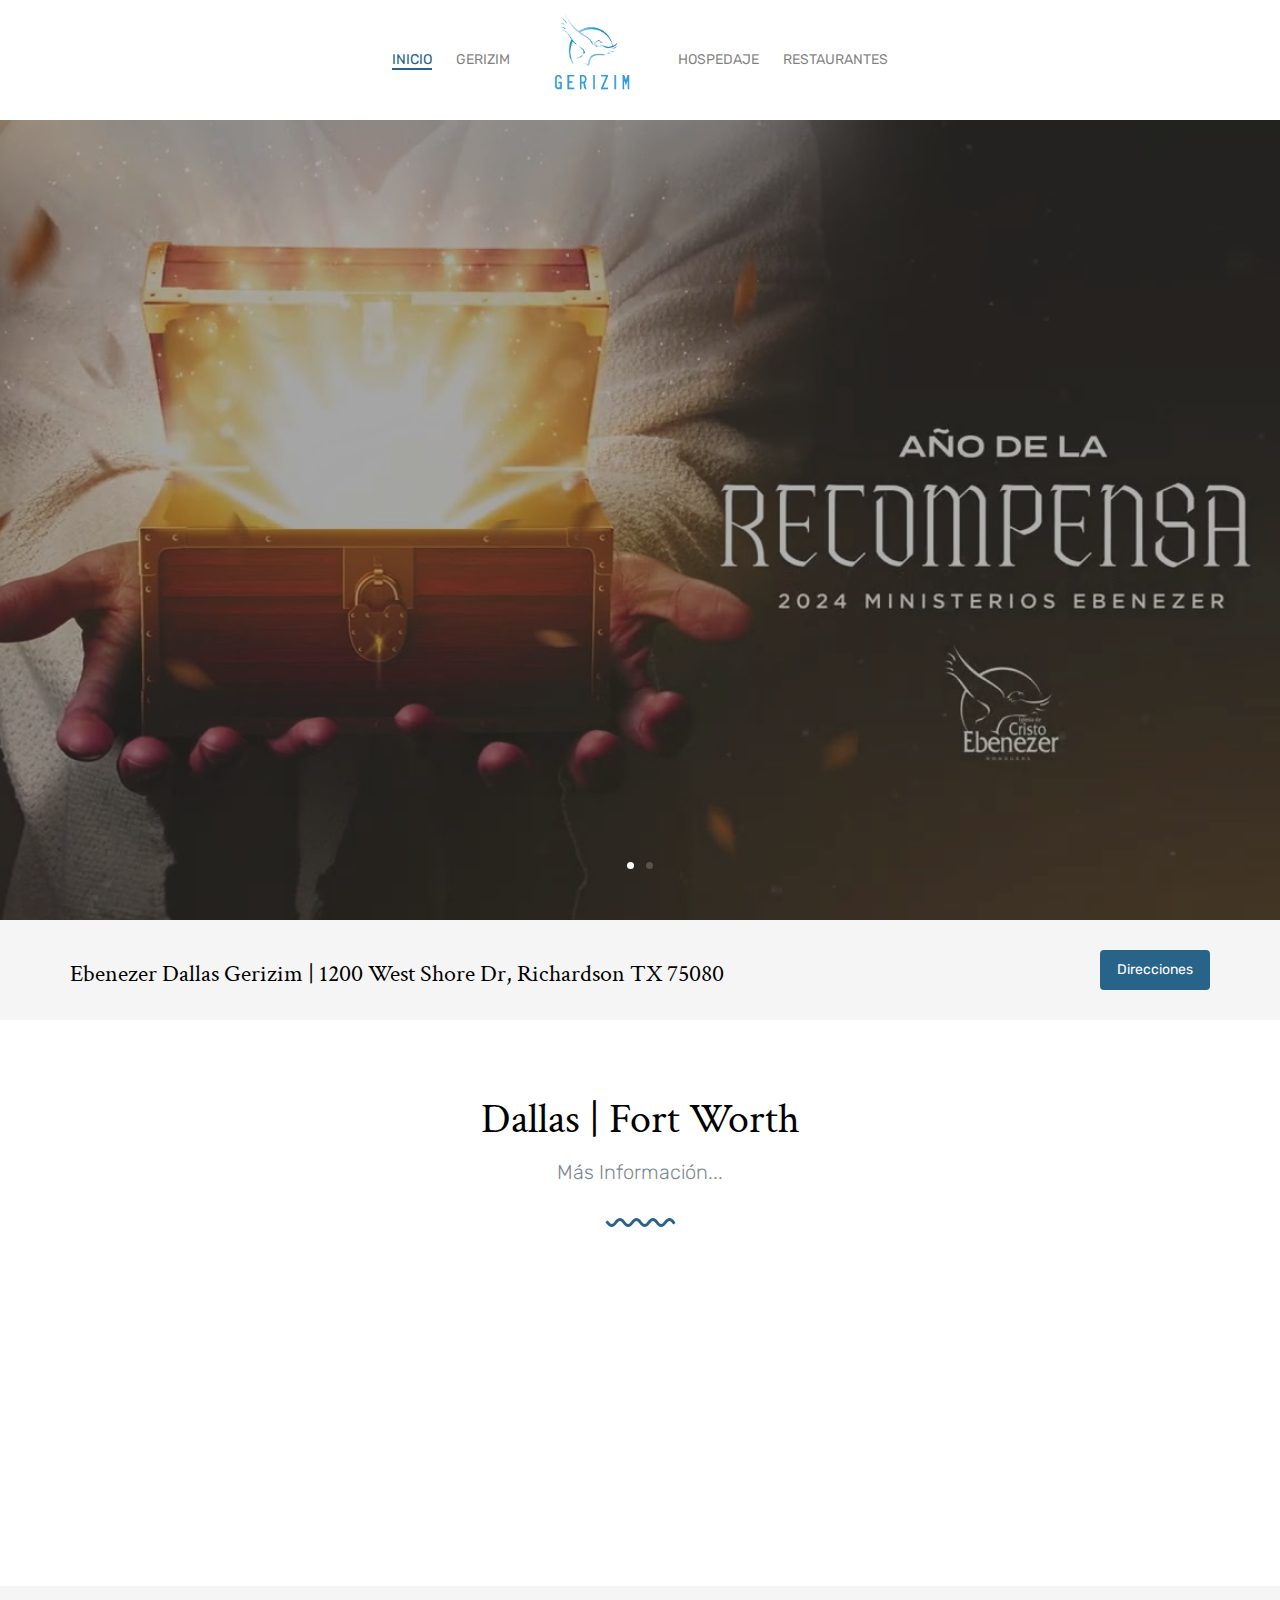
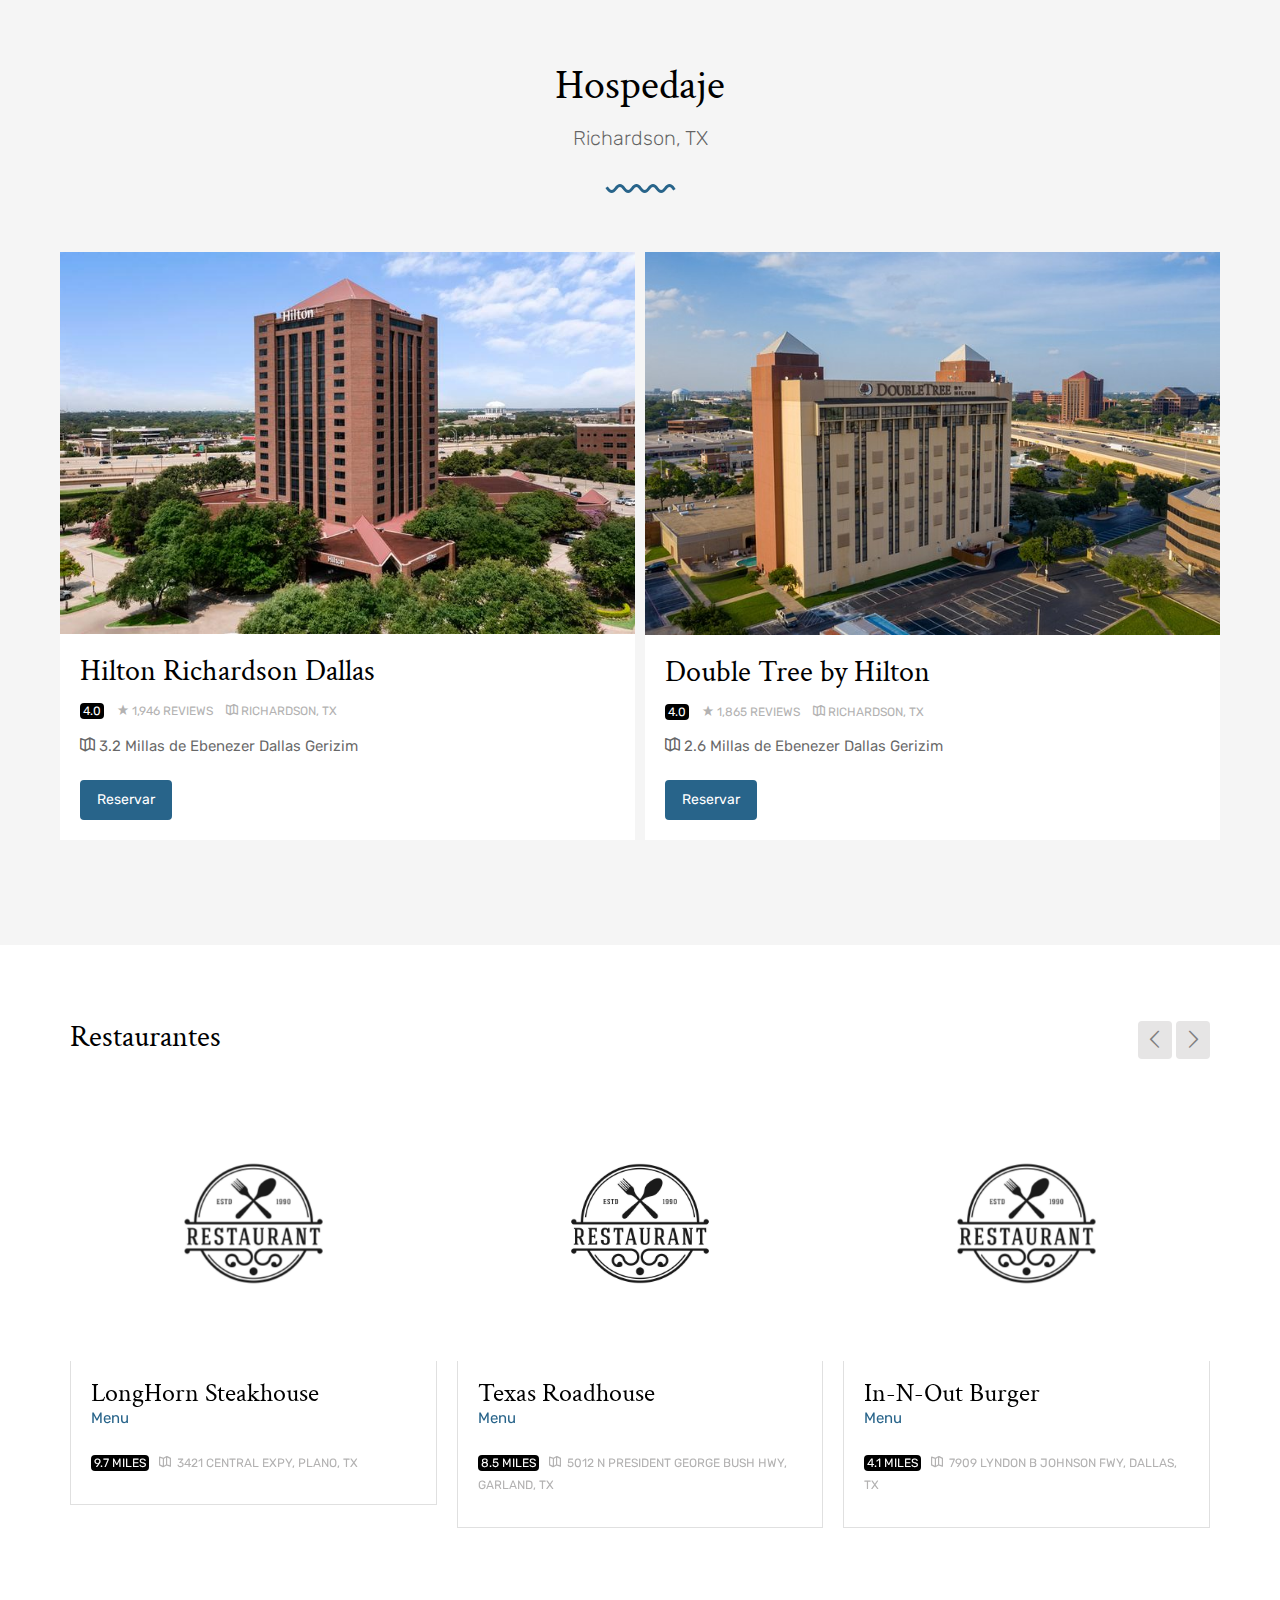
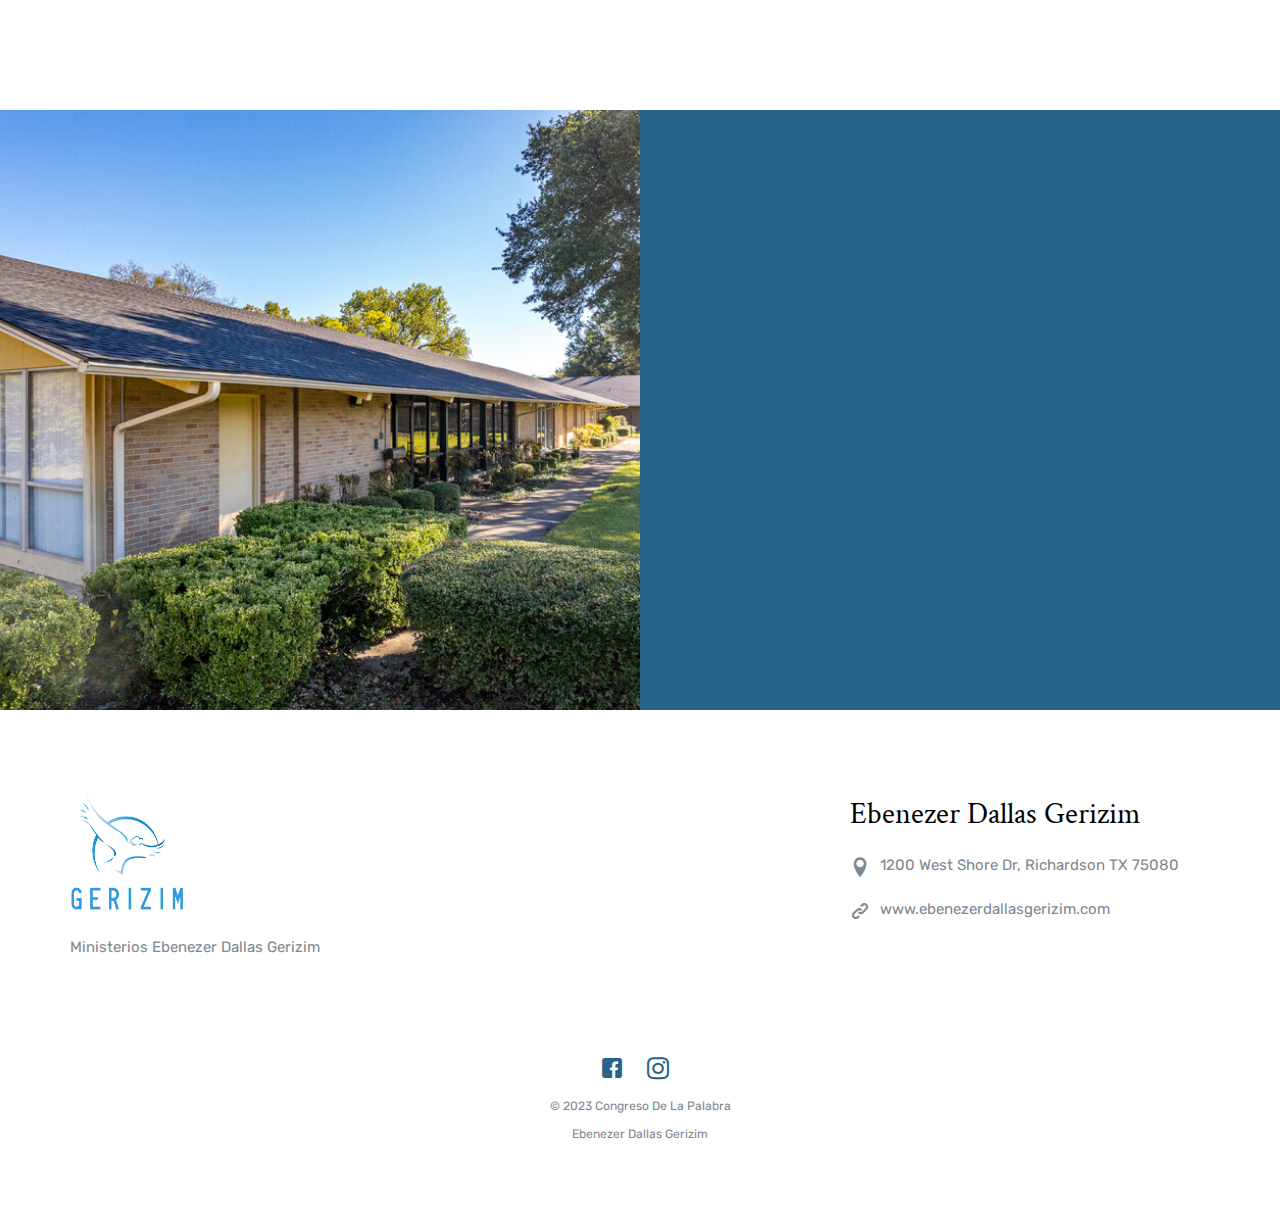
<file: index.html>
<!DOCTYPE html>

<html lang="en">
  <head>
    <meta charset="utf-8">
    <meta name="viewport" content="width=device-width, initial-scale=1">
    <title>Congreso De La Palabra | 2023 &mdash; Dallas, TX</title>
    <meta name="description" content="Congreso De La Palabra | 2023 | Dallas, TX">
    <meta name="keywords" content="ministerios ebenezer, dallas gerizim, congreso, palabra, reconocimiento, 2023, apostol, raul martinez, sergio enriquez">
    <meta name="google-site-verification" content="tq6LgLtB4eKBqgxNPEQd220DJpPiMwsYX_GvIQy_pQw" />
    
    <link href="https://fonts.googleapis.com/css?family=Crimson+Text:300,400,700|Rubik:300,400,700,900" rel="stylesheet">
    <link rel="stylesheet" href="css/styles-merged.css">
    <link rel="stylesheet" href="css/style.min.css">
    <link rel="stylesheet" href="css/custom.css">

    <!--[if lt IE 9]>
      <script src="js/vendor/html5shiv.min.js"></script>
      <script src="js/vendor/respond.min.js"></script>
    <![endif]-->
  </head>
  <body>

  <!-- START: header -->

  <header role="banner" class="probootstrap-header">
    <!-- <div class="container"> -->
    <div class="row">
        <a href="index.html" class="probootstrap-logo visible-xs"><img src="img/Gerizim2021LOGO_WHITE.png" class="hires" width="45" height="45" alt="Gerizim_Logo"></a>
        
        <a href="#" class="probootstrap-burger-menu visible-xs"><i>Menu</i></a>
        <div class="mobile-menu-overlay"></div>

        <nav role="navigation" class="probootstrap-nav hidden-xs">
          <ul class="probootstrap-main-nav">
            <li class="active"><a href="index.html">Inicio</a></li>
            <li><a href="#Gerizim">Gerizim</a></li>
            <li class="hidden-xs probootstrap-logo-center"><a target="_blank" href="https://www.ebenezerdallasgerizim.com"><img src="img/Gerizim2021LOGO_WHITE.png" class="hires" width="80" height="80" alt="Gerizim_Logo"></a></li>
            <li><a href="#Hospedaje">Hospedaje</a></li>
            <li><a href="#Restaurantes">Restaurantes</a></li>
          </ul>
          <div class="extra-text visible-xs">
            <a href="#" class="probootstrap-burger-menu"><i>Menu</i></a>
            <h5>Conéctate</h5>
            <ul class="social-buttons">
              <li><a target="_blank" href="https://www.facebook.com/EbenezerDallasGerizim"><i class="icon-facebook2"></i></a></li>
              <li><a target="_blank" href="https://www.instagram.com/EbenezerDallasGerizim/?fbclid=IwAR3sOM_xz0s4vorox1qV_e_EALUMi7oOEKD8NLbU6yGOSfuylRGqYSdUsmk"><i class="icon-instagram2"></i></a></li>
            </ul>
          </div>
        </nav>
        </div>
    <!-- </div> -->
  </header>
  <!-- END: header -->

  <section class="probootstrap-slider flexslider">
    <ul class="slides">
       <li style="background-image: url(img/recompensa.jpeg);" class="overlay">
          <div class="container">
            <div class="row">
              <div class="col-md-10 col-md-offset-1">
                <div class="probootstrap-slider-text text-center">
                
                </div>
              </div>
            </div>
          </div>
        </li>
        <li style="background-image: url(img/congresoDeLaPalabra.jpg);" class="overlay">
          <div class="container">
            <div class="row">
              <div class="col-md-10 col-md-offset-1">
                <div class="probootstrap-slider-text text-center">
                  
                </div>
              </div>
            </div>
          </div>
          
        </li>
    </ul>
  </section>

  <section class="probootstrap-cta probootstrap-light">
    <div class="container">
      <div class="row">
        <div class="col-md-12">
          <h2 class="probootstrap-cta-heading">Ebenezer Dallas Gerizim | 1200 West Shore Dr, Richardson TX 75080</h2>
          <div class="probootstrap-cta-button-wrap"><a target="_blank" href="https://goo.gl/maps/kQbyPCubTJi595GEA" class="btn btn-primary">Direcciones</a></div>
        </div>
      </div>
    </div>
  </section>

  <section class="probootstrap-section">
    <div class="container">
      <div class="row mb30">
        <div class="col-md-8 col-md-offset-2 probootstrap-section-heading text-center">
          <h2>Dallas | Fort Worth</h2>
          <p class="lead">Más Información...</p>
          <p><img color="#28648a" src="img/curve.svg" class="svg" alt="Free HTML5 Bootstrap Template"></p>
        </div>
      </div>
      <div class="row">
        <div class="col-md-4">
          <div class="service left-icon probootstrap-animate">
            <div class="icon">
              <img src="img/flaticon/svg/001-building.svg" class="svg" alt="Free HTML5 Bootstrap Template by uicookies.com">
            </div>
            <div class="text">
              <h3>Hospedaje</h3>
              <p>&bull; Hilton Richardson Dallas</p>
              <p>&bull; Double Tree by Hilton</p>
              <p><a href="#Hospedaje" class="link-with-icon">Más Información...... <i class=" icon-chevron-right"></i></a></p>
            </div>  
          </div>
        </div>
        <div class="col-md-4">
          <div class="service left-icon probootstrap-animate">
            <div class="icon">
              <img src="img/flaticon/svg/003-restaurant.svg" class="svg" alt="Free HTML5 Bootstrap Template by uicookies.com">
            </div>
            <div class="text">
              <h3>Restaurantes</h3>
              <p>&bull; LongHorn Steak House</p>
              <p>&bull; Texas Roadhouse</p>
              <p>&bull; Chick-Fil-A</p>
              <p><a href="#Restaurantes" class="link-with-icon">Más Información...... <i class=" icon-chevron-right"></i></a></p>
            </div>  
          </div>
        </div>
        <div class="col-md-4">
          <div class="service left-icon probootstrap-animate">
            <div class="icon">
              <img src="img/flaticon/svg/004-parking.svg" class="svg" alt="Free HTML5 Bootstrap Template by uicookies.com">
            </div>
            <div class="text">
              <h3>Aeropuertos</h3>
              <p>&bull; Dallas Fort Worth International Airport</p>
              <p><a target="_blank" href="https://www.dfwairport.com/" class="link-with-icon">Más Información...... <i class=" icon-chevron-right"></i></a></p>
              <p>&bull; Dallas Love Field </p>
              <p><a target="_blank" href="https://www.dallas-lovefield.com/" class="link-with-icon">Más Información...... <i class=" icon-chevron-right"></i></a></p>
            </div>  
          </div>
        </div>
      </div>
    </div>
  </section>
  <section id="Hospedaje" class="probootstrap-section probootstrap-section-dark">
    <div class="container">
      <div class="row mb30">
        <div class="col-md-8 col-md-offset-2 probootstrap-section-heading text-center">
          <h2>Hospedaje</h2>
          <p class="lead">Richardson, TX</p>
          <p><img src="img/curve.svg" class="svg" alt="Free HTML5 Bootstrap Template"></p>
        </div>
      </div>
      <div class="row probootstrap-gutter10">
        <div class="col-md-6">
          <div class="probootstrap-block-image-text">
            <figure>
              <a href="img/hilton_richardson.jpeg" class="image-popup">
                <img src="img/hilton_richardson.jpeg" alt="Free HTML5 Bootstrap Template by uicookies.com" class="img-responsive">
              </a>
            </figure>
            <div class="text">
              <h3><a href="#">Hilton Richardson Dallas</a></h3>
              <div class="post-meta">
                <ul>
                  <li><span class="review-rate">4.0</span> <i class="icon-star"></i> 1,946 Reviews</li>
                  <li><i class="icon-map"></i> Richardson, TX</li>
                </ul>
              </div>
              <p><i class="icon-map"></i> 3.2 Millas de Ebenezer Dallas Gerizim</p>
              <p><a target="_blank" href="https://www.hilton.com/en/hotels/dalbehh-hilton-richardson-dallas/" class="btn btn-primary">Reservar</a></p>
            </div>
          </div>
        </div>
        <div class="col-md-6">
          <div class="probootstrap-block-image-text">
            <figure>
              <a href="img/doubletree-by-hilton.jpeg" class="image-popup">
              <img src="img/doubletree-by-hilton.jpeg" alt="Free HTML5 Bootstrap Template by uicookies.com" class="img-responsive">
              </a>
            </figure>
            <div class="text">
              <h3><a href="#">Double Tree by Hilton</a></h3>
              <div class="post-meta">
                <ul>
                  <li><span class="review-rate">4.0</span> <i class="icon-star"></i> 1,865 Reviews</li>
                  <li><i class="icon-map"></i> Richardson, TX</li>
                </ul>
              </div>
              <p><i class="icon-map"></i> 2.6 Millas de Ebenezer Dallas Gerizim</p>
              <p><a target="_blank" href="https://www.hilton.com/en/hotels/dalrhdt-doubletree-dallas-richardson/" class="btn btn-primary">Reservar</a></p>
            </div>
          </div>
        </div>
      </div>
    </div>
  </section>
  <section id="Restaurantes" class="probootstrap-section">
    <div class="container">
        <div class="row">
          <div class="col-md-12 probootstrap-relative">
            <h3 class="mt0 mb30">Restaurantes</h3>
            <ul class="probootstrap-owl-navigation absolute right">
              <li><a href="#" class="probootstrap-owl-prev"><i class="icon-chevron-thin-left"></i></a></li>
              <li><a href="#" class="probootstrap-owl-next"><i class="icon-chevron-thin-right"></i></a></li>
            </ul>
          </div>
        </div>
        <div class="row">
          <div class="col-md-12 probootstrap-relative">
            <div class="owl-carousel owl-carousel-carousel">
              <div class="item">
                <div class="probootstrap-room">
                  <a href="#"><img src="img/restaurant-logo.jpeg" alt="Free Bootstrap Template by uicookies.com" class="img-responsive"></a>
                  <div class="text">
                    <h3>LongHorn Steakhouse</h3>
                    <p><a target="_blank" href="https://www.longhornsteakhouse.com/menu" class="link-with-icon">Menu<i class=" icon-chevron-right"></i></a></p>
                    <div class="post-meta">
                      <ul>
                        <li><span class="review-rate">9.7 Miles</span><i class="icon-map"> </i> 3421 Central Expy, Plano, TX</li>
                      </ul>
                    </div>
                  </div>
                </div>
              </div>
              <div class="item">
                <div class="probootstrap-room">
                  <a href="#"><img src="img/restaurant-logo.jpeg" alt="Free Bootstrap Template by uicookies.com" class="img-responsive"></a>
                  <div class="text">
                    <h3>Texas Roadhouse</h3>
                    <p><a target="_blank" href="https://www.texasroadhouse.com/global-menu" class="link-with-icon">Menu<i class=" icon-chevron-right"></i></a></p>
                    <div class="post-meta">
                      <ul>
                        <li><span class="review-rate">8.5 Miles</span><i class="icon-map"> </i>5012 N President George Bush Hwy, Garland, TX</li>
                      </ul>
                    </div>
                  </div>
                </div>
              </div>
              <div class="item">
                <div class="probootstrap-room">
                  <a href="#"><img src="img/restaurant-logo.jpeg" alt="Free Bootstrap Template by uicookies.com" class="img-responsive"></a>
                  <div class="text">
                    <h3>In-N-Out Burger</h3>
                    <p><a target="_blank" href="https://www.in-n-out.com/menu" class="link-with-icon">Menu<i class=" icon-chevron-right"></i></a></p>
                    <div class="post-meta">
                      <ul>
                        <li><span class="review-rate">4.1 Miles</span><i class="icon-map"> </i>7909 Lyndon B Johnson Fwy, Dallas, TX</li>
                      </ul>
                    </div>
                  </div>
                </div>
              </div>
              <div class="item">
                <div class="probootstrap-room">
                  <a href="#"><img src="img/restaurant-logo.jpeg" alt="Free Bootstrap Template by uicookies.com" class="img-responsive"></a>
                  <div class="text">
                    <h3>Chick-Fil-A</h3>
                    <p><a target="_blank" href="https://www.chick-fil-a.com/menu" class="link-with-icon">Menu<i class=" icon-chevron-right"></i></a></p>
                    <div class="post-meta">
                      <ul>
                        <li><span class="review-rate">2.6 Miles</span><i class="icon-map"> </i>106 W Campbell Rd, Richardson, TX</li>
                      </ul>
                    </div>
                  </div>
                </div>
              </div>
              <div class="item">
                <div class="probootstrap-room">
                  <a href="#"><img src="img/restaurant-logo.jpeg" alt="Free Bootstrap Template by uicookies.com" class="img-responsive"></a>
                  <div class="text">
                    <h3>Texas</h3>
                    <p><a target="_blank" href="https://www.thesonoftexas.com/menu" class="link-with-icon">Menu<i class=" icon-chevron-right"></i></a></p>
                    <div class="post-meta">
                      <ul>
                        <li><span class="review-rate">6.1 Miles</span><i class="icon-map"> </i> 3609 Shire Blvd, Richardson, TX</li>
                      </ul>
                    </div>
                  </div>
                </div>
              </div>
              <div class="item">
                <div class="probootstrap-room">
                  <a href="#"><img src="img/restaurant-logo.jpeg" alt="Free Bootstrap Template by uicookies.com" class="img-responsive"></a>
                  <div class="text">
                    <h3>Fogo de Chão</h3>
                    <p><a target="_blank" href="https://fogodechao.com/menu/" class="link-with-icon">Menu<i class=" icon-chevron-right"></i></a></p>
                    <div class="post-meta">
                      <ul>
                        <li><span class="review-rate">6.0 Miles</span><i class="icon-map"> </i>4300 Belt Line Rd, Addison, TX</li>
                      </ul>
                    </div>
                  </div>
                </div>
              </div>
              <div class="item">
                <div class="probootstrap-room">
                  <a href="#"><img src="img/restaurant-logo.jpeg" alt="Free Bootstrap Template by uicookies.com" class="img-responsive"></a>
                  <div class="text">
                    <h3>E|G Steak</h3>
                    <p><a target="_blank" href="https://www.egsteak.com/menus" class="link-with-icon">Menu<i class=" icon-chevron-right"></i></a></p>
                    <div class="post-meta">
                      <ul>
                        <li><span class="review-rate">14.0 Miles</span><i class="icon-map"> </i>8650 TX-121, Frisco, TX</li>
                      </ul>
                    </div>
                  </div>
                </div>
              </div>
            </div>
          </div>
        </div>
      </div>
  </section>

  <section id="Gerizim" class="probootstrap-half">
    <div class="image" style="background-image: url(img/dallas_gerizim_ubicacion.jpeg);"></div>
    <div class="text">
      <div class="probootstrap-animate fadeInUp probootstrap-animated">
        <h2 class="mt0">Nuestra Ubicación</h2>
        <p><img src="img/curve_white.svg" class="seperator" alt="Free HTML5 Bootstrap Template"></p>
        <div class="row">
          <div class="col-md-6">
            <h3 style="color:#FFF;">1200 West Shore Dr</h3> 
            <h3 style="color:#FFF;">Richardson, TX 75080</h3>       
          </div>
        </div>
        <p><a target="_blank" href="https://goo.gl/maps/137SvEuxUszyDD2y8" class="link-with-icon white">Más Información...... <i class=" icon-chevron-right"></i></a></p>
      </div>
    </div>
  </section>

  <!-- START: footer -->
  <footer role="contentinfo" class="probootstrap-footer">
    <div class="container">
      <div class="row">
        <div class="col-md-4">
          <div class="probootstrap-footer-widget">
            <p class="mt40"><img src="img/Gerizim2021LOGO_WHITE.png" class="hires" width="120" height="120" alt="Gerizim_Logo"></p>
            <p>Ministerios Ebenezer Dallas Gerizim</p>
          </div>
        </div>
        <div class="col-md-4">
          <div class="probootstrap-footer-widget">
          </div>
        </div>
        <div class="col-md-4">
          <div class="probootstrap-footer-widget">
            <h3>Ebenezer Dallas Gerizim</h3>
            <ul class="probootstrap-contact-info">
              <li><i class="icon-location2"></i> <span>1200 West Shore Dr, Richardson TX 75080</span></li>
              <li><i class="icon-link"></i> <span>www.ebenezerdallasgerizim.com</span></li>
            </ul>
            
          </div>
        </div>
      </div>
      <div class="row mt40">
        <div class="col-md-12 text-center">
          <ul class="probootstrap-footer-social">
            <li><a target="_blank" href="https://www.facebook.com/EbenezerDallasGerizim"><i class="icon-facebook"></i></a></li>
            <li><a target="_blank" href="https://www.instagram.com/EbenezerDallasGerizim/?fbclid=IwAR3sOM_xz0s4vorox1qV_e_EALUMi7oOEKD8NLbU6yGOSfuylRGqYSdUsmk"><i class="icon-instagram2"></i></a></li>
          </ul>
          <p>
            <small>&copy; 2023 Congreso De La Palabra</a><br> Ebenezer Dallas Gerizim</small>
          </p>
          
        </div>
      </div>
    </div>
  </footer>
  <!-- END: footer -->

  <script src="js/scripts.min.js"></script>
  <script src="js/main.min.js"></script>
  <script src="js/custom.js"></script>


  </body>
</html>
</file>
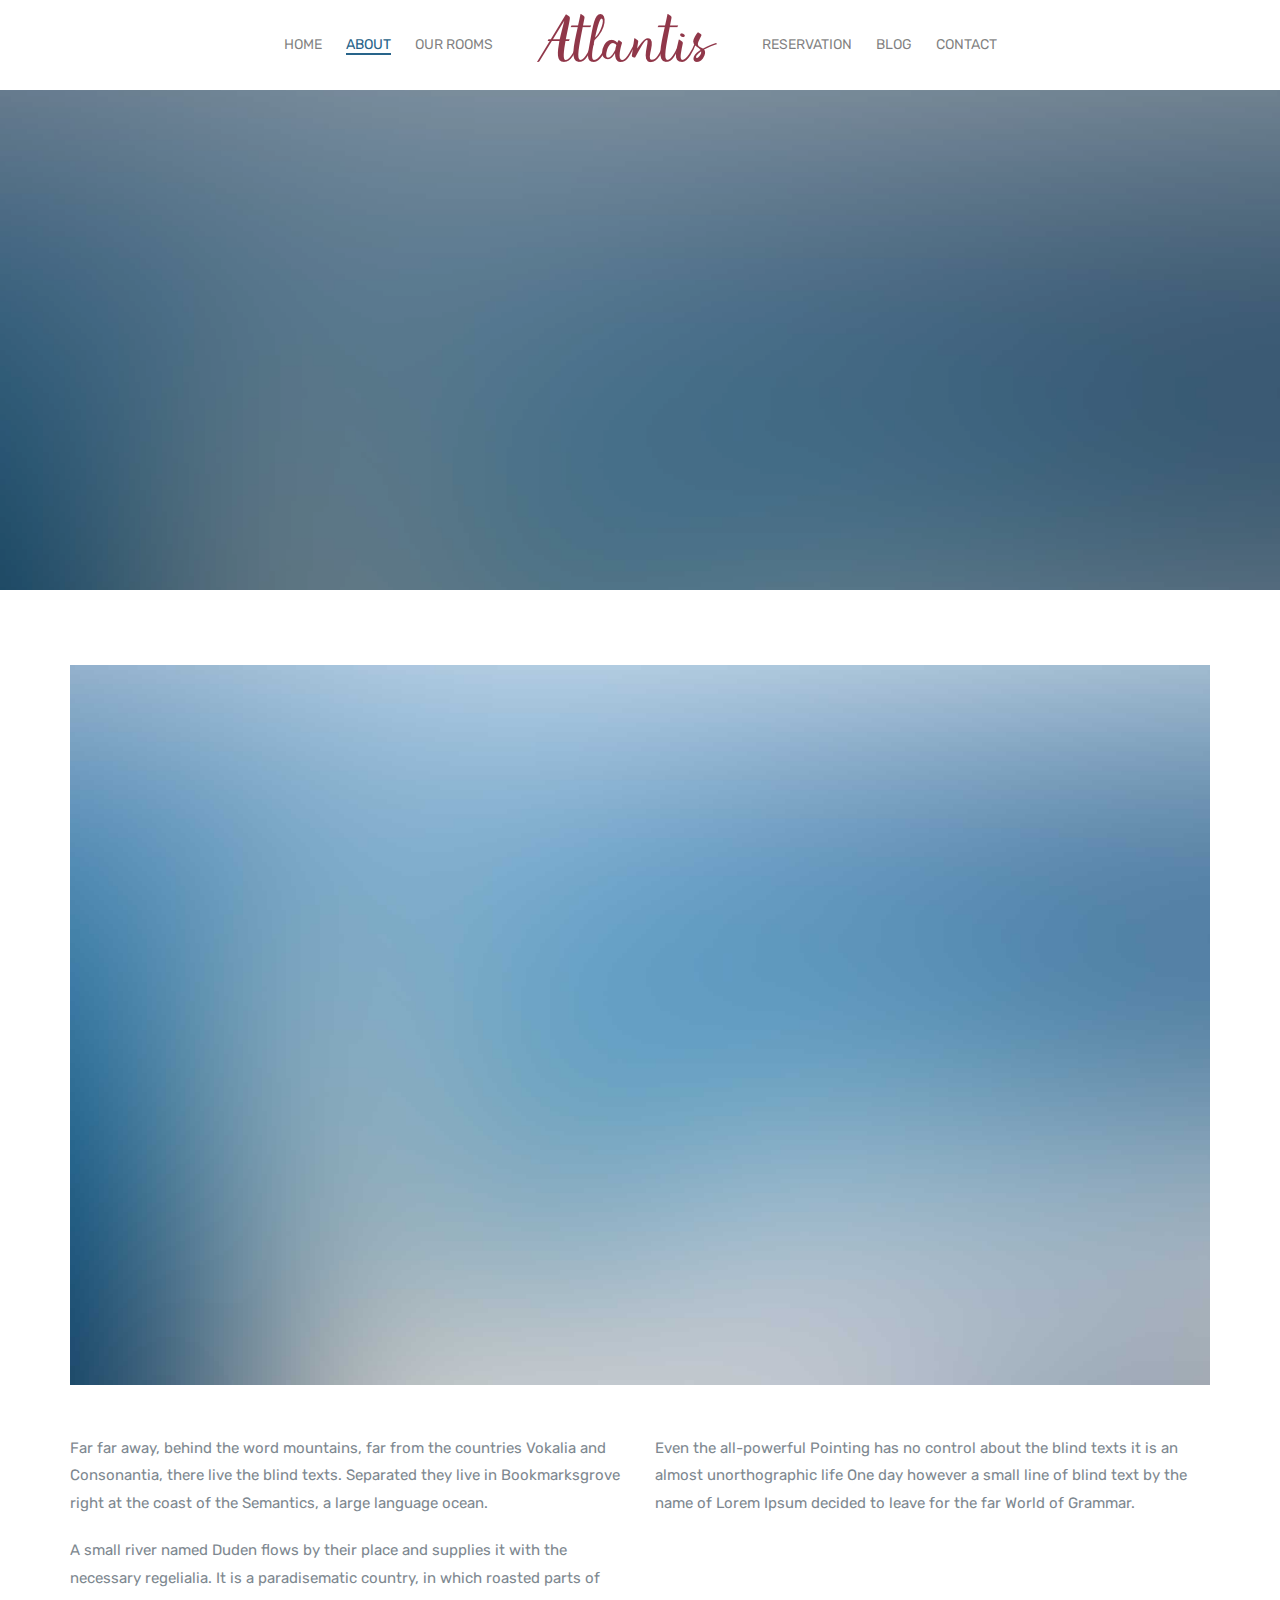
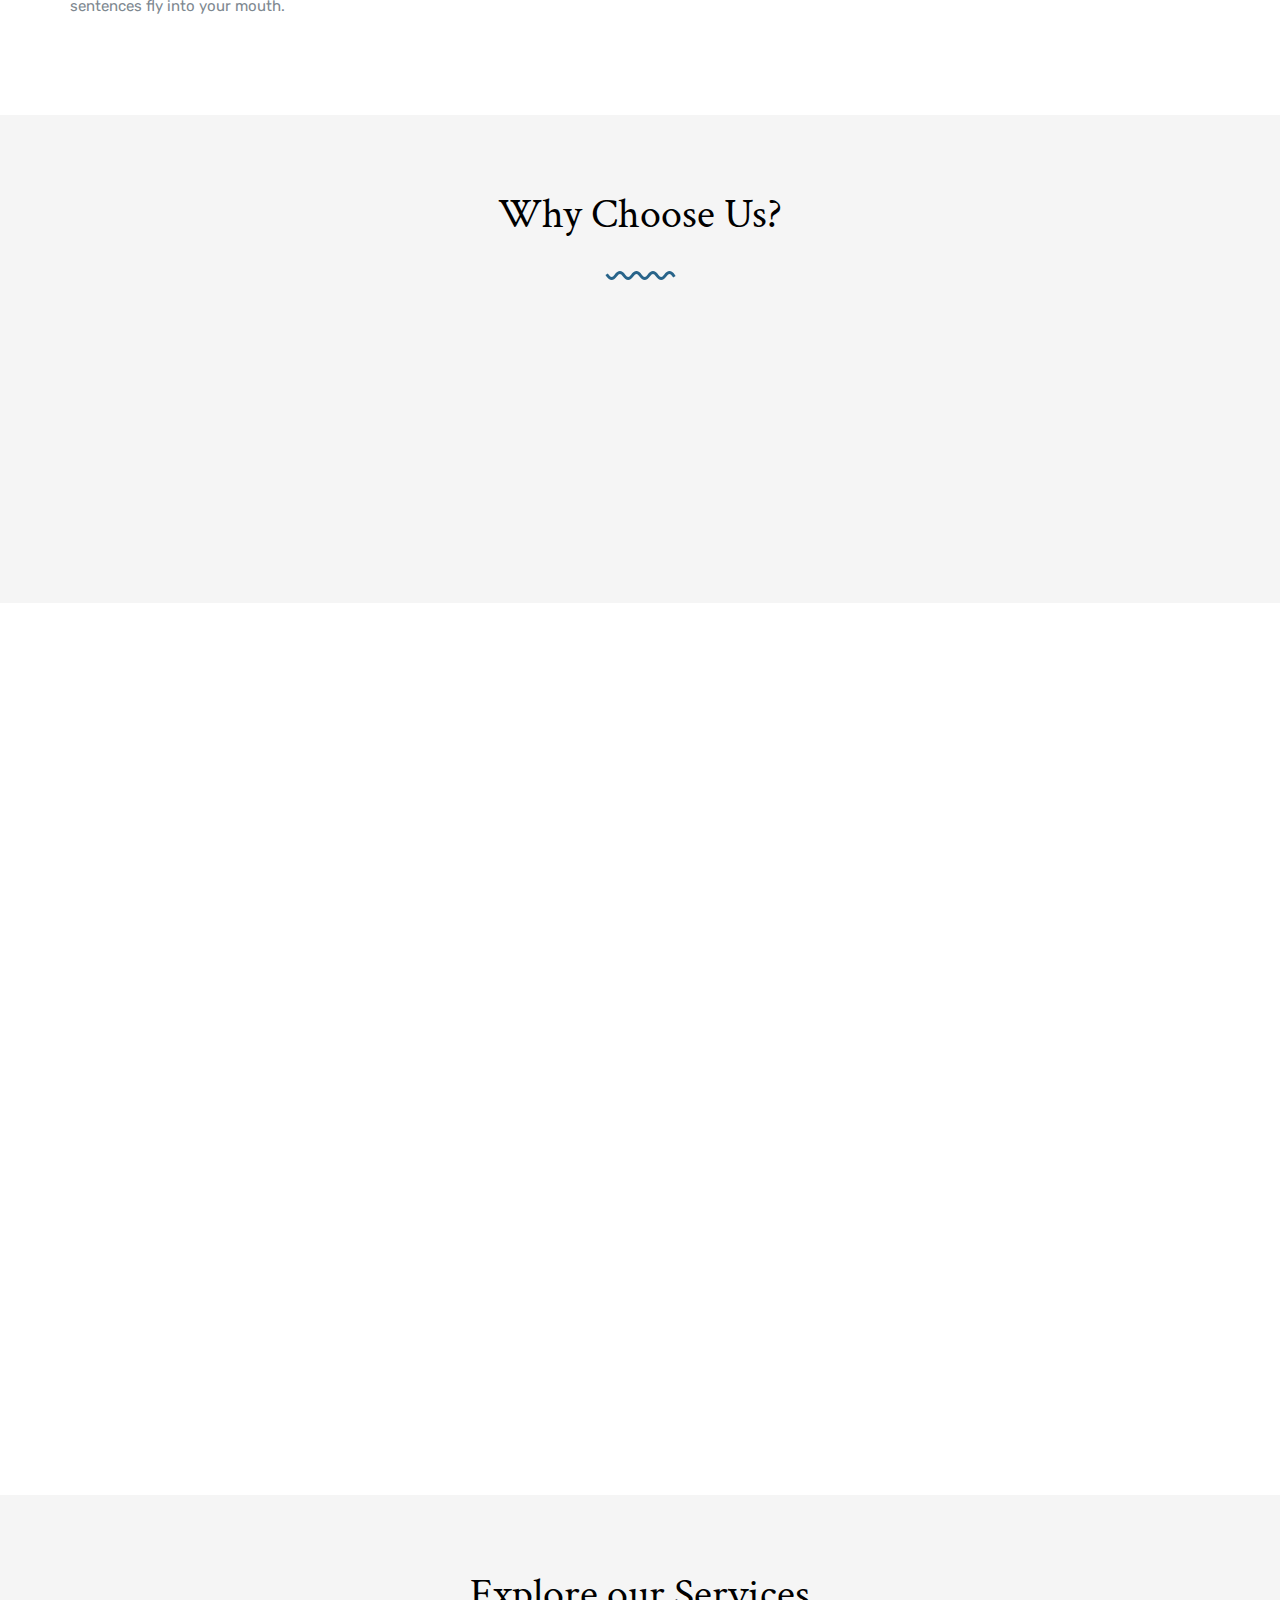
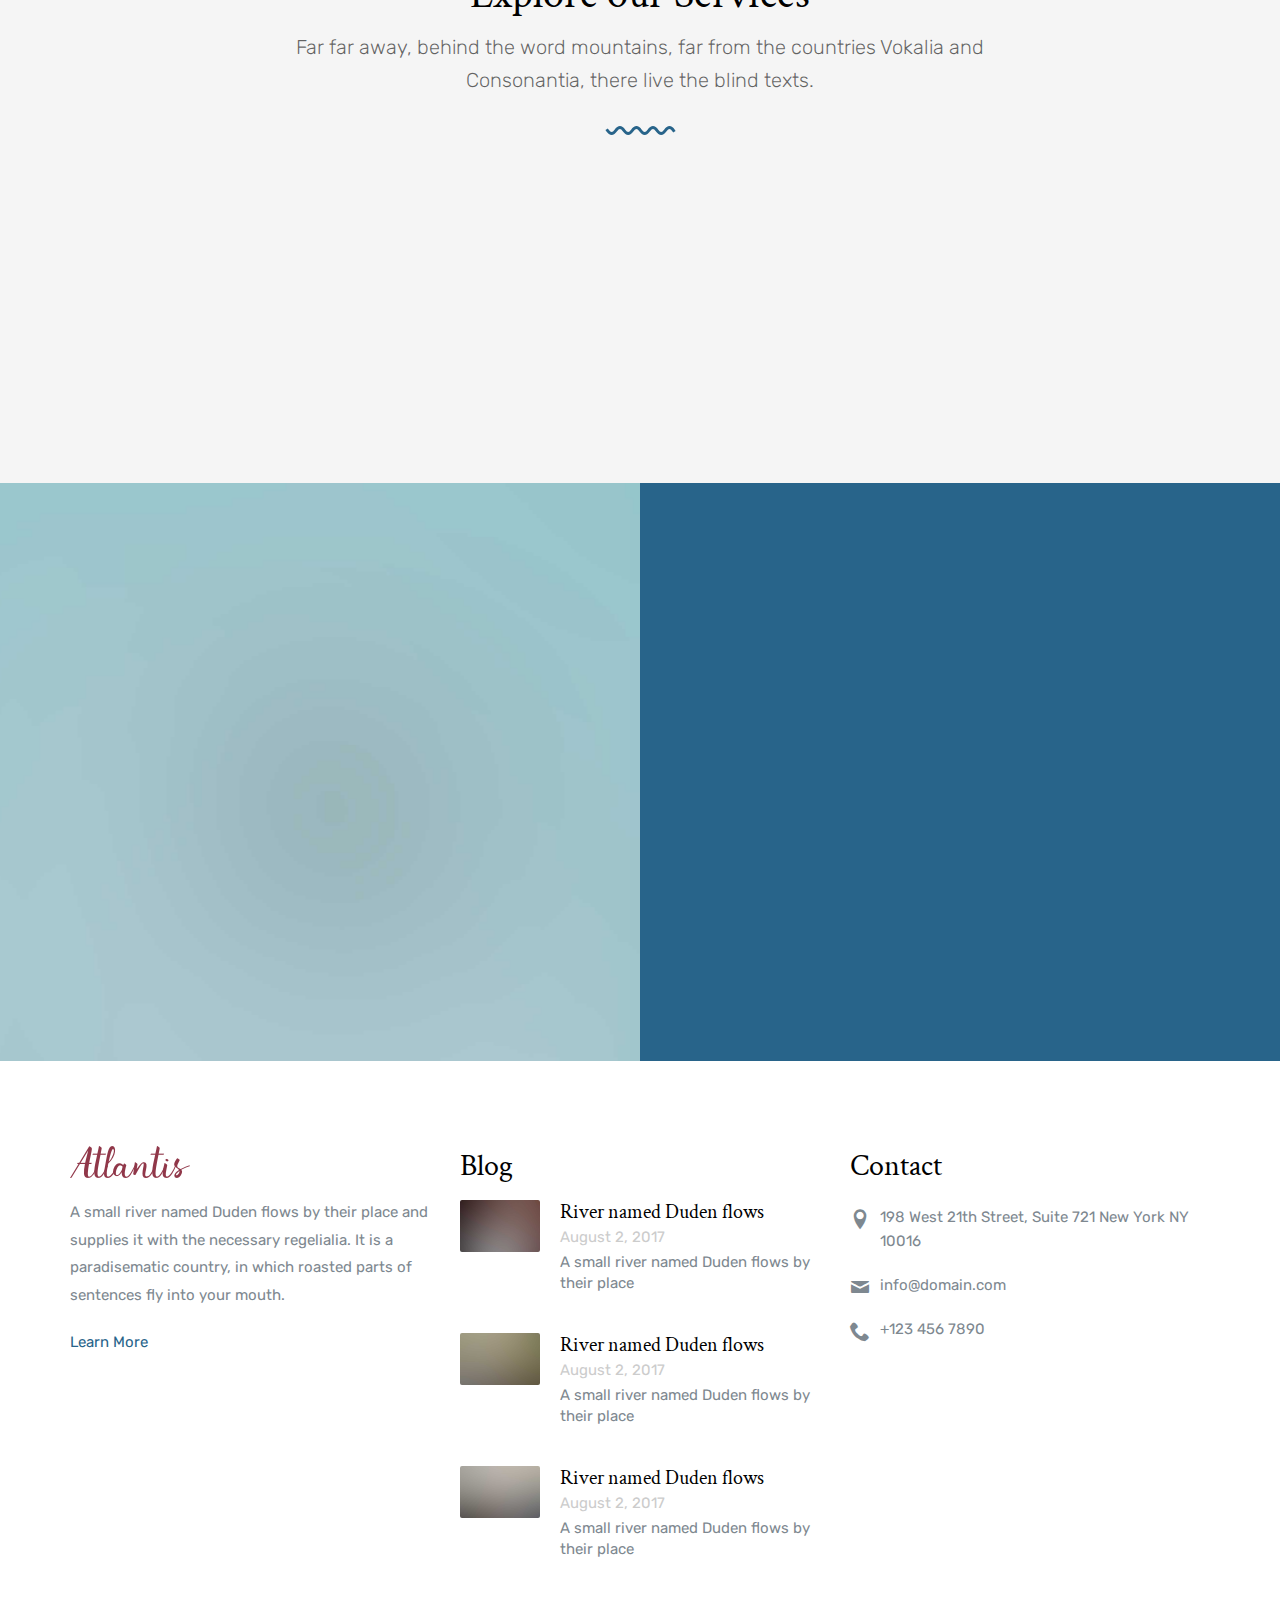
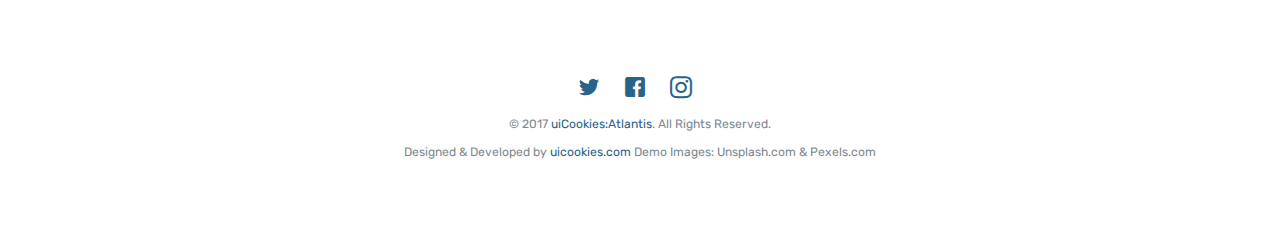
<file: about.html>
<!DOCTYPE html>
<html lang="en">
  <head>
    <meta charset="utf-8">
    <meta name="viewport" content="width=device-width, initial-scale=1">
    <title>uiCookies:Atlantis &mdash; Free Bootstrap Theme, Free Responsive Bootstrap Website Template</title>
    <meta name="description" content="Free Bootstrap Theme by uicookies.com">
    <meta name="keywords" content="free website templates, free bootstrap themes, free template, free bootstrap, free website template">
    
    <link href="https://fonts.googleapis.com/css?family=Crimson+Text:300,400,700|Rubik:300,400,700,900" rel="stylesheet">
    <link rel="stylesheet" href="css/styles-merged.css">
    <link rel="stylesheet" href="css/style.min.css">
    <link rel="stylesheet" href="css/custom.css">

    <!--[if lt IE 9]>
      <script src="js/vendor/html5shiv.min.js"></script>
      <script src="js/vendor/respond.min.js"></script>
    <![endif]-->
  </head>
  <body>

  <!-- START: header -->

  <header role="banner" class="probootstrap-header">
    <!-- <div class="container"> -->
    <div class="row">
        <a href="index.html" class="probootstrap-logo visible-xs"><img src="img/logo_sm.png" class="hires" width="120" height="33" alt="Free Bootstrap Template by uicookies.com"></a>
        
        <a href="#" class="probootstrap-burger-menu visible-xs"><i>Menu</i></a>
        <div class="mobile-menu-overlay"></div>

        <nav role="navigation" class="probootstrap-nav hidden-xs">
          <ul class="probootstrap-main-nav">
            <li><a href="index.html">Home</a></li>
            <li class="active"><a href="about.html">About</a></li>
            <li><a href="rooms.html">Our Rooms</a></li>
            <li class="hidden-xs probootstrap-logo-center"><a href="index.html"><img src="img/logo_md.png" class="hires" width="181" height="50" alt="Free Bootstrap Template by uicookies.com"></a></li>
            <li><a href="reservation.html">Reservation</a></li>
            <li><a href="blog.html">Blog</a></li>
            <li><a href="contact.html">Contact</a></li>
          </ul>
          <div class="extra-text visible-xs">
            <a href="#" class="probootstrap-burger-menu"><i>Menu</i></a>
            <h5>Connect With Us</h5>
            <ul class="social-buttons">
              <li><a href="#"><i class="icon-twitter"></i></a></li>
              <li><a href="#"><i class="icon-facebook2"></i></a></li>
              <li><a href="#"><i class="icon-instagram2"></i></a></li>
            </ul>
          </div>
        </nav>
        </div>
    <!-- </div> -->
  </header>
  <!-- END: header -->

  <section class="probootstrap-slider flexslider probootstrap-inner">
    <ul class="slides">
       <li style="background-image: url(img/slider_1.jpg);" class="overlay">
          <div class="container">
            <div class="row">
              <div class="col-md-10 col-md-offset-1">
                <div class="probootstrap-slider-text text-center">
                  <p><img src="img/curve_white.svg" class="seperator probootstrap-animate" alt="Free HTML5 Bootstrap Template"></p>
                  <h1 class="probootstrap-heading probootstrap-animate">About Atlantis</h1>
                  <div class="probootstrap-animate probootstrap-sub-wrap">Far far away, behind the word mountains, far from the countries Vokalia and Consonantia, there live the blind texts.</div>
                </div>
              </div>
            </div>
          </div>
        </li>
    </ul>
  </section>
  
  <section class="probootstrap-section">
    <div class="container">
      <div class="row mb30">
        <div class="col-md-12">
          <figure>
          <img src="img/slider_1.jpg" alt="Free HTML5 Bootstrap Template by uicookies.com" class="img-responsive">
          </figure>
        </div>
      </div>
      <div class="row">
        <div class="col-md-6">
          <p>Far far away, behind the word mountains, far from the countries Vokalia and Consonantia, there live the blind texts. Separated they live in Bookmarksgrove right at the coast of the Semantics, a large language ocean.</p>

          <p>A small river named Duden flows by their place and supplies it with the necessary regelialia. It is a paradisematic country, in which roasted parts of sentences fly into your mouth.</p>
        </div>
        <div class="col-md-6">
          <p>Even the all-powerful Pointing has no control about the blind texts it is an almost unorthographic life One day however a small line of blind text by the name of Lorem Ipsum decided to leave for the far World of Grammar.</p>
        </div>
      </div>
    </div>
  </section>

  <section class="probootstrap-section probootstrap-section-dark">
    <div class="container">
      <div class="row">
        <div class="col-md-12 text-center">
          <h2 class="mt0">Why Choose Us?</h2>
          <p class="mb50"><img src="img/curve.svg" class="svg" alt="Free HTML5 Bootstrap Template"></p>
        </div>
        <div class="col-md-4">
          <div class="service left-icon left-icon-sm probootstrap-animate">
            <div class="icon">
              <i class="icon-check"></i>
            </div>
            <div class="text">
              <h3>1+ Million Hotel Rooms</h3>
              <p>Far far away, behind the word mountains, far from the countries Vokalia and Consonantia, there live the blind texts.</p>
              <p><a href="#" class="link-with-icon">Learn More <i class=" icon-chevron-right"></i></a></p>
            </div>  
          </div>
        </div>
        <div class="col-md-4">
          <div class="service left-icon left-icon-sm probootstrap-animate">
            <div class="icon">
              <i class="icon-check"></i>
            </div>
            <div class="text">
              <h3>Food &amp; Drinks</h3>
              <p>Far far away, behind the word mountains, far from the countries Vokalia and Consonantia, there live the blind texts.</p>
              <p><a href="#" class="link-with-icon">Learn More <i class=" icon-chevron-right"></i></a></p>
            </div>  
          </div>
        </div>
        <div class="col-md-4">
          <div class="service left-icon left-icon-sm probootstrap-animate">
            <div class="icon">
              <i class="icon-check"></i>
            </div>
            <div class="text">
              <h3>Airport Taxi</h3>
              <p>Far far away, behind the word mountains, far from the countries Vokalia and Consonantia, there live the blind texts.</p>
              <p><a href="#" class="link-with-icon">Learn More <i class=" icon-chevron-right"></i></a></p>
            </div>  
          </div>
        </div>
      </div>
    </div>
  </section>
  
  <section class="probootstrap-section">
    <div class="container">
      <div class="row">
        <div class="col-md-8 col-md-offset-2 mb50 text-center probootstrap-animate">
          <h2 class="mt0">More Features</h2>
          <p class="mb30"><img src="img/curve.svg" class="svg" alt="Free HTML5 Bootstrap Template"></p>
        </div>
      </div>
      <div class="row">
        <div class="col-md-4 col-sm-6 col-xs-12 probootstrap-animate">
          <h3 class="heading-with-icon"><i class="icon-heart2"></i> <span>Countries Vokalia</span></h3>
          <p>Far far away, behind the word mountains, far from the countries Vokalia and Consonantia, there live the blind texts. Separated they live in Bookmarksgrove right at the coast of the Semantics, a large language ocean.</p>
          <p><a href="#" class="link-with-icon">Learn More <i class=" icon-chevron-right"></i></a></p>
        </div>
        <div class="col-md-4 col-sm-6 col-xs-12 probootstrap-animate">
          <h3 class="heading-with-icon"><i class="icon-rocket"></i> <span>Large Language Ocean</span></h3>
          <p>Far far away, behind the word mountains, far from the countries Vokalia and Consonantia, there live the blind texts. Separated they live in Bookmarksgrove right at the coast of the Semantics, a large language ocean.</p>
          <p><a href="#" class="link-with-icon">Learn More <i class=" icon-chevron-right"></i></a></p>
        </div>
        <div class="clearfix visible-sm-block"></div>
        <div class="col-md-4 col-sm-6 col-xs-12 probootstrap-animate">
          <h3 class="heading-with-icon"><i class="icon-image"></i> <span>Bookmarksgrove Right</span></h3>
          <p>Far far away, behind the word mountains, far from the countries Vokalia and Consonantia, there live the blind texts. Separated they live in Bookmarksgrove right at the coast of the Semantics, a large language ocean.</p>
          <p><a href="#" class="link-with-icon">Learn More <i class=" icon-chevron-right"></i></a></p>
        </div>
        <div class="clearfix visible-lg-block visible-md-block"></div>
        <div class="col-md-4 col-sm-6 col-xs-12 probootstrap-animate">
          <h3 class="heading-with-icon"><i class="icon-briefcase"></i> <span>Live the Blind Texts</span></h3>
          <p>Far far away, behind the word mountains, far from the countries Vokalia and Consonantia, there live the blind texts. Separated they live in Bookmarksgrove right at the coast of the Semantics, a large language ocean.</p>
          <p><a href="#" class="link-with-icon">Learn More <i class=" icon-chevron-right"></i></a></p>
        </div>
        <div class="clearfix visible-sm-block"></div>
        <div class="col-md-4 col-sm-6 col-xs-12 probootstrap-animate">
          <h3 class="heading-with-icon"><i class="icon-chat"></i> <span>Behind the Word Mountains</span></h3>
          <p>Far far away, behind the word mountains, far from the countries Vokalia and Consonantia, there live the blind texts. Separated they live in Bookmarksgrove right at the coast of the Semantics, a large language ocean.</p>
          <p><a href="#" class="link-with-icon">Learn More <i class=" icon-chevron-right"></i></a></p>
        </div>
        <div class="col-md-4 col-sm-6 col-xs-12 probootstrap-animate">
          <h3 class="heading-with-icon"><i class="icon-colours"></i> <span>Separated They Live</span></h3>
          <p>Far far away, behind the word mountains, far from the countries Vokalia and Consonantia, there live the blind texts. Separated they live in Bookmarksgrove right at the coast of the Semantics, a large language ocean.</p>
          <p><a href="#" class="link-with-icon">Learn More <i class=" icon-chevron-right"></i></a></p>
        </div>
        <div class="clearfix visible-lg-block visible-md-block visible-sm-block"></div>
      </div>
    </div>
  </section>
  

  <section class="probootstrap-section probootstrap-section-dark">
    <div class="container">
      <div class="row mb30">
        <div class="col-md-8 col-md-offset-2 probootstrap-section-heading text-center">
          <h2>Explore our Services</h2>
          <p class="lead">Far far away, behind the word mountains, far from the countries Vokalia and Consonantia, there live the blind texts.</p>
          <p><img src="img/curve.svg" class="svg" alt="Free HTML5 Bootstrap Template"></p>
        </div>
      </div>
      <div class="row">
        <div class="col-md-4">
          <div class="service left-icon probootstrap-animate">
            <div class="icon">
              <img src="img/flaticon/svg/001-building.svg" class="svg" alt="Free HTML5 Bootstrap Template by uicookies.com">
            </div>
            <div class="text">
              <h3>1+ Million Hotel Rooms</h3>
              <p>Far far away, behind the word mountains, far from the countries Vokalia and Consonantia, there live the blind texts.</p>
              <p><a href="#" class="link-with-icon">Learn More <i class=" icon-chevron-right"></i></a></p>
            </div>  
          </div>
        </div>
        <div class="col-md-4">
          <div class="service left-icon probootstrap-animate">
            <div class="icon">
              <img src="img/flaticon/svg/003-restaurant.svg" class="svg" alt="Free HTML5 Bootstrap Template by uicookies.com">
            </div>
            <div class="text">
              <h3>Food &amp; Drinks</h3>
              <p>Far far away, behind the word mountains, far from the countries Vokalia and Consonantia, there live the blind texts.</p>
              <p><a href="#" class="link-with-icon">Learn More <i class=" icon-chevron-right"></i></a></p>
            </div>  
          </div>
        </div>
        <div class="col-md-4">
          <div class="service left-icon probootstrap-animate">
            <div class="icon">
              <img src="img/flaticon/svg/004-parking.svg" class="svg" alt="Free HTML5 Bootstrap Template by uicookies.com">
            </div>
            <div class="text">
              <h3>Airport Taxi</h3>
              <p>Far far away, behind the word mountains, far from the countries Vokalia and Consonantia, there live the blind texts.</p>
              <p><a href="#" class="link-with-icon">Learn More <i class=" icon-chevron-right"></i></a></p>
            </div>  
          </div>
        </div>
      </div>
    </div>
  </section>

  <section class="probootstrap-half">
    <div class="image" style="background-image: url(img/slider_2.jpg);"></div>
    <div class="text">
      <div class="probootstrap-animate fadeInUp probootstrap-animated">
        <h2 class="mt0">Best 5 Star hotel</h2>
        <p><img src="img/curve_white.svg" class="seperator" alt="Free HTML5 Bootstrap Template"></p>
        <div class="row">
          <div class="col-md-6">
            <p>Far far away, behind the word mountains, far from the countries Vokalia and Consonantia, there live the blind texts. Separated they live in Bookmarksgrove right at the coast of the Semantics, a large language ocean.</p>    
          </div>
          <div class="col-md-6">
            <p>A small river named Duden flows by their place and supplies it with the necessary regelialia. It is a paradisematic country, in which roasted parts of sentences fly into your mouth.</p>    
          </div>
        </div>
        <p><a href="#" class="link-with-icon white">Learn More <i class=" icon-chevron-right"></i></a></p>
      </div>
    </div>
  </section>

  <!-- START: footer -->
  <footer role="contentinfo" class="probootstrap-footer">
    <div class="container">
      <div class="row">
        <div class="col-md-4">
          <div class="probootstrap-footer-widget">
            <p class="mt40"><img src="img/logo_sm.png" class="hires" width="120" height="33" alt="Free HTML5 Bootstrap Template by uicookies.com"></p>
            <p>A small river named Duden flows by their place and supplies it with the necessary regelialia. It is a paradisematic country, in which roasted parts of sentences fly into your mouth.</p>
            <p><a href="#" class="link-with-icon">Learn More <i class=" icon-chevron-right"></i></a></p>
          </div>
        </div>
        <div class="col-md-4">
          <div class="probootstrap-footer-widget">
            <h3>Blog</h3>
            <ul class="probootstrap-blog-list">
              <li>
                <a href="#">
                  <figure class="probootstrap-image"><img src="img/img_1.jpg" alt="Free Bootstrap Template by uicookies.com" class="img-responsive"></figure>
                  <div class="probootstrap-text">
                    <h4>River named Duden flows</h4>
                    <span class="meta">August 2, 2017</span>
                    <p>A small river named Duden flows by their place</p>
                  </div>
                </a>
              </li>
              <li>
                <a href="#">
                  <figure class="probootstrap-image"><img src="img/img_2.jpg" alt="Free Bootstrap Template by uicookies.com" class="img-responsive"></figure>
                  <div class="probootstrap-text">
                    <h4>River named Duden flows</h4>
                    <span class="meta">August 2, 2017</span>
                    <p>A small river named Duden flows by their place</p>
                  </div>
                </a>
              </li>
              <li>
                <a href="#">
                  <figure class="probootstrap-image"><img src="img/img_3.jpg" alt="Free Bootstrap Template by uicookies.com" class="img-responsive"></figure>
                  <div class="probootstrap-text">
                    <h4>River named Duden flows</h4>
                    <span class="meta">August 2, 2017</span>
                    <p>A small river named Duden flows by their place</p>
                  </div>
                </a>
              </li>
            </ul>
          </div>
        </div>
        <div class="col-md-4">
          <div class="probootstrap-footer-widget">
            <h3>Contact</h3>
            <ul class="probootstrap-contact-info">
              <li><i class="icon-location2"></i> <span>198 West 21th Street, Suite 721 New York NY 10016</span></li>
              <li><i class="icon-mail"></i><span>info@domain.com</span></li>
              <li><i class="icon-phone2"></i><span>+123 456 7890</span></li>
            </ul>
            
          </div>
        </div>
      </div>
      <div class="row mt40">
        <div class="col-md-12 text-center">
          <ul class="probootstrap-footer-social">
            <li><a href=""><i class="icon-twitter"></i></a></li>
            <li><a href=""><i class="icon-facebook"></i></a></li>
            <li><a href=""><i class="icon-instagram2"></i></a></li>
          </ul>
          <p>
            <small>&copy; 2017 <a href="https://uicookies.com/" target="_blank">uiCookies:Atlantis</a>. All Rights Reserved. <br> Designed &amp; Developed by <a href="https://uicookies.com/" target="_blank">uicookies.com</a> Demo Images: Unsplash.com &amp; Pexels.com</small>
          </p>
          
        </div>
      </div>
    </div>
  </footer>
  <!-- END: footer -->
  
 
  <script src="js/scripts.min.js"></script>
  <script src="js/main.min.js"></script>
  <script src="js/custom.js"></script>

  </body>
</html>
</file>
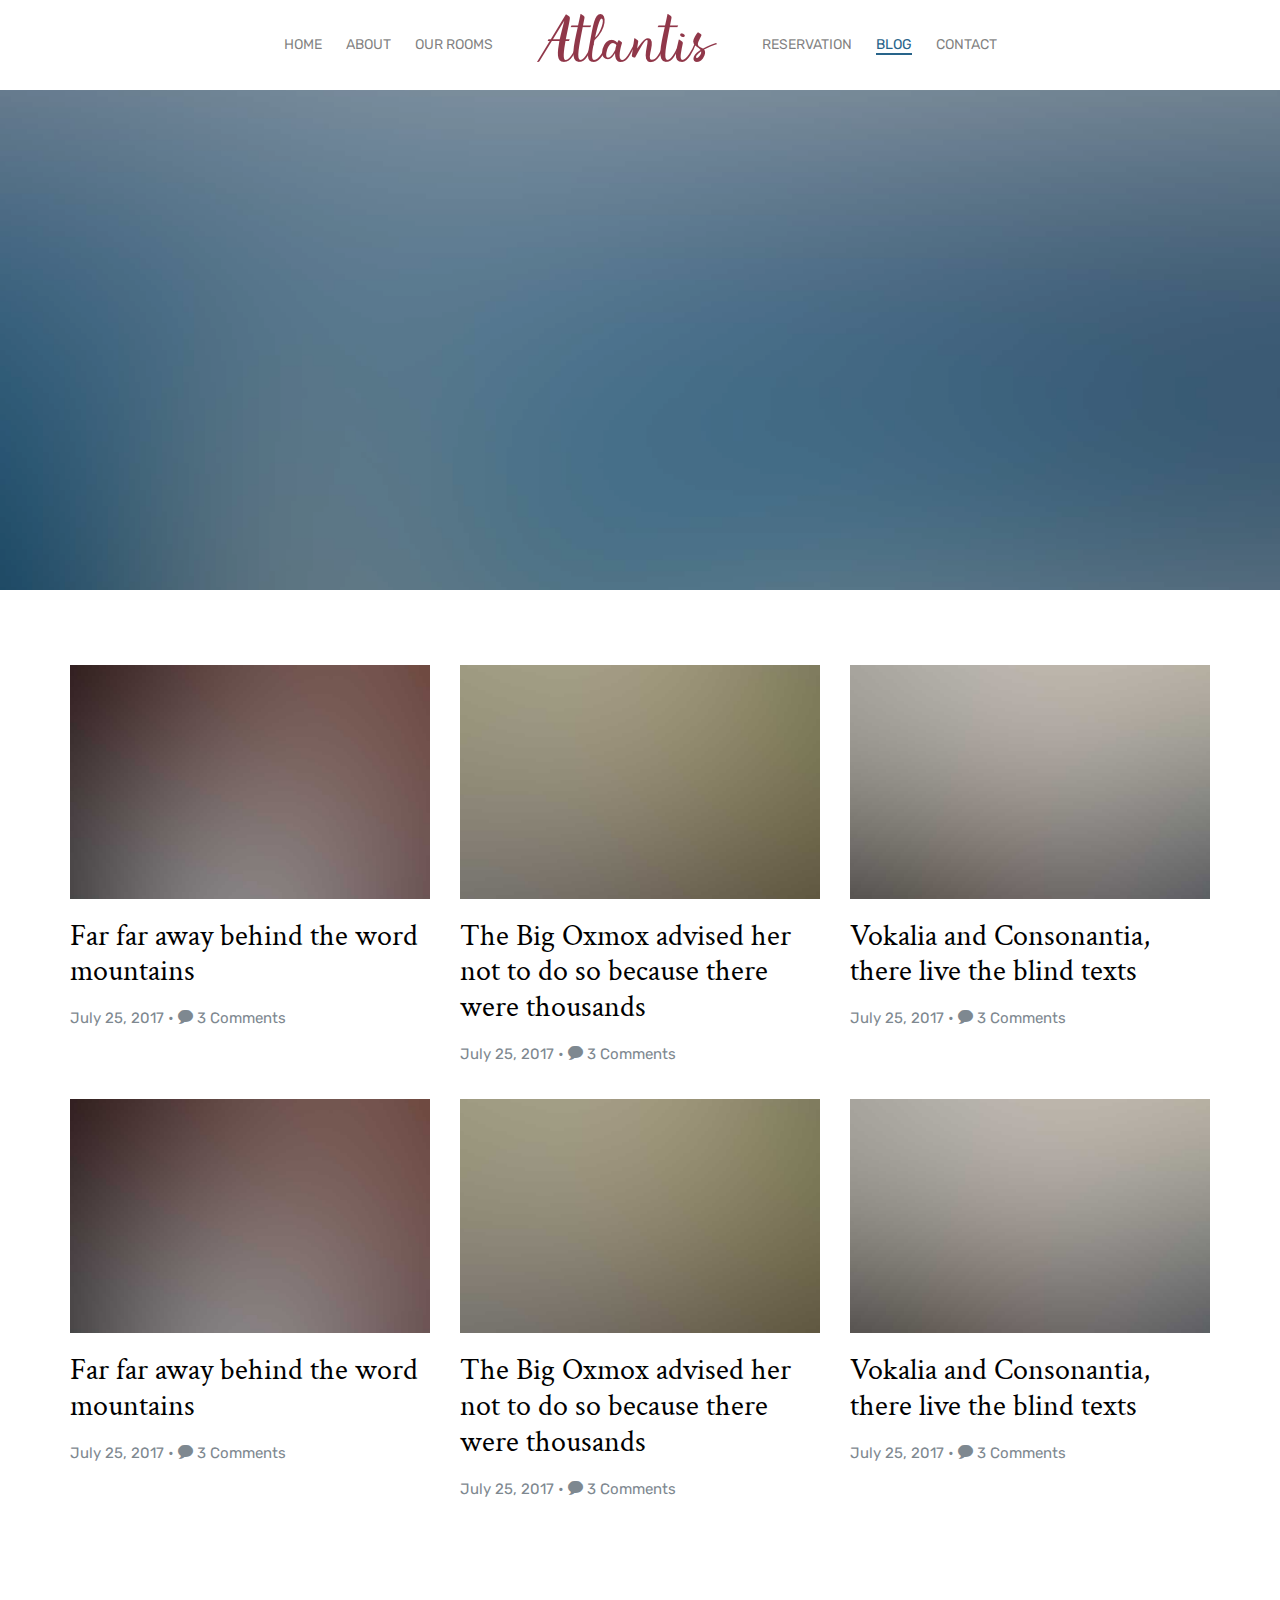
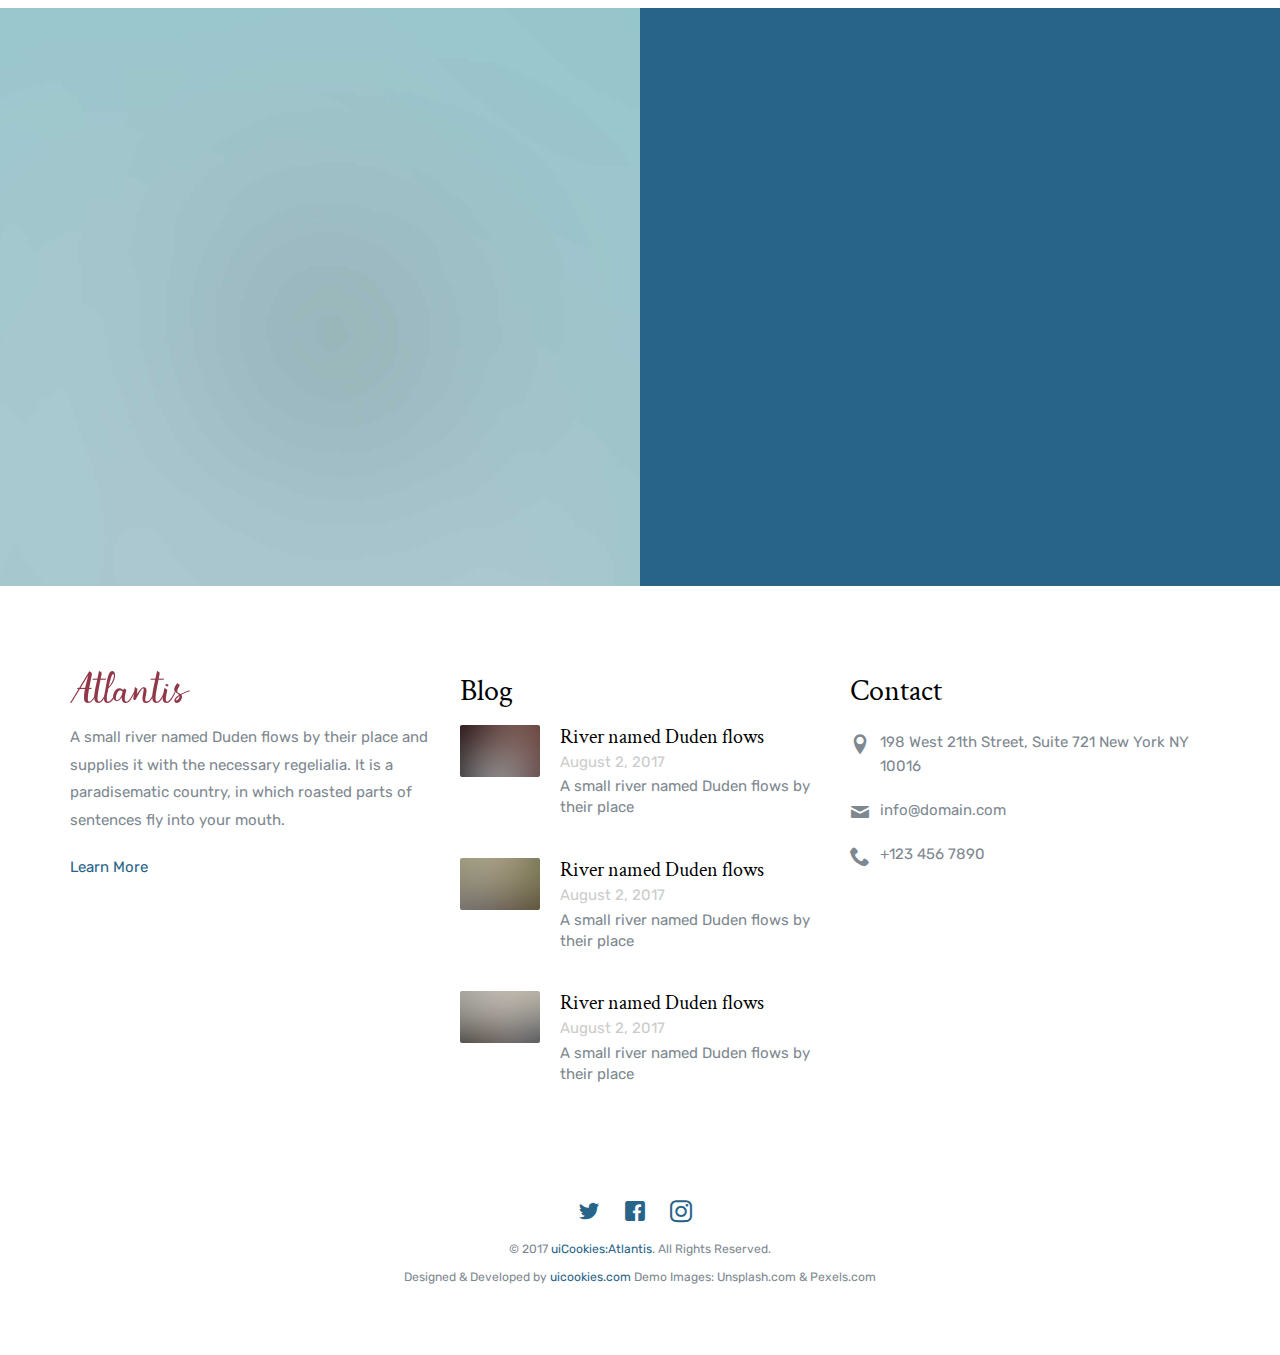
<file: blog.html>
<!DOCTYPE html>

<html lang="en">
  <head>
    <meta charset="utf-8">
    <meta name="viewport" content="width=device-width, initial-scale=1">
    <title>uiCookies:Atlantis &mdash; Free Bootstrap Theme, Free Responsive Bootstrap Website Template</title>
    <meta name="description" content="Free Bootstrap Theme by uicookies.com">
    <meta name="keywords" content="free website templates, free bootstrap themes, free template, free bootstrap, free website template">
    
    <link href="https://fonts.googleapis.com/css?family=Crimson+Text:300,400,700|Rubik:300,400,700,900" rel="stylesheet">
    <link rel="stylesheet" href="css/styles-merged.css">
    <link rel="stylesheet" href="css/style.min.css">
    <link rel="stylesheet" href="css/custom.css">

    <!--[if lt IE 9]>
      <script src="js/vendor/html5shiv.min.js"></script>
      <script src="js/vendor/respond.min.js"></script>
    <![endif]-->
  </head>
  <body>

  <!-- START: header -->

  <header role="banner" class="probootstrap-header">
    <!-- <div class="container"> -->
    <div class="row">
        <a href="index.html" class="probootstrap-logo visible-xs"><img src="img/logo_sm.png" class="hires" width="120" height="33" alt="Free Bootstrap Template by uicookies.com"></a>
        
        <a href="#" class="probootstrap-burger-menu visible-xs"><i>Menu</i></a>
        <div class="mobile-menu-overlay"></div>

        <nav role="navigation" class="probootstrap-nav hidden-xs">
          <ul class="probootstrap-main-nav">
            <li><a href="index.html">Home</a></li>
            <li><a href="about.html">About</a></li>
            <li><a href="rooms.html">Our Rooms</a></li>
            <li class="hidden-xs probootstrap-logo-center"><a href="index.html"><img src="img/logo_md.png" class="hires" width="181" height="50" alt="Free Bootstrap Template by uicookies.com"></a></li>
            <li><a href="reservation.html">Reservation</a></li>
            <li class="active"><a href="blog.html">Blog</a></li>
            <li><a href="contact.html">Contact</a></li>
          </ul>
          <div class="extra-text visible-xs">
            <a href="#" class="probootstrap-burger-menu"><i>Menu</i></a>
            <h5>Connect With Us</h5>
            <ul class="social-buttons">
              <li><a href="#"><i class="icon-twitter"></i></a></li>
              <li><a href="#"><i class="icon-facebook2"></i></a></li>
              <li><a href="#"><i class="icon-instagram2"></i></a></li>
            </ul>
          </div>
        </nav>
        </div>
    <!-- </div> -->
  </header>
  <!-- END: header -->

  <section class="probootstrap-slider flexslider probootstrap-inner">
    <ul class="slides">
       <li style="background-image: url(img/slider_1.jpg);" class="overlay">
          <div class="container">
            <div class="row">
              <div class="col-md-10 col-md-offset-1">
                <div class="probootstrap-slider-text text-center">
                  <p><img src="img/curve_white.svg" class="seperator probootstrap-animate" alt="Free HTML5 Bootstrap Template"></p>
                  <h1 class="probootstrap-heading probootstrap-animate">Our Blog</h1>
                  <div class="probootstrap-animate probootstrap-sub-wrap">Far far away, behind the word mountains, far from the countries Vokalia and Consonantia, there live the blind texts.</div>
                </div>
              </div>
            </div>
          </div>
        </li>
    </ul>
  </section>
  
  <section class="probootstrap-section">
    <div class="container">
      <div class="row">
        <div class="col-md-4 col-sm-6 col-xs-12">
          <div class="probootstrap-hentry mb30">
            <p><a href="#"><img src="img/img_1.jpg" alt="Free Bootstrap Template by uicookies.com" class="img-responsive"></a></p>
            <h3 class="mt0"><a href="#" class="hover-reverse">Far far away behind the word mountains</a></h3>
            <p class="text-mute">July 25, 2017 • <i class="icon-bubble"></i> 3 Comments</p>
          </div>
        </div>
        <div class="col-md-4 col-sm-6 col-xs-12">
          <div class="probootstrap-hentry mb30">
            <p><a href="#"><img src="img/img_2.jpg" alt="Free Bootstrap Template by uicookies.com" class="img-responsive"></a></p>
            <h3 class="mt0"><a href="#" class="hover-reverse">The Big Oxmox advised her not to do so because there were thousands</a></h3>
            <p class="text-mute">July 25, 2017 • <i class="icon-bubble"></i> 3 Comments</p>
          </div>
        </div>
        <div class="clearfix visible-sm-block"></div>
        <div class="col-md-4 col-sm-6 col-xs-12">
          <div class="probootstrap-hentry mb30">
            <p><a href="#"><img src="img/img_3.jpg" alt="Free Bootstrap Template by uicookies.com" class="img-responsive"></a></p>
            <h3 class="mt0"><a href="#" class="hover-reverse">Vokalia and Consonantia, there live the blind texts</a></h3>
            <p class="text-mute">July 25, 2017 • <i class="icon-bubble"></i> 3 Comments</p>
          </div>
        </div>

        <div class="clearfix visible-lg-block visible-md-block"></div>

        <div class="col-md-4 col-sm-6 col-xs-12">
          <div class="probootstrap-hentry mb30">
            <p><a href="#"><img src="img/img_1.jpg" alt="Free Bootstrap Template by uicookies.com" class="img-responsive"></a></p>
            <h3 class="mt0"><a href="#" class="hover-reverse">Far far away behind the word mountains</a></h3>
            <p class="text-mute">July 25, 2017 • <i class="icon-bubble"></i> 3 Comments</p>
          </div>
        </div>
        <div class="clearfix visible-sm-block"></div>
        <div class="col-md-4 col-sm-6 col-xs-12">
          <div class="probootstrap-hentry mb30">
            <p><a href="#"><img src="img/img_2.jpg" alt="Free Bootstrap Template by uicookies.com" class="img-responsive"></a></p>
            <h3 class="mt0"><a href="#" class="hover-reverse">The Big Oxmox advised her not to do so because there were thousands</a></h3>
            <p class="text-mute">July 25, 2017 • <i class="icon-bubble"></i> 3 Comments</p>
          </div>
        </div>
        <div class="col-md-4 col-sm-6 col-xs-12">
          <div class="probootstrap-hentry mb30">
            <p><a href="#"><img src="img/img_3.jpg" alt="Free Bootstrap Template by uicookies.com" class="img-responsive"></a></p>
            <h3 class="mt0"><a href="#" class="hover-reverse">Vokalia and Consonantia, there live the blind texts</a></h3>
            <p class="text-mute">July 25, 2017 • <i class="icon-bubble"></i> 3 Comments</p>
          </div>
        </div>
        <div class="clearfix visible-lg-block visible-md-block"></div>

      </div>
    </div>
  </section>

  <section class="probootstrap-half">
    <div class="image" style="background-image: url(img/slider_2.jpg);"></div>
    <div class="text">
      <div class="probootstrap-animate fadeInUp probootstrap-animated">
        <h2 class="mt0">Best 5 Star hotel</h2>
        <p><img src="img/curve_white.svg" class="seperator" alt="Free HTML5 Bootstrap Template"></p>
        <div class="row">
          <div class="col-md-6">
            <p>Far far away, behind the word mountains, far from the countries Vokalia and Consonantia, there live the blind texts. Separated they live in Bookmarksgrove right at the coast of the Semantics, a large language ocean.</p>    
          </div>
          <div class="col-md-6">
            <p>A small river named Duden flows by their place and supplies it with the necessary regelialia. It is a paradisematic country, in which roasted parts of sentences fly into your mouth.</p>    
          </div>
        </div>
        <p><a href="#" class="link-with-icon white">Learn More <i class=" icon-chevron-right"></i></a></p>
      </div>
    </div>
  </section>

  <!-- START: footer -->
  <footer role="contentinfo" class="probootstrap-footer">
    <div class="container">
      <div class="row">
        <div class="col-md-4">
          <div class="probootstrap-footer-widget">
            <p class="mt40"><img src="img/logo_sm.png" class="hires" width="120" height="33" alt="Free HTML5 Bootstrap Template by uicookies.com"></p>
            <p>A small river named Duden flows by their place and supplies it with the necessary regelialia. It is a paradisematic country, in which roasted parts of sentences fly into your mouth.</p>
            <p><a href="#" class="link-with-icon">Learn More <i class=" icon-chevron-right"></i></a></p>
          </div>
        </div>
        <div class="col-md-4">
          <div class="probootstrap-footer-widget">
            <h3>Blog</h3>
            <ul class="probootstrap-blog-list">
              <li>
                <a href="#">
                  <figure class="probootstrap-image"><img src="img/img_1.jpg" alt="Free Bootstrap Template by uicookies.com" class="img-responsive"></figure>
                  <div class="probootstrap-text">
                    <h4>River named Duden flows</h4>
                    <span class="meta">August 2, 2017</span>
                    <p>A small river named Duden flows by their place</p>
                  </div>
                </a>
              </li>
              <li>
                <a href="#">
                  <figure class="probootstrap-image"><img src="img/img_2.jpg" alt="Free Bootstrap Template by uicookies.com" class="img-responsive"></figure>
                  <div class="probootstrap-text">
                    <h4>River named Duden flows</h4>
                    <span class="meta">August 2, 2017</span>
                    <p>A small river named Duden flows by their place</p>
                  </div>
                </a>
              </li>
              <li>
                <a href="#">
                  <figure class="probootstrap-image"><img src="img/img_3.jpg" alt="Free Bootstrap Template by uicookies.com" class="img-responsive"></figure>
                  <div class="probootstrap-text">
                    <h4>River named Duden flows</h4>
                    <span class="meta">August 2, 2017</span>
                    <p>A small river named Duden flows by their place</p>
                  </div>
                </a>
              </li>
            </ul>
          </div>
        </div>
        <div class="col-md-4">
          <div class="probootstrap-footer-widget">
            <h3>Contact</h3>
            <ul class="probootstrap-contact-info">
              <li><i class="icon-location2"></i> <span>198 West 21th Street, Suite 721 New York NY 10016</span></li>
              <li><i class="icon-mail"></i><span>info@domain.com</span></li>
              <li><i class="icon-phone2"></i><span>+123 456 7890</span></li>
            </ul>
            
          </div>
        </div>
      </div>
      <div class="row mt40">
        <div class="col-md-12 text-center">
          <ul class="probootstrap-footer-social">
            <li><a href=""><i class="icon-twitter"></i></a></li>
            <li><a href=""><i class="icon-facebook"></i></a></li>
            <li><a href=""><i class="icon-instagram2"></i></a></li>
          </ul>
          <p>
            <small>&copy; 2017 <a href="https://uicookies.com/" target="_blank">uiCookies:Atlantis</a>. All Rights Reserved. <br> Designed &amp; Developed by <a href="https://uicookies.com/" target="_blank">uicookies.com</a> Demo Images: Unsplash.com &amp; Pexels.com</small>
          </p>
          
        </div>
      </div>
    </div>
  </footer>
  <!-- END: footer -->
  <script src="js/scripts.min.js"></script>
  <script src="js/main.min.js"></script>
  <script src="js/custom.js"></script>
  </body>
</html>
</file>
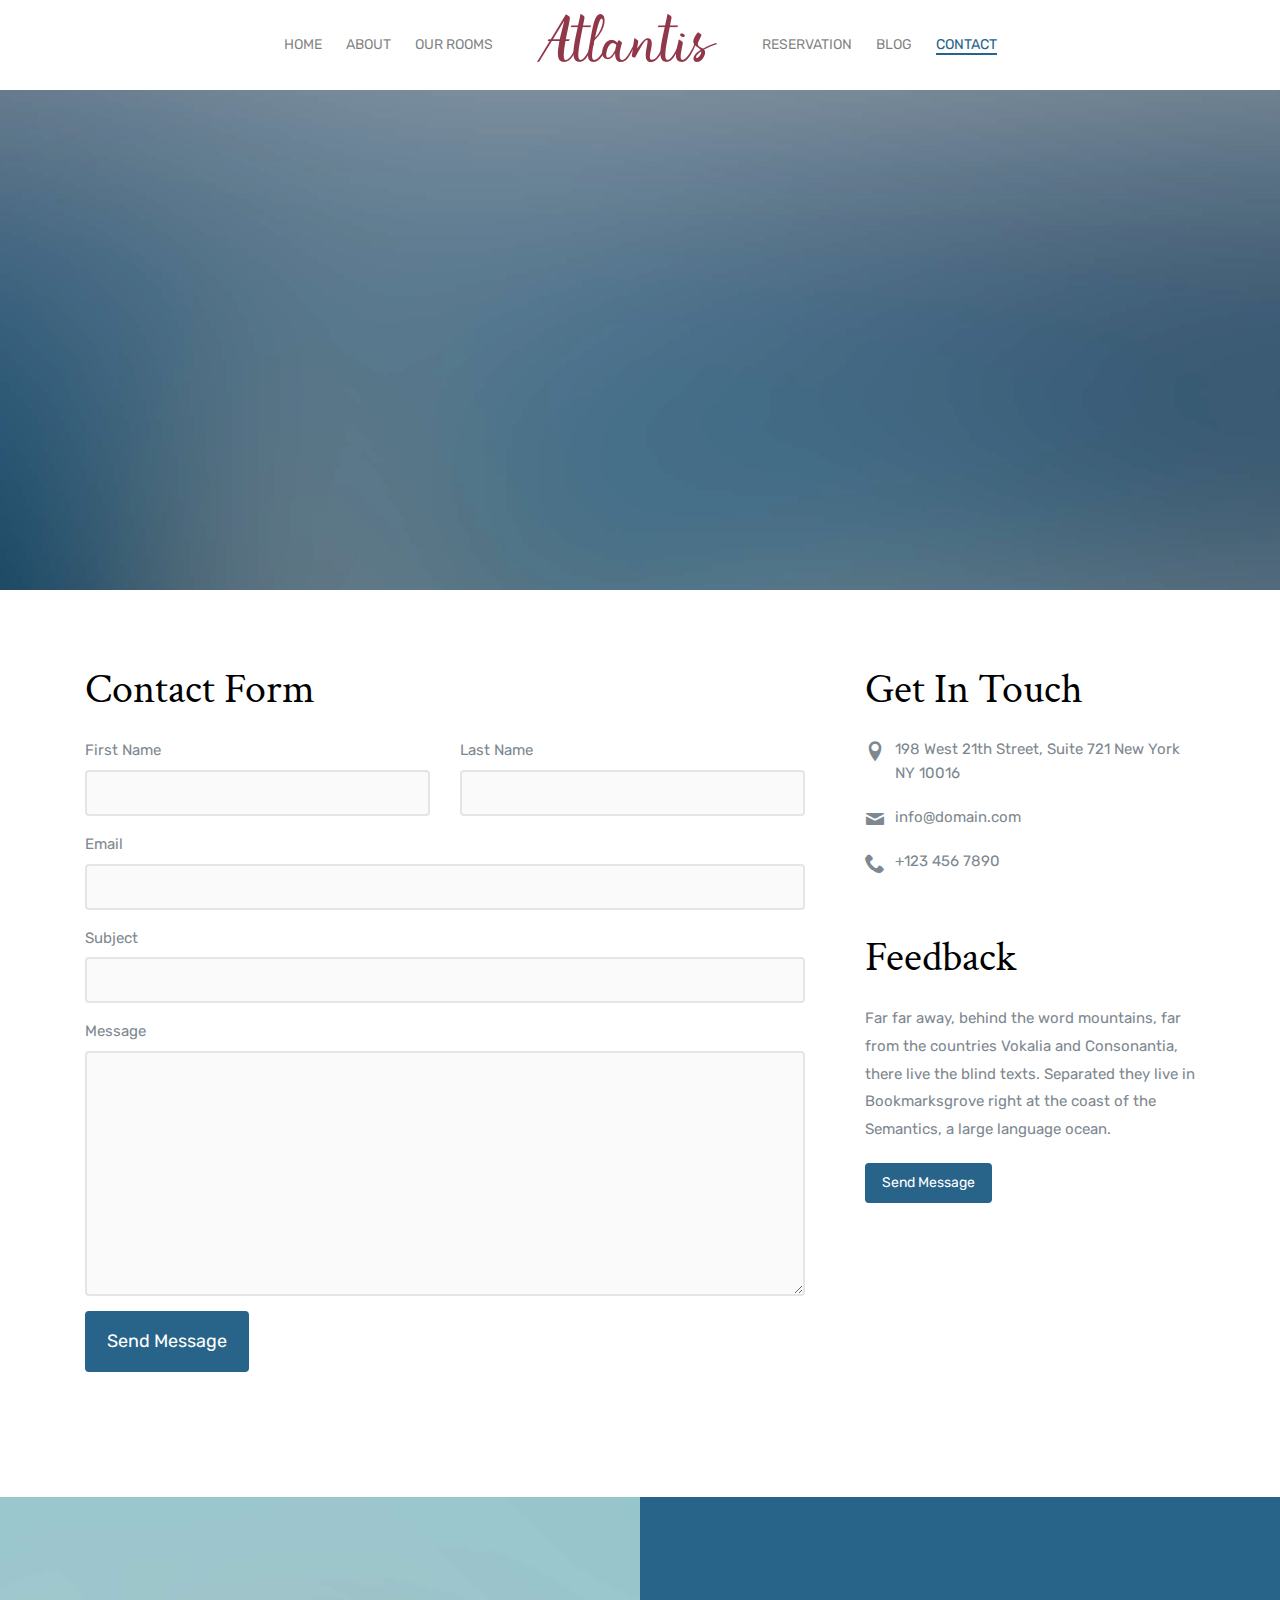
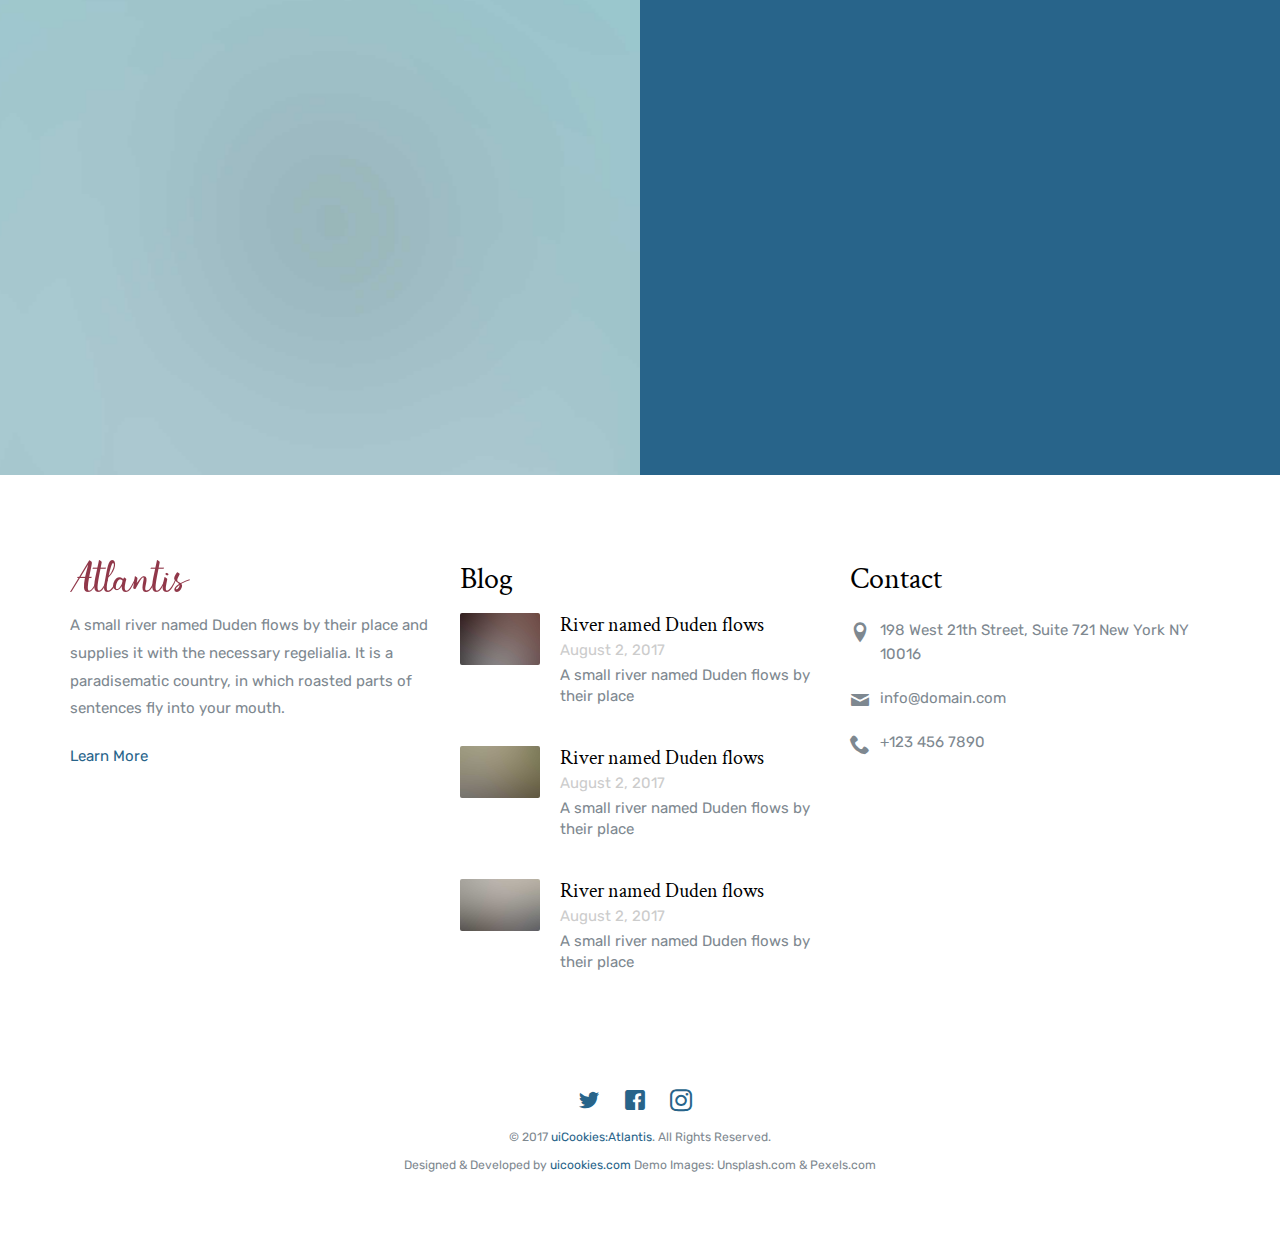
<file: contact.html>
<!DOCTYPE html>

<html lang="en">
  <head>
    <meta charset="utf-8">
    <meta name="viewport" content="width=device-width, initial-scale=1">
    <title>uiCookies:Atlantis &mdash; Free Bootstrap Theme, Free Responsive Bootstrap Website Template</title>
    <meta name="description" content="Free Bootstrap Theme by uicookies.com">
    <meta name="keywords" content="free website templates, free bootstrap themes, free template, free bootstrap, free website template">
    
    <link href="https://fonts.googleapis.com/css?family=Crimson+Text:300,400,700|Rubik:300,400,700,900" rel="stylesheet">
    <link rel="stylesheet" href="css/styles-merged.css">
    <link rel="stylesheet" href="css/style.min.css">
    <link rel="stylesheet" href="css/custom.css">

    <!--[if lt IE 9]>
      <script src="js/vendor/html5shiv.min.js"></script>
      <script src="js/vendor/respond.min.js"></script>
    <![endif]-->
  </head>
  <body>

  <!-- START: header -->

  <header role="banner" class="probootstrap-header">
    <!-- <div class="container"> -->
    <div class="row">
        <a href="index.html" class="probootstrap-logo visible-xs"><img src="img/logo_sm.png" class="hires" width="120" height="33" alt="Free Bootstrap Template by uicookies.com"></a>
        
        <a href="#" class="probootstrap-burger-menu visible-xs"><i>Menu</i></a>
        <div class="mobile-menu-overlay"></div>

        <nav role="navigation" class="probootstrap-nav hidden-xs">
          <ul class="probootstrap-main-nav">
            <li><a href="index.html">Home</a></li>
            <li><a href="about.html">About</a></li>
            <li><a href="rooms.html">Our Rooms</a></li>
            <li class="hidden-xs probootstrap-logo-center"><a href="index.html"><img src="img/logo_md.png" class="hires" width="181" height="50" alt="Free Bootstrap Template by uicookies.com"></a></li>
            <li><a href="reservation.html">Reservation</a></li>
            <li><a href="blog.html">Blog</a></li>
            <li class="active"><a href="contact.html">Contact</a></li>
          </ul>
          <div class="extra-text visible-xs">
            <a href="#" class="probootstrap-burger-menu"><i>Menu</i></a>
            <h5>Connect With Us</h5>
            <ul class="social-buttons">
              <li><a href="#"><i class="icon-twitter"></i></a></li>
              <li><a href="#"><i class="icon-facebook2"></i></a></li>
              <li><a href="#"><i class="icon-instagram2"></i></a></li>
            </ul>
          </div>
        </nav>
        </div>
    <!-- </div> -->
  </header>
  <!-- END: header -->

  <section class="probootstrap-slider flexslider probootstrap-inner">
    <ul class="slides">
       <li style="background-image: url(img/slider_1.jpg);" class="overlay">
          <div class="container">
            <div class="row">
              <div class="col-md-10 col-md-offset-1">
                <div class="probootstrap-slider-text text-center">
                  <p><img src="img/curve_white.svg" class="seperator probootstrap-animate" alt="Free HTML5 Bootstrap Template"></p>
                  <h1 class="probootstrap-heading probootstrap-animate">Contact</h1>
                  <div class="probootstrap-animate probootstrap-sub-wrap">Far far away, behind the word mountains, far from the countries Vokalia and Consonantia, there live the blind texts.</div>
                </div>
              </div>
            </div>
          </div>
        </li>
    </ul>
  </section>
  
  <section class="probootstrap-section">
    <div class="container">
      <div class="row probootstrap-gutter60">
        <div class="col-md-8">
          <h2 class="mt0">Contact Form</h2>
          <form action="#" method="post" class="probootstrap-form">
            <div class="row">
              <div class="col-md-6">
                <div class="form-group">
                  <label for="fname">First Name</label>
                  <input type="text" class="form-control" id="fname" name="fname">
                </div>
              </div>
              <div class="col-md-6">
                <div class="form-group">
                  <label for="lname">Last Name</label>
                  <input type="text" class="form-control" id="lname" name="lname">
                </div>
              </div>
            </div>
            <div class="form-group">
              <label for="email">Email</label>
              <input type="email" class="form-control" id="email" name="email">
            </div>
            <div class="form-group">
              <label for="subject">Subject</label>
              <input type="text" class="form-control" id="subject" name="subject">
            </div>
            <div class="form-group">
              <label for="message">Message</label>
              <textarea cols="30" rows="10" class="form-control" id="message" name="message"></textarea>
            </div>
            <div class="form-group">
              <input type="submit" class="btn btn-primary btn-lg" id="submit" name="submit" value="Send Message">
            </div>
          </form>
        </div>
        <div class="col-md-4">
          <h2 class="mt0">Get In Touch</h2>
          <ul class="probootstrap-contact-info">
            <li><i class="icon-location2"></i> <span>198 West 21th Street, Suite 721 New York NY 10016</span></li>
            <li><i class="icon-mail"></i><span>info@domain.com</span></li>
            <li><i class="icon-phone2"></i><span>+123 456 7890</span></li>
          </ul>
          <h2>Feedback</h2>
          <p>Far far away, behind the word mountains, far from the countries Vokalia and Consonantia, there live the blind texts. Separated they live in Bookmarksgrove right at the coast of the Semantics, a large language ocean.</p>
          <p><a href="#" class="btn btn-primary" role="button">Send Message</a></p>
        </div>
      </div>
    </div>
  </section>

  <section class="probootstrap-half">
    <div class="image" style="background-image: url(img/slider_2.jpg);"></div>
    <div class="text">
      <div class="probootstrap-animate fadeInUp probootstrap-animated">
        <h2 class="mt0">Best 5 Star hotel</h2>
        <p><img src="img/curve_white.svg" class="seperator" alt="Free HTML5 Bootstrap Template"></p>
        <div class="row">
          <div class="col-md-6">
            <p>Far far away, behind the word mountains, far from the countries Vokalia and Consonantia, there live the blind texts. Separated they live in Bookmarksgrove right at the coast of the Semantics, a large language ocean.</p>    
          </div>
          <div class="col-md-6">
            <p>A small river named Duden flows by their place and supplies it with the necessary regelialia. It is a paradisematic country, in which roasted parts of sentences fly into your mouth.</p>    
          </div>
        </div>
        <p><a href="#" class="link-with-icon white">Learn More <i class=" icon-chevron-right"></i></a></p>
      </div>
    </div>
  </section>

  <!-- START: footer -->
  <footer role="contentinfo" class="probootstrap-footer">
    <div class="container">
      <div class="row">
        <div class="col-md-4">
          <div class="probootstrap-footer-widget">
            <p class="mt40"><img src="img/logo_sm.png" class="hires" width="120" height="33" alt="Free HTML5 Bootstrap Template by uicookies.com"></p>
            <p>A small river named Duden flows by their place and supplies it with the necessary regelialia. It is a paradisematic country, in which roasted parts of sentences fly into your mouth.</p>
            <p><a href="#" class="link-with-icon">Learn More <i class=" icon-chevron-right"></i></a></p>
          </div>
        </div>
        <div class="col-md-4">
          <div class="probootstrap-footer-widget">
            <h3>Blog</h3>
            <ul class="probootstrap-blog-list">
              <li>
                <a href="#">
                  <figure class="probootstrap-image"><img src="img/img_1.jpg" alt="Free Bootstrap Template by uicookies.com" class="img-responsive"></figure>
                  <div class="probootstrap-text">
                    <h4>River named Duden flows</h4>
                    <span class="meta">August 2, 2017</span>
                    <p>A small river named Duden flows by their place</p>
                  </div>
                </a>
              </li>
              <li>
                <a href="#">
                  <figure class="probootstrap-image"><img src="img/img_2.jpg" alt="Free Bootstrap Template by uicookies.com" class="img-responsive"></figure>
                  <div class="probootstrap-text">
                    <h4>River named Duden flows</h4>
                    <span class="meta">August 2, 2017</span>
                    <p>A small river named Duden flows by their place</p>
                  </div>
                </a>
              </li>
              <li>
                <a href="#">
                  <figure class="probootstrap-image"><img src="img/img_3.jpg" alt="Free Bootstrap Template by uicookies.com" class="img-responsive"></figure>
                  <div class="probootstrap-text">
                    <h4>River named Duden flows</h4>
                    <span class="meta">August 2, 2017</span>
                    <p>A small river named Duden flows by their place</p>
                  </div>
                </a>
              </li>
            </ul>
          </div>
        </div>
        <div class="col-md-4">
          <div class="probootstrap-footer-widget">
            <h3>Contact</h3>
            <ul class="probootstrap-contact-info">
              <li><i class="icon-location2"></i> <span>198 West 21th Street, Suite 721 New York NY 10016</span></li>
              <li><i class="icon-mail"></i><span>info@domain.com</span></li>
              <li><i class="icon-phone2"></i><span>+123 456 7890</span></li>
            </ul>
            
          </div>
        </div>
      </div>
      <div class="row mt40">
        <div class="col-md-12 text-center">
          <ul class="probootstrap-footer-social">
            <li><a href=""><i class="icon-twitter"></i></a></li>
            <li><a href=""><i class="icon-facebook"></i></a></li>
            <li><a href=""><i class="icon-instagram2"></i></a></li>
          </ul>
          <p>
            <small>&copy; 2017 <a href="https://uicookies.com/" target="_blank">uiCookies:Atlantis</a>. All Rights Reserved. <br> Designed &amp; Developed by <a href="https://uicookies.com/" target="_blank">uicookies.com</a> Demo Images: Unsplash.com &amp; Pexels.com</small>
          </p>
          
        </div>
      </div>
    </div>
  </footer>
  <!-- END: footer -->
  
 
  

  <script src="js/scripts.min.js"></script>
  <script src="js/main.min.js"></script>
  <script src="js/custom.js"></script>

  </body>
</html>
</file>
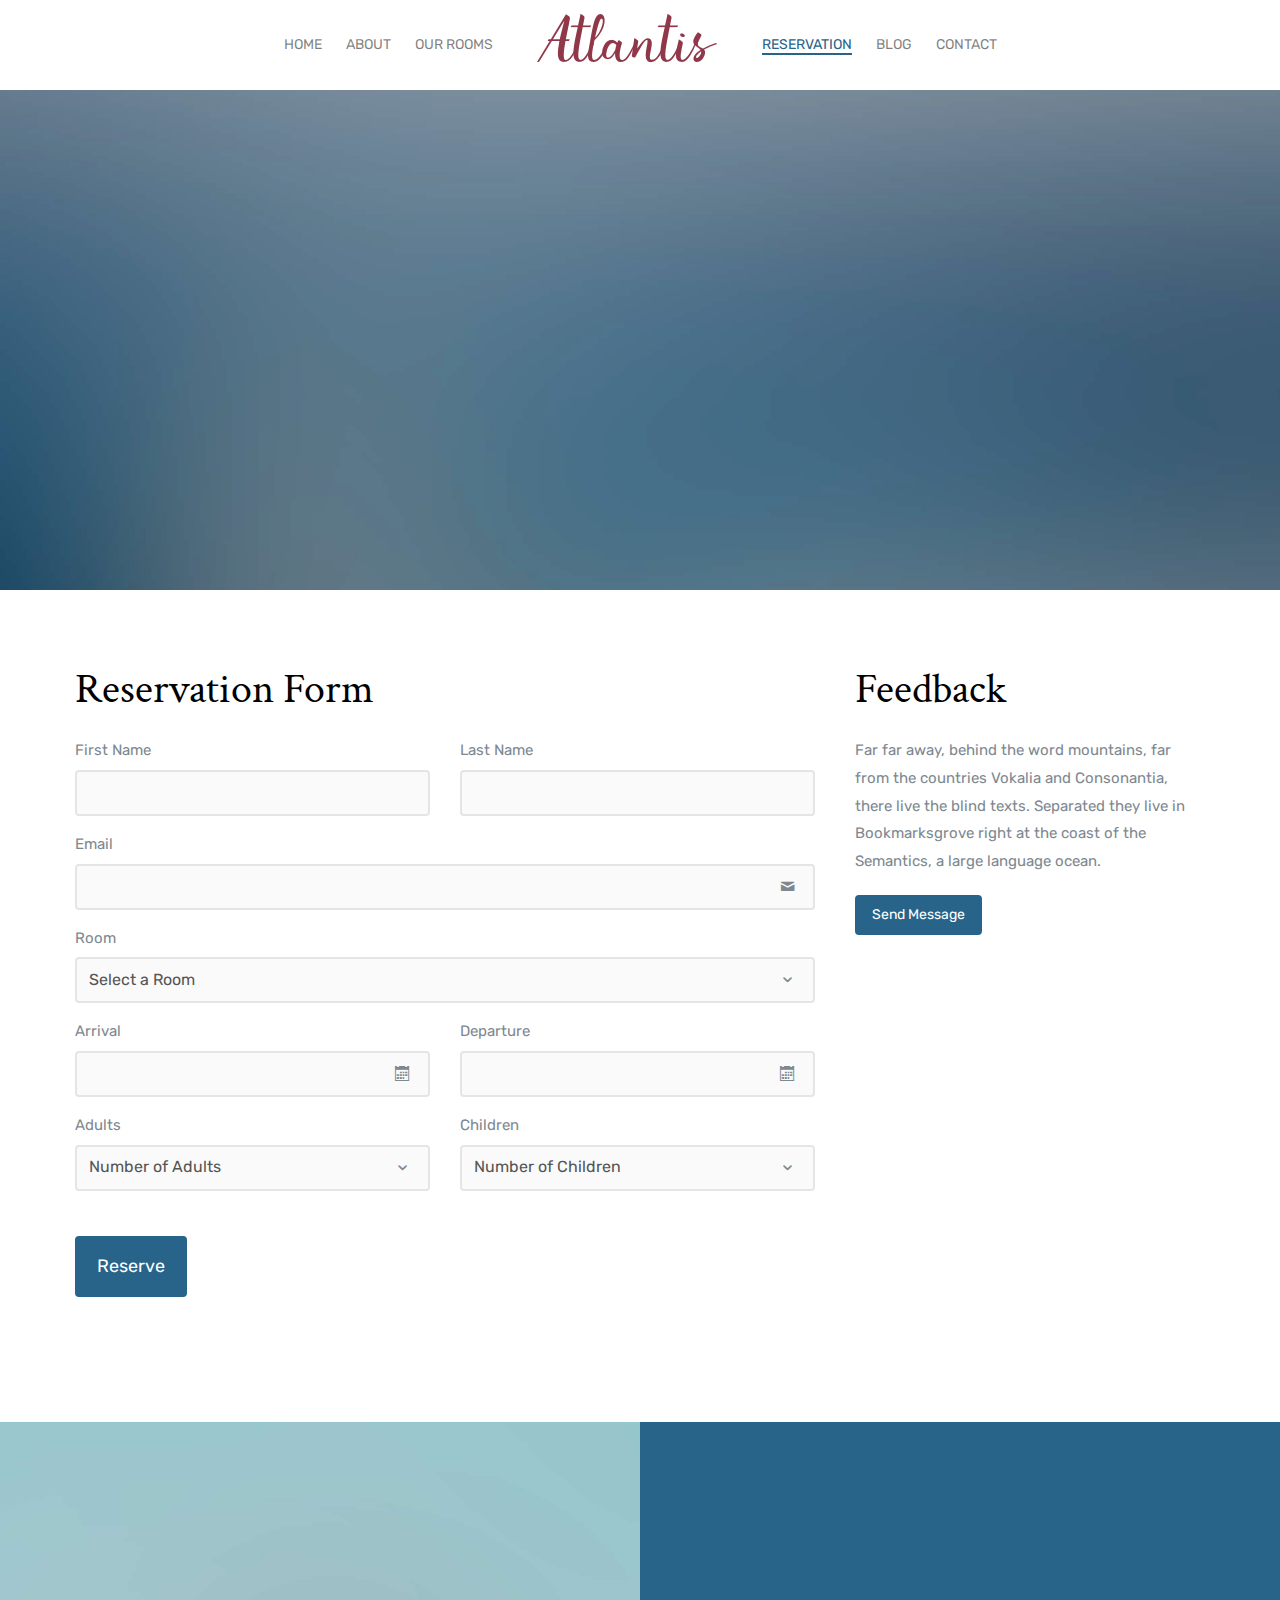
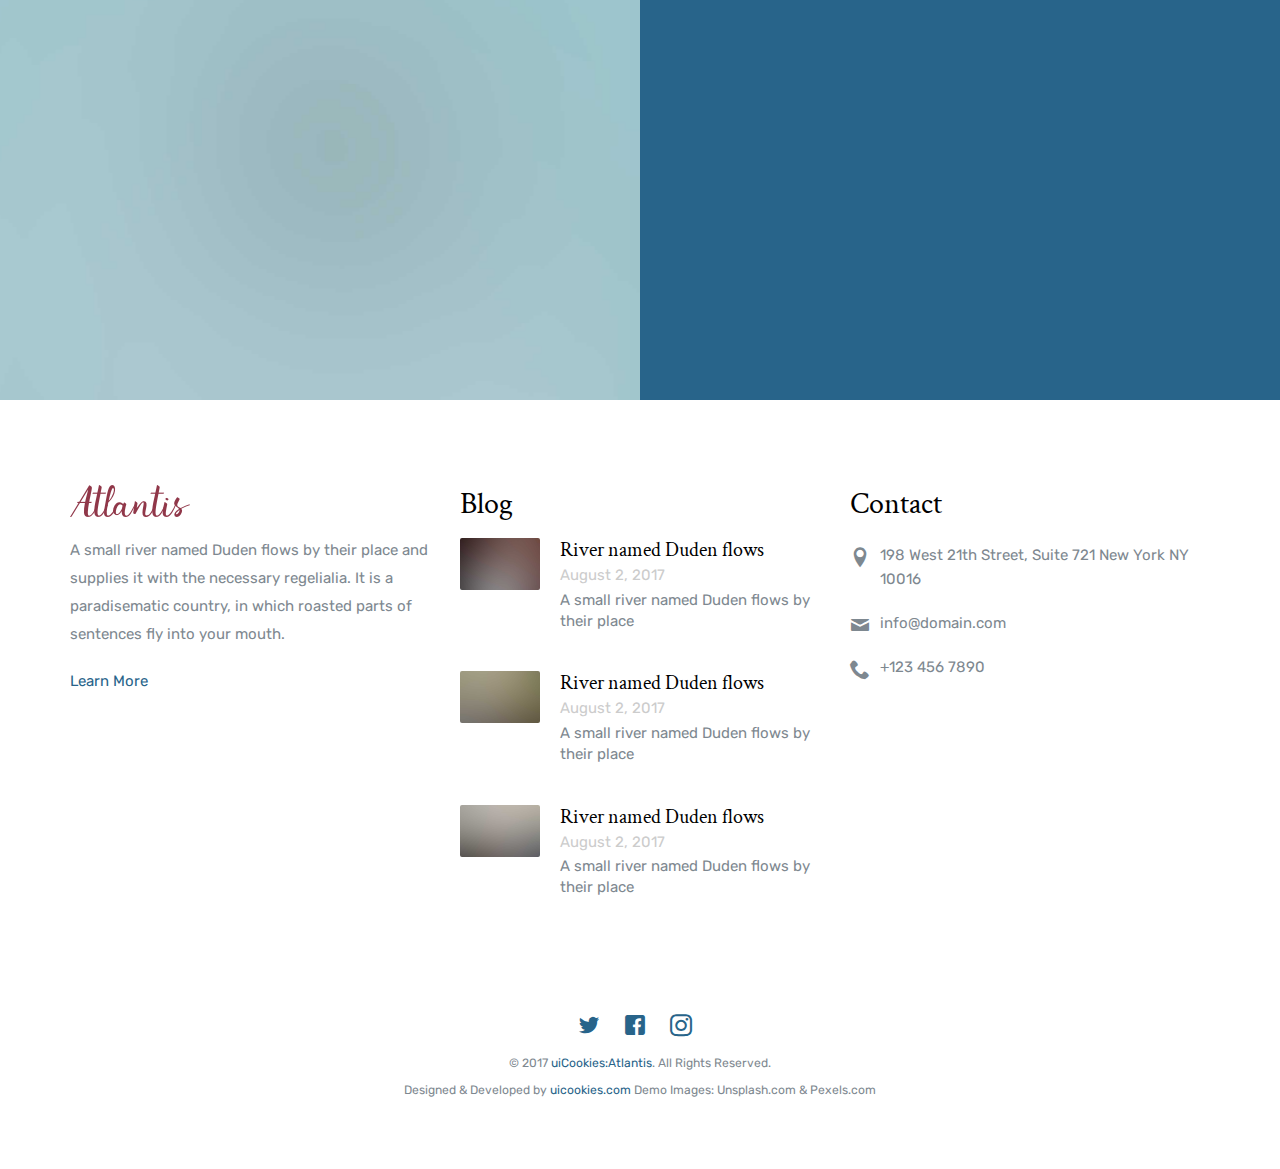
<file: reservation.html>
<!DOCTYPE html>

<html lang="en">
  <head>
    <meta charset="utf-8">
    <meta name="viewport" content="width=device-width, initial-scale=1">
    <title>uiCookies:Atlantis &mdash; Free Bootstrap Theme, Free Responsive Bootstrap Website Template</title>
    <meta name="description" content="Free Bootstrap Theme by uicookies.com">
    <meta name="keywords" content="free website templates, free bootstrap themes, free template, free bootstrap, free website template">
    
    <link href="https://fonts.googleapis.com/css?family=Crimson+Text:300,400,700|Rubik:300,400,700,900" rel="stylesheet">
    <link rel="stylesheet" href="css/styles-merged.css">
    <link rel="stylesheet" href="css/style.min.css">
    <link rel="stylesheet" href="css/custom.css">

    <!--[if lt IE 9]>
      <script src="js/vendor/html5shiv.min.js"></script>
      <script src="js/vendor/respond.min.js"></script>
    <![endif]-->
  </head>
  <body>

  <!-- START: header -->

  <header role="banner" class="probootstrap-header">
    <!-- <div class="container"> -->
    <div class="row">
        <a href="index.html" class="probootstrap-logo visible-xs"><img src="img/logo_sm.png" class="hires" width="120" height="33" alt="Free Bootstrap Template by uicookies.com"></a>
        
        <a href="#" class="probootstrap-burger-menu visible-xs"><i>Menu</i></a>
        <div class="mobile-menu-overlay"></div>

        <nav role="navigation" class="probootstrap-nav hidden-xs">
          <ul class="probootstrap-main-nav">
            <li><a href="index.html">Home</a></li>
            <li><a href="about.html">About</a></li>
            <li><a href="rooms.html">Our Rooms</a></li>
            <li class="hidden-xs probootstrap-logo-center"><a href="index.html"><img src="img/logo_md.png" class="hires" width="181" height="50" alt="Free Bootstrap Template by uicookies.com"></a></li>
            <li class="active"><a href="reservation.html">Reservation</a></li>
            <li><a href="blog.html">Blog</a></li>
            <li><a href="contact.html">Contact</a></li>
          </ul>
          <div class="extra-text visible-xs">
            <a href="#" class="probootstrap-burger-menu"><i>Menu</i></a>
            <h5>Connect With Us</h5>
            <ul class="social-buttons">
              <li><a href="#"><i class="icon-twitter"></i></a></li>
              <li><a href="#"><i class="icon-facebook2"></i></a></li>
              <li><a href="#"><i class="icon-instagram2"></i></a></li>
            </ul>
          </div>
        </nav>
        </div>
    <!-- </div> -->
  </header>
  <!-- END: header -->

  <section class="probootstrap-slider flexslider probootstrap-inner">
    <ul class="slides">
       <li style="background-image: url(img/slider_1.jpg);" class="overlay">
          <div class="container">
            <div class="row">
              <div class="col-md-10 col-md-offset-1">
                <div class="probootstrap-slider-text text-center">
                  <p><img src="img/curve_white.svg" class="seperator probootstrap-animate" alt="Free HTML5 Bootstrap Template"></p>
                  <h1 class="probootstrap-heading probootstrap-animate">Book A Room</h1>
                  <div class="probootstrap-animate probootstrap-sub-wrap">Far far away, behind the word mountains, far from the countries Vokalia and Consonantia, there live the blind texts.</div>
                </div>
              </div>
            </div>
          </div>
        </li>
    </ul>
  </section>
  
  <section class="probootstrap-section">
    <div class="container">
      <div class="row probootstrap-gutter40">
        <div class="col-md-8">
          <h2 class="mt0">Reservation Form</h2>
          <form action="#" method="post" class="probootstrap-form">
            <div class="row">
              <div class="col-md-6">
                <div class="form-group">
                  <label for="fname">First Name</label>
                  <input type="text" class="form-control" id="fname" name="fname">
                </div>
              </div>
              <div class="col-md-6">
                <div class="form-group">
                  <label for="lname">Last Name</label>
                  <input type="text" class="form-control" id="lname" name="lname">
                </div>
              </div>
            </div>
            <div class="form-group">
              <label for="email">Email</label>
              <div class="form-field">
                <i class="icon icon-mail"></i>
                <input type="email" class="form-control" id="email" name="email">
              </div>
            </div>
            <div class="form-group">
              <label for="room">Room</label>
              <div class="form-field">
                <i class="icon icon-chevron-down"></i>
                <select name="room" id="room" class="form-control">
                  <option value="">Select a Room</option>
                  <option value="1">Classic Room</option>
                  <option value="2">Ultra Superior Room</option>
                  <option value="3">Grand Deluxe Room</option>
                </select>
              </div>
            </div>
            <div class="row">
              <div class="col-md-6">
                <div class="form-group">
                  <label for="date-arrival">Arrival</label>
                  <div class="form-field">
                    <i class="icon icon-calendar2"></i>
                    <input type="text" class="form-control" id="date-arrival" name="date-arrival">
                  </div>
                </div>
              </div>
              <div class="col-md-6">
                <div class="form-group">
                  <label for="date-departure">Departure</label>
                  <div class="form-field">
                    <i class="icon icon-calendar2"></i>
                    <input type="text" class="form-control" id="date-departure" name="date-departure">
                  </div>
                </div>
              </div>
            </div>

            <div class="row mb30">
              <div class="col-md-6">
                <div class="form-group">
                  <label for="adults">Adults</label>
                  <div class="form-field">
                    <i class="icon icon-chevron-down"></i>
                    <select name="adults" id="adults" class="form-control">
                      <option value="">Number of Adults</option>
                      <option value="1">1</option>
                      <option value="2">2</option>
                      <option value="3">3</option>
                      <option value="4">4+</option>
                    </select>
                  </div>
                </div>
              </div>
              <div class="col-md-6">
                <div class="form-group">
                  <label for="children">Children</label>
                  <div class="form-field">
                    <i class="icon icon-chevron-down"></i>
                    <select name="children" id="children" class="form-control">
                      <option value="">Number of Children</option>
                      <option value="1">1</option>
                      <option value="2">2</option>
                      <option value="3">3</option>
                      <option value="4">4+</option>
                    </select>
                  </div>
                  
                </div>
              </div>
            </div>
            <div class="form-group">
              <input type="submit" class="btn btn-primary btn-lg" id="submit" name="submit" value="Reserve">
            </div>
          </form>
        </div>
        <div class="col-md-4">
          <h2 class="mt0">Feedback</h2>
          <p>Far far away, behind the word mountains, far from the countries Vokalia and Consonantia, there live the blind texts. Separated they live in Bookmarksgrove right at the coast of the Semantics, a large language ocean.</p>
          <p><a href="#" class="btn btn-primary" role="button">Send Message</a></p>
        </div>
      </div>
    </div>
  </section>

  <section class="probootstrap-half">
    <div class="image" style="background-image: url(img/slider_2.jpg);"></div>
    <div class="text">
      <div class="probootstrap-animate fadeInUp probootstrap-animated">
        <h2 class="mt0">Best 5 Star hotel</h2>
        <p><img src="img/curve_white.svg" class="seperator" alt="Free HTML5 Bootstrap Template"></p>
        <div class="row">
          <div class="col-md-6">
            <p>Far far away, behind the word mountains, far from the countries Vokalia and Consonantia, there live the blind texts. Separated they live in Bookmarksgrove right at the coast of the Semantics, a large language ocean.</p>    
          </div>
          <div class="col-md-6">
            <p>A small river named Duden flows by their place and supplies it with the necessary regelialia. It is a paradisematic country, in which roasted parts of sentences fly into your mouth.</p>    
          </div>
        </div>
        <p><a href="#" class="link-with-icon white">Learn More <i class=" icon-chevron-right"></i></a></p>
      </div>
    </div>
  </section>

  <!-- START: footer -->
  <footer role="contentinfo" class="probootstrap-footer">
    <div class="container">
      <div class="row">
        <div class="col-md-4">
          <div class="probootstrap-footer-widget">
            <p class="mt40"><img src="img/logo_sm.png" class="hires" width="120" height="33" alt="Free HTML5 Bootstrap Template by uicookies.com"></p>
            <p>A small river named Duden flows by their place and supplies it with the necessary regelialia. It is a paradisematic country, in which roasted parts of sentences fly into your mouth.</p>
            <p><a href="#" class="link-with-icon">Learn More <i class=" icon-chevron-right"></i></a></p>
          </div>
        </div>
        <div class="col-md-4">
          <div class="probootstrap-footer-widget">
            <h3>Blog</h3>
            <ul class="probootstrap-blog-list">
              <li>
                <a href="#">
                  <figure class="probootstrap-image"><img src="img/img_1.jpg" alt="Free Bootstrap Template by uicookies.com" class="img-responsive"></figure>
                  <div class="probootstrap-text">
                    <h4>River named Duden flows</h4>
                    <span class="meta">August 2, 2017</span>
                    <p>A small river named Duden flows by their place</p>
                  </div>
                </a>
              </li>
              <li>
                <a href="#">
                  <figure class="probootstrap-image"><img src="img/img_2.jpg" alt="Free Bootstrap Template by uicookies.com" class="img-responsive"></figure>
                  <div class="probootstrap-text">
                    <h4>River named Duden flows</h4>
                    <span class="meta">August 2, 2017</span>
                    <p>A small river named Duden flows by their place</p>
                  </div>
                </a>
              </li>
              <li>
                <a href="#">
                  <figure class="probootstrap-image"><img src="img/img_3.jpg" alt="Free Bootstrap Template by uicookies.com" class="img-responsive"></figure>
                  <div class="probootstrap-text">
                    <h4>River named Duden flows</h4>
                    <span class="meta">August 2, 2017</span>
                    <p>A small river named Duden flows by their place</p>
                  </div>
                </a>
              </li>
            </ul>
          </div>
        </div>
        <div class="col-md-4">
          <div class="probootstrap-footer-widget">
            <h3>Contact</h3>
            <ul class="probootstrap-contact-info">
              <li><i class="icon-location2"></i> <span>198 West 21th Street, Suite 721 New York NY 10016</span></li>
              <li><i class="icon-mail"></i><span>info@domain.com</span></li>
              <li><i class="icon-phone2"></i><span>+123 456 7890</span></li>
            </ul>
            
          </div>
        </div>
      </div>
      <div class="row mt40">
        <div class="col-md-12 text-center">
          <ul class="probootstrap-footer-social">
            <li><a href=""><i class="icon-twitter"></i></a></li>
            <li><a href=""><i class="icon-facebook"></i></a></li>
            <li><a href=""><i class="icon-instagram2"></i></a></li>
          </ul>
          <p>
            <small>&copy; 2017 <a href="https://uicookies.com/" target="_blank">uiCookies:Atlantis</a>. All Rights Reserved. <br> Designed &amp; Developed by <a href="https://uicookies.com/" target="_blank">uicookies.com</a> Demo Images: Unsplash.com &amp; Pexels.com</small>
          </p>
          
        </div>
      </div>
    </div>
  </footer>
  <!-- END: footer -->
  
  <script src="js/scripts.min.js"></script>
  <script src="js/main.min.js"></script>
  <script src="js/custom.js"></script>

  </body>
</html>
</file>
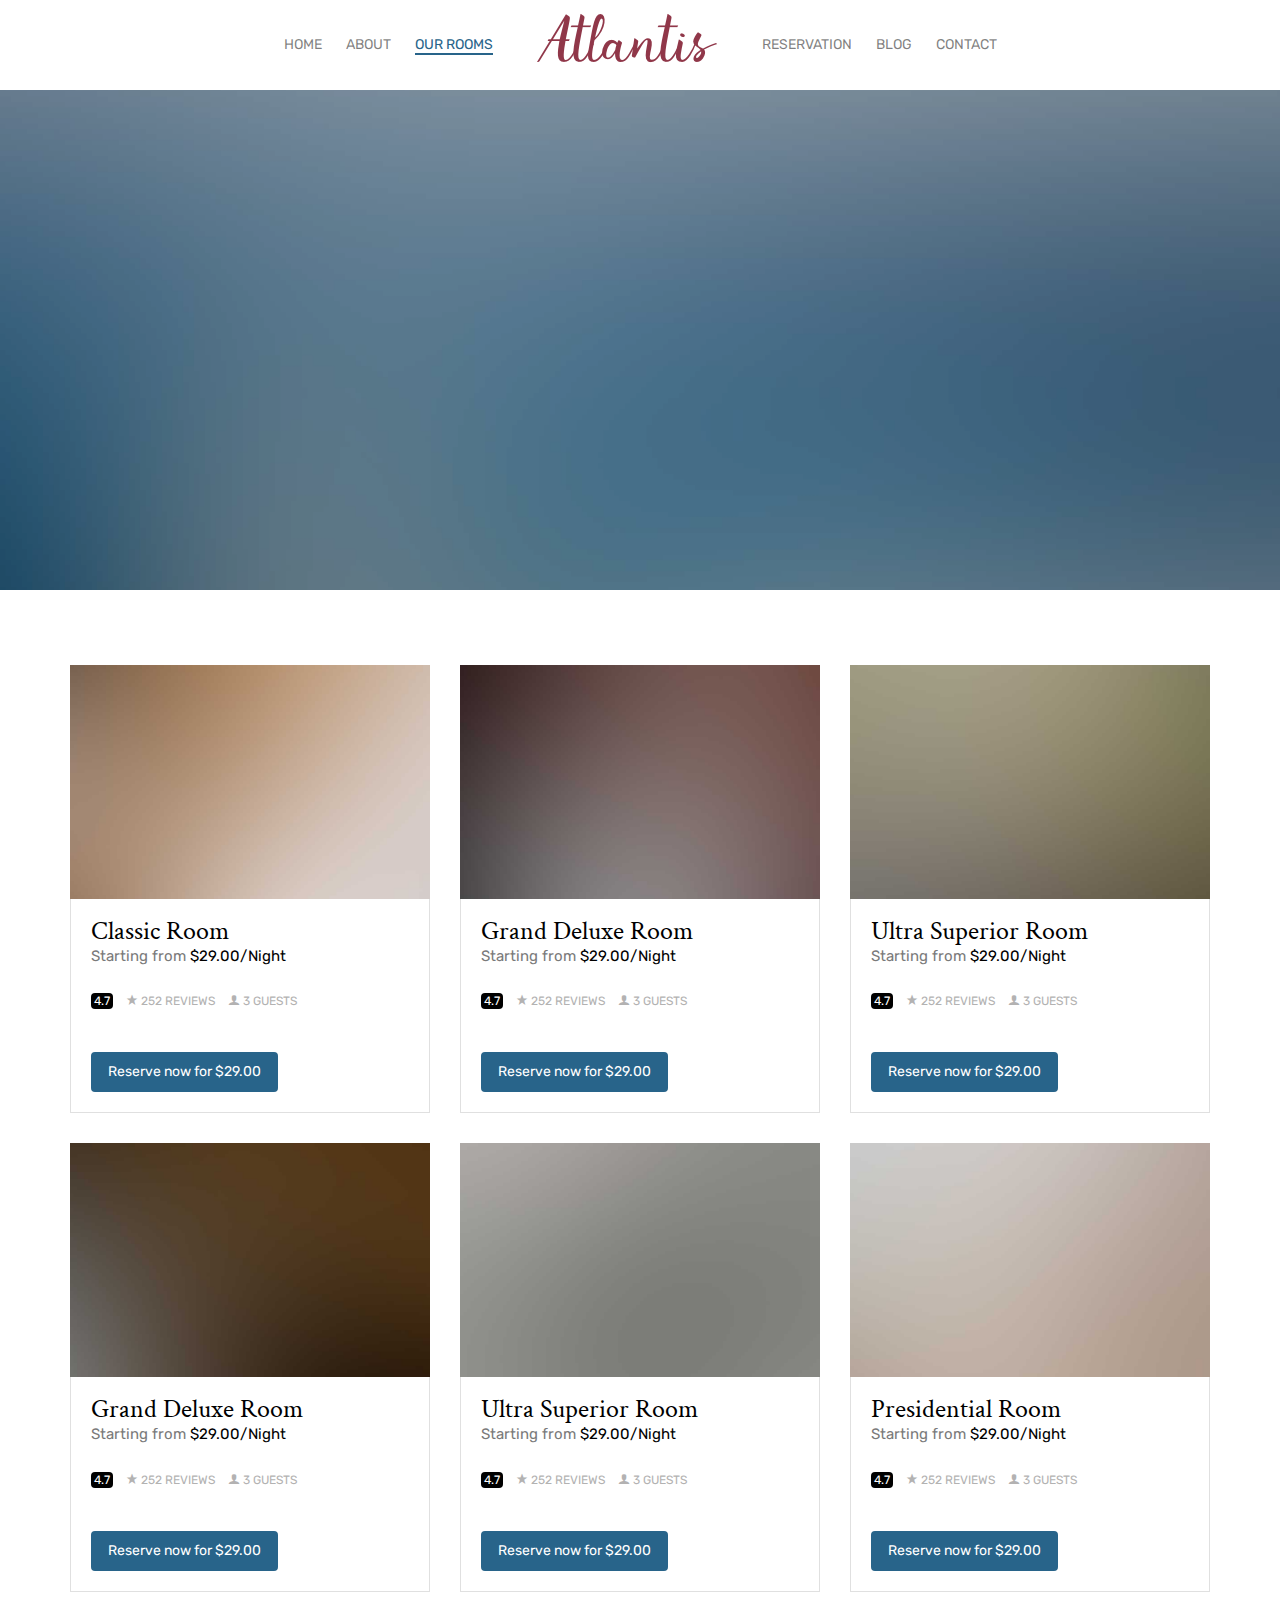
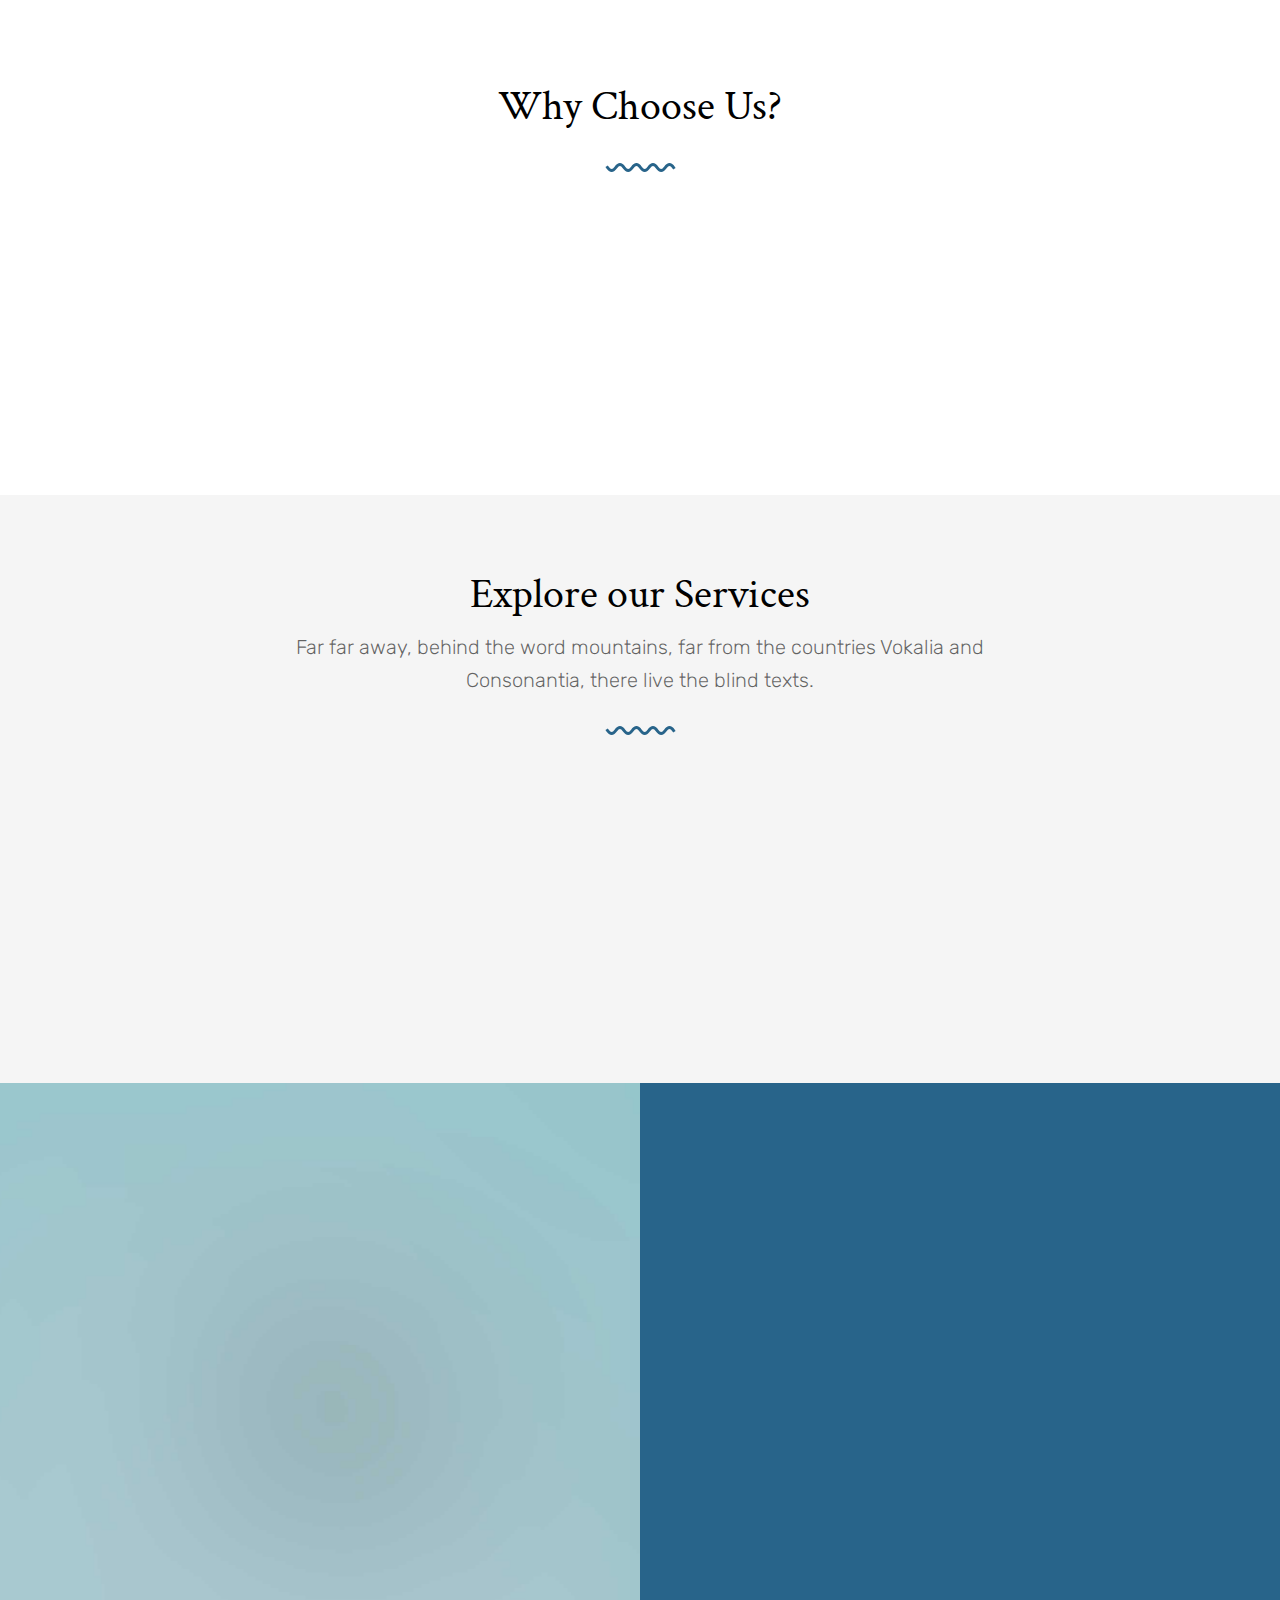
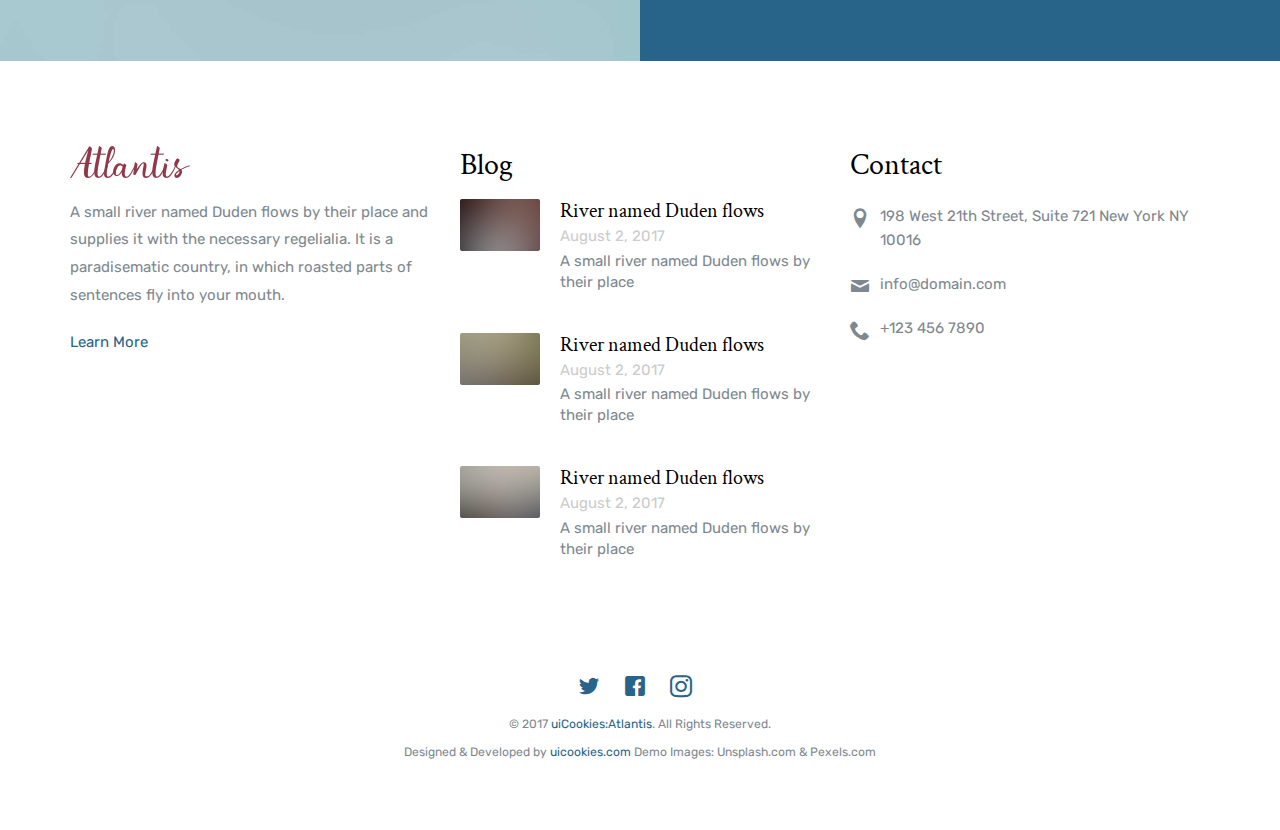
<file: rooms.html>
<!DOCTYPE html>

<html lang="en">
  <head>
    <meta charset="utf-8">
    <meta name="viewport" content="width=device-width, initial-scale=1">
    <title>uiCookies:Atlantis &mdash; Free Bootstrap Theme, Free Responsive Bootstrap Website Template</title>
    <meta name="description" content="Free Bootstrap Theme by uicookies.com">
    <meta name="keywords" content="free website templates, free bootstrap themes, free template, free bootstrap, free website template">
    
    <link href="https://fonts.googleapis.com/css?family=Crimson+Text:300,400,700|Rubik:300,400,700,900" rel="stylesheet">
    <link rel="stylesheet" href="css/styles-merged.css">
    <link rel="stylesheet" href="css/style.min.css">
    <link rel="stylesheet" href="css/custom.css">

    <!--[if lt IE 9]>
      <script src="js/vendor/html5shiv.min.js"></script>
      <script src="js/vendor/respond.min.js"></script>
    <![endif]-->
  </head>
  <body>

  <!-- START: header -->

  <header role="banner" class="probootstrap-header">
    <!-- <div class="container"> -->
    <div class="row">
        <a href="index.html" class="probootstrap-logo visible-xs"><img src="img/logo_sm.png" class="hires" width="120" height="33" alt="Free Bootstrap Template by uicookies.com"></a>
        
        <a href="#" class="probootstrap-burger-menu visible-xs"><i>Menu</i></a>
        <div class="mobile-menu-overlay"></div>

        <nav role="navigation" class="probootstrap-nav hidden-xs">
          <ul class="probootstrap-main-nav">
            <li><a href="index.html">Home</a></li>
            <li><a href="about.html">About</a></li>
            <li class="active"><a href="rooms.html">Our Rooms</a></li>
            <li class="hidden-xs probootstrap-logo-center"><a href="index.html"><img src="img/logo_md.png" class="hires" width="181" height="50" alt="Free Bootstrap Template by uicookies.com"></a></li>
            <li><a href="reservation.html">Reservation</a></li>
            <li><a href="blog.html">Blog</a></li>
            <li><a href="contact.html">Contact</a></li>
          </ul>
          <div class="extra-text visible-xs">
            <a href="#" class="probootstrap-burger-menu"><i>Menu</i></a>
            <h5>Connect With Us</h5>
            <ul class="social-buttons">
              <li><a href="#"><i class="icon-twitter"></i></a></li>
              <li><a href="#"><i class="icon-facebook2"></i></a></li>
              <li><a href="#"><i class="icon-instagram2"></i></a></li>
            </ul>
          </div>
        </nav>
        </div>
    <!-- </div> -->
  </header>
  <!-- END: header -->

  <section class="probootstrap-slider flexslider probootstrap-inner">
    <ul class="slides">
       <li style="background-image: url(img/slider_1.jpg);" class="overlay">
          <div class="container">
            <div class="row">
              <div class="col-md-10 col-md-offset-1">
                <div class="probootstrap-slider-text text-center">
                  <p><img src="img/curve_white.svg" class="seperator probootstrap-animate" alt="Free HTML5 Bootstrap Template"></p>
                  <h1 class="probootstrap-heading probootstrap-animate">Best Rooms</h1>
                  <div class="probootstrap-animate probootstrap-sub-wrap">Far far away, behind the word mountains, far from the countries Vokalia and Consonantia, there live the blind texts.</div>
                </div>
              </div>
            </div>
          </div>
        </li>
    </ul>
  </section>
  
  <section class="probootstrap-section">
    <div class="container">
      <div class="row">

        <div class="col-md-4 col-sm-6 col-xs-12">
          <div class="probootstrap-room">
            <a href="#"><img src="img/img_4.jpg" alt="Free Bootstrap Template by uicookies.com" class="img-responsive"></a>
            <div class="text">
              <h3>Classic Room</h3>
              <p>Starting from <strong>$29.00/Night</strong></p>
              <div class="post-meta mb30">
                <ul>
                  <li><span class="review-rate">4.7</span> <i class="icon-star"></i> 252 Reviews</li>
                  <li><i class="icon-user2"></i> 3 Guests</li>
                </ul>
              </div>
              <p><a href="#" class="btn btn-primary" role="button">Reserve now for $29.00</a></p>
            </div>
          </div>
        </div>
        <div class="col-md-4 col-sm-6 col-xs-12">
          <div class="probootstrap-room">
            <a href="#"><img src="img/img_1.jpg" alt="Free Bootstrap Template by uicookies.com" class="img-responsive"></a>
            <div class="text">
              <h3>Grand Deluxe Room</h3>
              <p>Starting from <strong>$29.00/Night</strong></p>
              <div class="post-meta mb30">
                <ul>
                  <li><span class="review-rate">4.7</span> <i class="icon-star"></i> 252 Reviews</li>
                  <li><i class="icon-user2"></i> 3 Guests</li>
                </ul>
              </div>
              <p><a href="#" class="btn btn-primary" role="button">Reserve now for $29.00</a></p>
            </div>
          </div>
        </div>
        <div class="clearfix visible-sm-block"></div>
        <div class="col-md-4 col-sm-6 col-xs-12">
          <div class="probootstrap-room">
            <a href="#"><img src="img/img_2.jpg" alt="Free Bootstrap Template by uicookies.com" class="img-responsive"></a>
            <div class="text">
              <h3>Ultra Superior Room</h3>
              <p>Starting from <strong>$29.00/Night</strong></p>
              <div class="post-meta mb30">
                <ul>
                  <li><span class="review-rate">4.7</span> <i class="icon-star"></i> 252 Reviews</li>
                  <li><i class="icon-user2"></i> 3 Guests</li>
                </ul>
              </div>
              <p><a href="#" class="btn btn-primary" role="button">Reserve now for $29.00</a></p>
            </div>
          </div>
        </div>

        <div class="col-md-4 col-sm-6 col-xs-12">
          <div class="probootstrap-room">
            <a href="#"><img src="img/img_5.jpg" alt="Free Bootstrap Template by uicookies.com" class="img-responsive"></a>
            <div class="text">
              <h3>Grand Deluxe Room</h3>
              <p>Starting from <strong>$29.00/Night</strong></p>
              <div class="post-meta mb30">
                <ul>
                  <li><span class="review-rate">4.7</span> <i class="icon-star"></i> 252 Reviews</li>
                  <li><i class="icon-user2"></i> 3 Guests</li>
                </ul>
              </div>
              <p><a href="#" class="btn btn-primary" role="button">Reserve now for $29.00</a></p>
            </div>
          </div>
        </div>
        <div class="clearfix visible-sm-block"></div>
        <div class="col-md-4 col-sm-6 col-xs-12">
          <div class="probootstrap-room">
            <a href="#"><img src="img/img_6.jpg" alt="Free Bootstrap Template by uicookies.com" class="img-responsive"></a>
            <div class="text">
              <h3>Ultra Superior Room</h3>
              <p>Starting from <strong>$29.00/Night</strong></p>
              <div class="post-meta mb30">
                <ul>
                  <li><span class="review-rate">4.7</span> <i class="icon-star"></i> 252 Reviews</li>
                  <li><i class="icon-user2"></i> 3 Guests</li>
                </ul>
              </div>
              <p><a href="#" class="btn btn-primary" role="button">Reserve now for $29.00</a></p>
            </div>
          </div>
        </div>
        <div class="col-md-4 col-sm-6 col-xs-12">
          <div class="probootstrap-room">
            <a href="#"><img src="img/img_7.jpg" alt="Free Bootstrap Template by uicookies.com" class="img-responsive"></a>
            <div class="text">
              <h3>Presidential Room</h3>
              <p>Starting from <strong>$29.00/Night</strong></p>
              <div class="post-meta mb30">
                <ul>
                  <li><span class="review-rate">4.7</span> <i class="icon-star"></i> 252 Reviews</li>
                  <li><i class="icon-user2"></i> 3 Guests</li>
                </ul>
              </div>
              <p><a href="#" class="btn btn-primary" role="button">Reserve now for $29.00</a></p>
            </div>
          </div>
        </div>
        <div class="clearfix visible-sm-block"></div>

      </div>

      <div class="row">
        <div class="col-md-12 text-center">
          <h2>Why Choose Us?</h2>
          <p class="mb50"><img src="img/curve.svg" class="svg" alt="Free HTML5 Bootstrap Template"></p>
        </div>
        <div class="col-md-4">
          <div class="service left-icon left-icon-sm probootstrap-animate">
            <div class="icon">
              <i class="icon-check"></i>
            </div>
            <div class="text">
              <h3>1+ Million Hotel Rooms</h3>
              <p>Far far away, behind the word mountains, far from the countries Vokalia and Consonantia, there live the blind texts.</p>
              <p><a href="#" class="link-with-icon">Learn More <i class=" icon-chevron-right"></i></a></p>
            </div>  
          </div>
        </div>
        <div class="col-md-4">
          <div class="service left-icon left-icon-sm probootstrap-animate">
            <div class="icon">
              <i class="icon-check"></i>
            </div>
            <div class="text">
              <h3>Food &amp; Drinks</h3>
              <p>Far far away, behind the word mountains, far from the countries Vokalia and Consonantia, there live the blind texts.</p>
              <p><a href="#" class="link-with-icon">Learn More <i class=" icon-chevron-right"></i></a></p>
            </div>  
          </div>
        </div>
        <div class="col-md-4">
          <div class="service left-icon left-icon-sm probootstrap-animate">
            <div class="icon">
              <i class="icon-check"></i>
            </div>
            <div class="text">
              <h3>Airport Taxi</h3>
              <p>Far far away, behind the word mountains, far from the countries Vokalia and Consonantia, there live the blind texts.</p>
              <p><a href="#" class="link-with-icon">Learn More <i class=" icon-chevron-right"></i></a></p>
            </div>  
          </div>
        </div>
      </div>
    </div>
  </section>
  <section class="probootstrap-section probootstrap-section-dark">
    <div class="container">
      <div class="row mb30">
        <div class="col-md-8 col-md-offset-2 probootstrap-section-heading text-center">
          <h2>Explore our Services</h2>
          <p class="lead">Far far away, behind the word mountains, far from the countries Vokalia and Consonantia, there live the blind texts.</p>
          <p><img src="img/curve.svg" class="svg" alt="Free HTML5 Bootstrap Template"></p>
        </div>
      </div>
      <div class="row">
        <div class="col-md-4">
          <div class="service left-icon probootstrap-animate">
            <div class="icon">
              <img src="img/flaticon/svg/001-building.svg" class="svg" alt="Free HTML5 Bootstrap Template by uicookies.com">
            </div>
            <div class="text">
              <h3>1+ Million Hotel Rooms</h3>
              <p>Far far away, behind the word mountains, far from the countries Vokalia and Consonantia, there live the blind texts.</p>
              <p><a href="#" class="link-with-icon">Learn More <i class=" icon-chevron-right"></i></a></p>
            </div>  
          </div>
        </div>
        <div class="col-md-4">
          <div class="service left-icon probootstrap-animate">
            <div class="icon">
              <img src="img/flaticon/svg/003-restaurant.svg" class="svg" alt="Free HTML5 Bootstrap Template by uicookies.com">
            </div>
            <div class="text">
              <h3>Food &amp; Drinks</h3>
              <p>Far far away, behind the word mountains, far from the countries Vokalia and Consonantia, there live the blind texts.</p>
              <p><a href="#" class="link-with-icon">Learn More <i class=" icon-chevron-right"></i></a></p>
            </div>  
          </div>
        </div>
        <div class="col-md-4">
          <div class="service left-icon probootstrap-animate">
            <div class="icon">
              <img src="img/flaticon/svg/004-parking.svg" class="svg" alt="Free HTML5 Bootstrap Template by uicookies.com">
            </div>
            <div class="text">
              <h3>Airport Taxi</h3>
              <p>Far far away, behind the word mountains, far from the countries Vokalia and Consonantia, there live the blind texts.</p>
              <p><a href="#" class="link-with-icon">Learn More <i class=" icon-chevron-right"></i></a></p>
            </div>  
          </div>
        </div>
      </div>
    </div>
  </section>

  <section class="probootstrap-half">
    <div class="image" style="background-image: url(img/slider_2.jpg);"></div>
    <div class="text">
      <div class="probootstrap-animate fadeInUp probootstrap-animated">
        <h2 class="mt0">Best 5 Star hotel</h2>
        <p><img src="img/curve_white.svg" class="seperator" alt="Free HTML5 Bootstrap Template"></p>
        <div class="row">
          <div class="col-md-6">
            <p>Far far away, behind the word mountains, far from the countries Vokalia and Consonantia, there live the blind texts. Separated they live in Bookmarksgrove right at the coast of the Semantics, a large language ocean.</p>    
          </div>
          <div class="col-md-6">
            <p>A small river named Duden flows by their place and supplies it with the necessary regelialia. It is a paradisematic country, in which roasted parts of sentences fly into your mouth.</p>    
          </div>
        </div>
        <p><a href="#" class="link-with-icon white">Learn More <i class=" icon-chevron-right"></i></a></p>
      </div>
    </div>
  </section>

  <!-- START: footer -->
  <footer role="contentinfo" class="probootstrap-footer">
    <div class="container">
      <div class="row">
        <div class="col-md-4">
          <div class="probootstrap-footer-widget">
            <p class="mt40"><img src="img/logo_sm.png" class="hires" width="120" height="33" alt="Free HTML5 Bootstrap Template by uicookies.com"></p>
            <p>A small river named Duden flows by their place and supplies it with the necessary regelialia. It is a paradisematic country, in which roasted parts of sentences fly into your mouth.</p>
            <p><a href="#" class="link-with-icon">Learn More <i class=" icon-chevron-right"></i></a></p>
          </div>
        </div>
        <div class="col-md-4">
          <div class="probootstrap-footer-widget">
            <h3>Blog</h3>
            <ul class="probootstrap-blog-list">
              <li>
                <a href="#">
                  <figure class="probootstrap-image"><img src="img/img_1.jpg" alt="Free Bootstrap Template by uicookies.com" class="img-responsive"></figure>
                  <div class="probootstrap-text">
                    <h4>River named Duden flows</h4>
                    <span class="meta">August 2, 2017</span>
                    <p>A small river named Duden flows by their place</p>
                  </div>
                </a>
              </li>
              <li>
                <a href="#">
                  <figure class="probootstrap-image"><img src="img/img_2.jpg" alt="Free Bootstrap Template by uicookies.com" class="img-responsive"></figure>
                  <div class="probootstrap-text">
                    <h4>River named Duden flows</h4>
                    <span class="meta">August 2, 2017</span>
                    <p>A small river named Duden flows by their place</p>
                  </div>
                </a>
              </li>
              <li>
                <a href="#">
                  <figure class="probootstrap-image"><img src="img/img_3.jpg" alt="Free Bootstrap Template by uicookies.com" class="img-responsive"></figure>
                  <div class="probootstrap-text">
                    <h4>River named Duden flows</h4>
                    <span class="meta">August 2, 2017</span>
                    <p>A small river named Duden flows by their place</p>
                  </div>
                </a>
              </li>
            </ul>
          </div>
        </div>
        <div class="col-md-4">
          <div class="probootstrap-footer-widget">
            <h3>Contact</h3>
            <ul class="probootstrap-contact-info">
              <li><i class="icon-location2"></i> <span>198 West 21th Street, Suite 721 New York NY 10016</span></li>
              <li><i class="icon-mail"></i><span>info@domain.com</span></li>
              <li><i class="icon-phone2"></i><span>+123 456 7890</span></li>
            </ul>
            
          </div>
        </div>
      </div>
      <div class="row mt40">
        <div class="col-md-12 text-center">
          <ul class="probootstrap-footer-social">
            <li><a href=""><i class="icon-twitter"></i></a></li>
            <li><a href=""><i class="icon-facebook"></i></a></li>
            <li><a href=""><i class="icon-instagram2"></i></a></li>
          </ul>
          <p>
            <small>&copy; 2017 <a href="https://uicookies.com/" target="_blank">uiCookies:Atlantis</a>. All Rights Reserved. <br> Designed &amp; Developed by <a href="https://uicookies.com/" target="_blank">uicookies.com</a> Demo Images: Unsplash.com &amp; Pexels.com</small>
          </p>
          
        </div>
      </div>
    </div>
  </footer>
  <!-- END: footer -->

  <script src="js/scripts.min.js"></script>
  <script src="js/main.min.js"></script>
  <script src="js/custom.js"></script>


  </body>
</html>
</file>
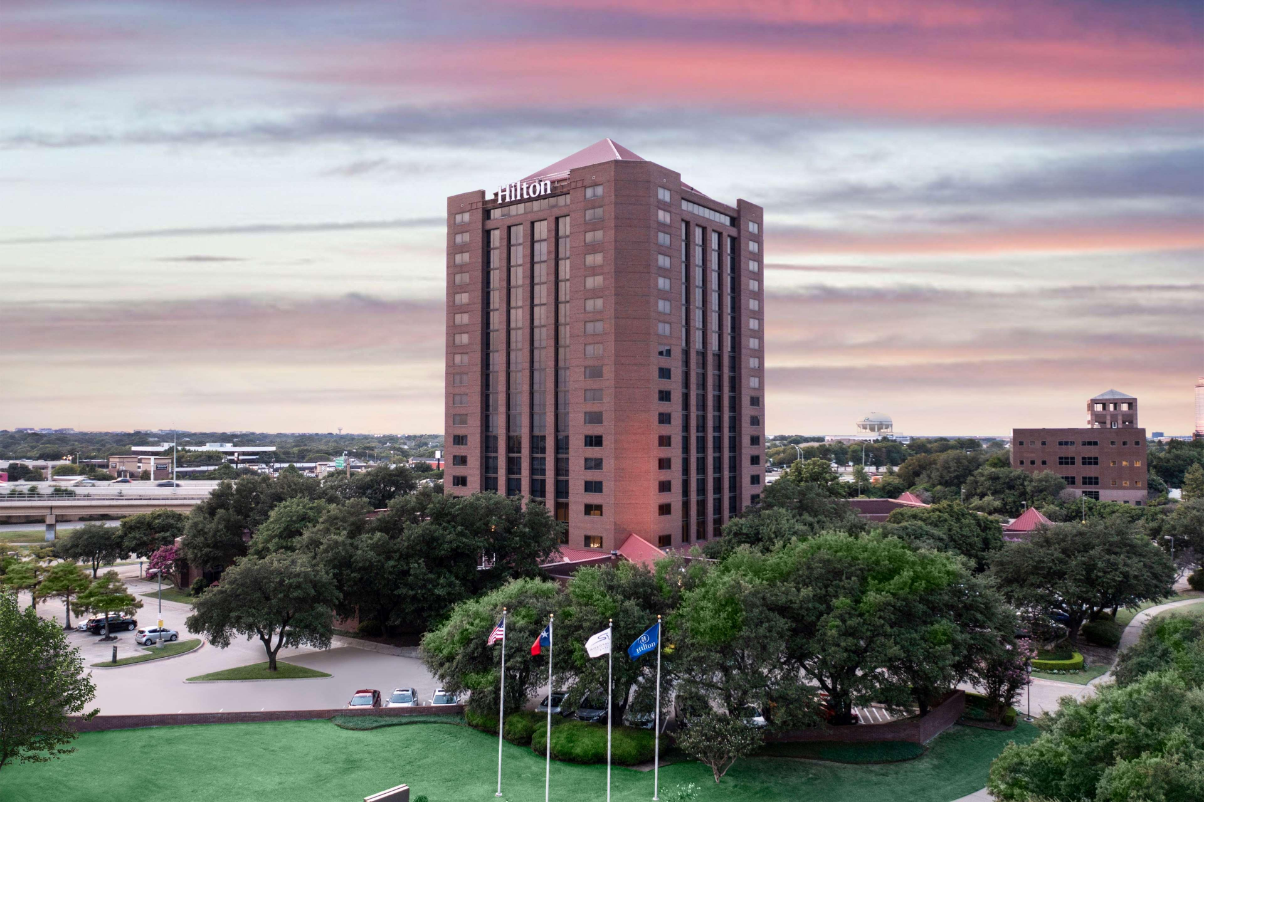
<file: img/Hilton_Richardson_files/blank.html>
<!-- saved from url=(0033)https://www.google.com/blank.html -->
<html><head><meta http-equiv="Content-Type" content="text/html; charset=UTF-8"></head><body style="margin: 0px; cursor: default;"><img decoding="async" src="./285791a_hb_a_011.jpg" class="VUDDFe" style="position: absolute; pointer-events: none; display: inline; left: 0px; top: 0px; width: 1204px; height: 802px; background-image: -webkit-linear-gradient(45deg, rgb(239, 239, 239) 25%, transparent 25%, transparent 75%, rgb(239, 239, 239) 75%, rgb(239, 239, 239)), -webkit-linear-gradient(45deg, rgb(239, 239, 239) 25%, transparent 25%, transparent 75%, rgb(239, 239, 239) 75%, rgb(239, 239, 239)); background-color: rgb(255, 255, 255); background-position: 0px 0px, 10px 10px; background-size: 21px 21px; opacity: 1;"></body></html>
</file>
<file: css/custom.css>
/* Your custom css code goes here */

html {
    scroll-behavior: smooth;
  }
</file>
<file: css/style.min.css>
/*!==============================
 * Theme Name: Atlantis
 * Theme URL: https://probootstrap.com/atlantis-hotel-free-html5-template-using-bootstrap-framework
 * Author: ProBootstrap.com
 * Author URL: https://probootstrap.com
 * License: Released for free under the Creative Commons Attribution 3.0 license (probootstrap.com/license)
 */body,html{overflow-x:hidden}@font-face{font-family:icomoon;src:url(../fonts/icomoon/icomoon.eot?1z9v6x);src:url(../fonts/icomoon/icomoon.eot?1z9v6x#iefix) format("embedded-opentype"),url(../fonts/icomoon/icomoon.ttf?1z9v6x) format("truetype"),url(../fonts/icomoon/icomoon.woff?1z9v6x) format("woff"),url(../fonts/icomoon/icomoon.svg?1z9v6x#icomoon) format("svg");font-weight:400;font-style:normal}html{font-size:1em}body{font-size:15px;font-weight:400;line-height:1.85;background:#fff;font-family:Rubik,sans-serif;color:#7e8890}::selection{background:#000;color:#fff}::-moz-selection{background:#000;color:#fff}h1,h2,h3,h4{margin:1.414em 0 .5em;line-height:1.2;font-weight:300;font-family:"Crimson Text",serif;color:#000}h1{margin-top:0;font-size:3.998em}h2{font-size:2.827em}h3{font-size:1.999em}h4{font-size:1.414em}.font_small,small{font-size:.807em}figure,ol,p,ul{margin-bottom:1.3em}a{-webkit-transition:.3s all;transition:.3s all;color:#28648a}a:active,a:focus,a:hover{color:#000;text-decoration:none}a.hover-reverse{color:#000}a.hover-reverse:active,a.hover-reverse:focus,a.hover-reverse:hover{color:#28648a;text-decoration:none}.probootstrap-header{padding-top:20px;padding-bottom:20px;width:100%;z-index:4;top:0;background:#fff}.probootstrap-logo{float:left;color:#000;padding-left:15px;font-size:20px;display:block;text-transform:uppercase;font-weight:700;font-family:Rubik,sans-serif}.probootstrap-logo:active,.probootstrap-logo:focus,.probootstrap-logo:hover{color:#000}@media screen and (max-width:768px){.probootstrap-logo{padding-left:25px}}.probootstrap-logo-center{text-transform:uppercase;position:relative;top:-7px}.probootstrap-logo-center a{margin-right:20px;margin-left:20px;text-align:center;color:#000;display:inline-block;zoom:1}@media screen and (max-width:992px){.probootstrap-logo-center a{margin-left:0;margin-right:0}}.probootstrap-nav{margin-left:0;text-align:center;float:none}.probootstrap-mobile-menu-active .probootstrap-nav{text-align:left;position:fixed;display:block!important;overflow-y:auto;top:0;right:0;bottom:0;z-index:1100;height:100vh;width:300px;background:#000;padding:40px;-webkit-transition:.3s all ease-out;transition:.3s all ease-out;-webkit-transform:translateX(300px);transform:translateX(300px)}.probootstrap-mobile-menu-active .probootstrap-nav .extra-text{display:block;float:left;clear:both;margin-top:30px;color:#fff}.probootstrap-mobile-menu-active .probootstrap-nav .extra-text .social-buttons{padding:0;margin:0 0 20px}.probootstrap-mobile-menu-active .probootstrap-nav .extra-text .social-buttons li{display:inline-block;zoom:1;padding:0;margin:0}.probootstrap-mobile-menu-active .probootstrap-nav .extra-text .social-buttons li a{color:#fff;padding:10px}.probootstrap-mobile-menu-active .probootstrap-nav .extra-text .social-buttons li:first-child a{padding-left:0}.probootstrap-mobile-menu-active .probootstrap-nav .extra-text h5{text-transform:uppercase;letter-spacing:.1em;color:rgba(255,255,255,.5)}.probootstrap-mobile-menu-active.show .probootstrap-nav{-webkit-transform:translateX(0);transform:translateX(0)}.probootstrap-main-nav{margin:0;padding:0}.probootstrap-mobile-menu-active .probootstrap-main-nav{float:left;margin-top:40px;width:100%}.probootstrap-main-nav li{margin:0;padding:0 10px;list-style:none;display:inline;font-size:18px}.probootstrap-mobile-menu-active .probootstrap-main-nav li{margin-bottom:10px;padding-left:0;padding-right:0;display:block}.probootstrap-main-nav li a{text-transform:uppercase;padding:0;color:rgba(0,0,0,.5);font-size:14px}.probootstrap-mobile-menu-active .probootstrap-main-nav li a{margin-bottom:10px;padding:5px 0;display:block;line-height:1.5;color:rgba(255,255,255,.5);border-bottom:none!important}.probootstrap-main-nav li a:hover{color:#28648a}.probootstrap-mobile-menu-active .probootstrap-main-nav li a:hover{color:#fff}.probootstrap-main-nav li.probootstrap-cta{margin-left:20px}.probootstrap-main-nav li.probootstrap-cta a{border:2px solid #fff;padding-right:20px;padding-left:20px;border-radius:4px}.probootstrap-main-nav li.probootstrap-cta a:hover{background:#fff;color:#28648a}.probootstrap-mobile-menu-active .probootstrap-main-nav li.probootstrap-cta{margin-left:0;margin-top:20px}.probootstrap-mobile-menu-active .probootstrap-main-nav li.probootstrap-cta a{padding-top:2px;padding-bottom:2px}.probootstrap-main-nav li.active a{color:#28648a;border-bottom:2px solid #28648a}.probootstrap-main-nav li.active a:hover{color:#000}.probootstrap-mobile-menu-active .probootstrap-main-nav li.active a{border-bottom:none!important;color:#fff}.probootstrap-header-social{position:absolute;top:34px;right:60px}.probootstrap-header-social li{display:inline;list-style:none;margin-left:5px}.probootstrap-header-social li a{color:#fff}.mobile-menu-overlay{z-index:1099;position:fixed;top:0;bottom:0;left:0;right:0;width:100vw;height:100vh;background:rgba(0,0,0,.3);opacity:0;visibility:hidden;-webkit-transition:.3s all ease-out;transition:.3s all ease-out}.probootstrap-mobile-menu-active.show .mobile-menu-overlay{opacity:1;visibility:visible}.probootstrap-intro{background-size:cover;background-repeat:no-repeat;position:relative;top:0;height:100vh;overflow:hidden}.probootstrap-intro.probootstrap-intro-inner{height:500px}.probootstrap-intro .probootstrap-scroll-down{position:absolute;z-index:1;left:50%;-webkit-transform:translateX(-50%);transform:translateX(-50%);-webkit-transition:.9s all ease-out;transition:.9s all ease-out;bottom:20px;color:#fff;opacity:1;visibility:visible}.probootstrap-intro .probootstrap-scroll-down.probootstrap-sleep{bottom:-50px;opacity:0;visibility:hidden}.probootstrap-intro .probootstrap-intro-text{margin-top:300px}@media screen and (max-width:768px){.probootstrap-intro{background-position:center center}.probootstrap-intro .probootstrap-intro-text{height:inherit!important;margin-top:100px;padding-left:15px;padding-right:15px}}.probootstrap-intro.probootstrap-intro-inner .probootstrap-intro-text{margin-top:190px}.probootstrap-intro:before{z-index:1;position:absolute;display:none;top:0;left:0;right:0;bottom:0;content:"";background:#ddf0f3;background:-webkit-gradient(linear,left top,right top,from(#ddf0f3),to(#28648a));background:linear-gradient(to right,#ddf0f3 0,#28648a 100%);filter:progid:DXImageTransform.Microsoft.gradient( startColorstr=$firstcolor, endColorstr=$secondcolor, GradientType=1 );opacity:.8}.probootstrap-intro>.container,.probootstrap-intro>.container-fluid{position:relative;z-index:3}.probootstrap-intro h1{font-size:120px;text-transform:uppercase;color:#000;font-weight:900;line-height:100px;margin-bottom:0}.probootstrap-intro h1 span{font-weight:300;display:block}@media screen and (max-width:768px){.probootstrap-intro.probootstrap-intro-inner .probootstrap-intro-text{margin-top:150px}.probootstrap-intro{height:inherit!important;padding:7em 0}.probootstrap-intro h1{font-size:60px;line-height:60px}}.probootstrap-intro .probootstrap-subtitle{max-width:700px}.probootstrap-intro .probootstrap-subtitle h2{margin-top:0;color:rgba(0,0,0,.9);font-weight:300;font-family:"Crimson Text",serif;letter-spacing:.1em;text-transform:uppercase;position:relative;padding-bottom:10px}.probootstrap-intro .probootstrap-subtitle h2:before{content:"";position:absolute;bottom:0;left:0;width:50px;height:2px;background:#28648a}.probootstrap-intro .probootstrap-subtitle h2 a{color:#000}.probootstrap-intro .probootstrap-subtitle h2 a:hover{color:rgba(0,0,0,.7)}.probootstrap-intro.probootstrap-intro-inner h1{font-size:100px;line-height:100px}@media screen and (max-width:768px){.probootstrap-intro.probootstrap-intro-inner h1{font-size:50px;line-height:50px}}.probootstrap-intro.probootstrap-intro-inner h2{font-size:30px}.probootstrap-watch-intro{font-size:23px;font-weight:300}.probootstrap-watch-intro a i{position:relative;top:2px;-webkit-transition:.3s all;transition:.3s all}.probootstrap-watch-intro a:hover i{margin-left:20px}.probootstrap-burger-menu{display:inline-block;width:18px;height:18px;cursor:pointer;text-decoration:none}.probootstrap-burger-menu i{position:relative;display:inline-block;width:18px;height:2px;color:#000;font:700 14px/.4 Helvetica,arial;text-transform:uppercase;text-indent:-55px;background:#000;-webkit-transition:all .2s ease-out;transition:all .2s ease-out}.probootstrap-burger-menu i::after,.probootstrap-burger-menu i::before{content:'';width:18px;height:2px;background:#000;position:absolute;left:0;-webkit-transition:all .2s ease-out;transition:all .2s ease-out}.probootstrap-burger-menu i::before{top:-7px}.probootstrap-burger-menu i::after{bottom:-7px}.probootstrap-burger-menu:hover i::before{top:-10px}.probootstrap-burger-menu:hover i::after{bottom:-10px}.probootstrap-burger-menu.active i{background:0 0}.probootstrap-burger-menu.active i::before{top:0;-webkit-transform:rotateZ(45deg);transform:rotateZ(45deg)}.probootstrap-burger-menu.active i::after{bottom:0;-webkit-transform:rotateZ(-45deg);transform:rotateZ(-45deg)}.probootstrap-mobile-menu-active.show .probootstrap-burger-menu i{color:#fff;background:#fff}.probootstrap-mobile-menu-active.show .probootstrap-burger-menu i:after,.probootstrap-mobile-menu-active.show .probootstrap-burger-menu i:before{background:#fff}.probootstrap-mobile-menu-active.show .probootstrap-burger-menu.active i{background:0 0}.probootstrap-burger-menu{position:absolute;top:26px;right:20px}.btn{border:none;border-radius:4px;padding:8px 15px}.btn:active{-webkit-transition:.2s all;transition:.2s all;-webkit-transform:scale(.95);transform:scale(.95);-webkit-box-shadow:none;box-shadow:none}.btn.btn-lg{line-height:1.5;padding:15px 20px}.btn.btn-primary{border:2px solid #28648a;background:#28648a;color:#fff}.btn.btn-primary:active,.btn.btn-primary:focus,.btn.btn-primary:hover{background:#28648a;color:#fff;border:2px solid #28648a}.btn.btn-primary:active,.btn.btn-primary:focus{outline:0;border:2px solid #28648a}.btn.btn-ghost{background:0 0;border:2px solid #28648a;color:#28648a}.btn.btn-ghost:hover{background:#28648a;color:#fff;border:2px solid #28648a}.btn.btn-ghost:active,.btn.btn-ghost:focus{outline:0;background:0 0;color:#28648a;border:2px solid #28648a}.btn.btn-ghost.btn-ghost-white{background:0 0;border:2px solid #fff;color:#fff}.btn.btn-ghost.btn-ghost-white:hover{background:#fff;color:#28648a}.btn.btn-ghost.btn-ghost-white:active,.btn.btn-ghost.btn-ghost-white:focus{outline:0;background:#fff;color:#28648a;border:2px solid #fff}.btn.btn-black,.btn.btn-black:active,.btn.btn-black:focus,.btn.btn-black:hover{background:#000;border:1px solid #000;color:#fff}.btn.btn-black:active,.btn.btn-black:focus{outline:0}.probootstrap-section{padding:5em 0;position:relative;z-index:2}.probootstrap-section.probootstrap-section-sm{padding:3em 0}.probootstrap-section.probootstrap-border-top{border-top:1px solid rgba(0,0,0,.1)}.probootstrap-section.probootstrap-border-bottom{border-bottom:1px solid rgba(0,0,0,.1)}.probootstrap-section>.container.probootstrap-border-top{padding-top:50px;border-top:1px solid rgba(0,0,0,.1)}.probootstrap-section.probootstrap-section-colored,.probootstrap-section.probootstrap-section-dark{background:#ddf0f3;background:-webkit-gradient(linear,left top,right top,from(#ddf0f3),to(#28648a));background:linear-gradient(to right,#ddf0f3 0,#28648a 100%);filter:progid:DXImageTransform.Microsoft.gradient( startColorstr=$firstcolor, endColorstr=$secondcolor, GradientType=1 )}.probootstrap-section.probootstrap-section-colored .section-heading h2,.probootstrap-section.probootstrap-section-dark .section-heading h2{color:#fff}.probootstrap-section.probootstrap-section-colored .section-heading p,.probootstrap-section.probootstrap-section-dark .section-heading p{color:rgba(255,255,255,.6)}.probootstrap-section.probootstrap-section-colored p,.probootstrap-section.probootstrap-section-dark p{color:#fff}.probootstrap-section.probootstrap-section-dark{background:#f5f5f5;color:#000}.probootstrap-section.probootstrap-section-dark .section-heading h2{color:#000}.probootstrap-section.probootstrap-section-dark .section-heading p,.probootstrap-section.probootstrap-section-dark p{color:rgba(0,0,0,.6)}.probootstrap-section.probootstrap-bg-white{background:#fff}.probootstrap-section.probootstrap-bg{background-size:cover;background-repeat:no-repeat}.probootstrap-section.probootstrap-bg:before{position:absolute;content:"";background:rgba(0,0,0,.4);top:0;left:0;right:0;bottom:0}.probootstrap-section .heading-with-icon{color:#28648a;font-size:24px}.probootstrap-section .heading-with-icon i{color:#28648a}.probootstrap-section-heading h2{margin-top:0;margin-bottom:10px}@media screen and (max-width:768px){.probootstrap-section{padding:3em 0}.probootstrap-section-heading h2{font-size:30px}}.probootstrap-cta{padding:2em 0}.probootstrap-cta.probootstrap-light{background:#f5f5f5}.probootstrap-cta .probootstrap-cta-heading{font-size:24px;margin-top:10px;float:left;width:80%;margin-bottom:0}.probootstrap-cta .probootstrap-cta-heading span{font-size:16px}.probootstrap-cta .probootstrap-cta-button-wrap{width:20%;float:right;text-align:right}@media screen and (max-width:768px){.probootstrap-cta .probootstrap-cta-heading{margin-bottom:30px}.probootstrap-cta .probootstrap-cta-button-wrap,.probootstrap-cta .probootstrap-cta-heading{width:100%;text-align:left}}.probootstrap-relative{position:relative}.probootstrap-owl-navigation{margin:0;padding:0}.probootstrap-owl-navigation.absolute{position:absolute;top:2px}.probootstrap-owl-navigation.absolute.right{right:15px}@media screen and (max-width:768px){.probootstrap-owl-navigation.absolute{position:relative;margin-bottom:40px}.probootstrap-owl-navigation.absolute.right{margin-left:15px}}.probootstrap-owl-navigation.absolute.left{left:0}.probootstrap-owl-navigation li{display:inline-block;list-style:none;margin:0;padding:0}.probootstrap-owl-navigation li a{font-size:20px;padding:7px;background:#e6e5e5;color:#807f7f;border-radius:4px}.probootstrap-owl-navigation li a i{position:relative;top:1px}.probootstrap-owl-navigation li a:hover{background:#28648a;color:#fff}.probootstrap-room{-webkit-transition:.3s all ease-out;transition:.3s all ease-out;margin-bottom:30px}.probootstrap-room h3{font-size:26px;line-height:24px;margin-bottom:0;margin-top:0}.probootstrap-room p{color:#7a7a7a}.probootstrap-room p strong{color:#000;font-weight:400}.probootstrap-room p:last-child{margin-bottom:0}.probootstrap-room .text{padding:20px;border:1px solid #e0e0e0;border-top:none}.probootstrap-room.fade{opacity:.4}.probootstrap-half{display:-webkit-box;display:-ms-flexbox;display:flex;-ms-flex-wrap:wrap;flex-wrap:wrap}.probootstrap-half .image,.probootstrap-half .text{width:50%}.probootstrap-half .image{background-size:cover;background-position:center center;background-repeat:no-repeat}.probootstrap-half .text{padding:100px;background:#28648a}@media screen and (max-width:1000px){.probootstrap-half .image{height:300px;width:100%}.probootstrap-half .text{width:100%;padding:30px 15px;float:left}}.probootstrap-half .text h2{color:#fff}.probootstrap-half .text p{color:rgba(255,255,255,.5);line-height:1.5}.section-heading h2{font-size:2.074em;font-weight:300}.probootstrap-form .form-note-link,.probootstrap-form label{font-weight:400}.lead{line-height:1.65}.probootstrap-footer{padding:3em 0;position:relative}.probootstrap-footer .probootstrap-backtotop{position:absolute;top:-30px;left:50%;-webkit-transform:translateX(-50%);transform:translateX(-50%)}.probootstrap-footer .probootstrap-backtotop a{-webkit-box-shadow:0 2px 20px 0 rgba(0,0,0,.1);box-shadow:0 2px 20px 0 rgba(0,0,0,.1);display:inline-block;zoom:1;text-align:center;background:#fff;width:60px;height:60px;line-height:60px;border-radius:50%;border-bottom:none!important}.probootstrap-footer .probootstrap-backtotop a:active,.probootstrap-footer .probootstrap-backtotop a:focus,.probootstrap-footer .probootstrap-backtotop a:hover{color:#28648a!important}.probootstrap-footer .border-top{padding-top:50px;border-top:1px solid rgba(255,255,255,.2)}@media screen and (max-width:768px){.probootstrap-footer{padding:3em 0}}.probootstrap-footer .probootstrap-footer-widget{float:left;width:100%;margin-bottom:30px}.probootstrap-footer .probootstrap-footer-widget h4{font-size:20px;margin-bottom:20px}.probootstrap-footer .probootstrap-footer-link{padding:0;margin:0}.probootstrap-footer .probootstrap-footer-link.float{float:left;margin-right:40px}@media screen and (max-width:992px){.probootstrap-footer .probootstrap-footer-link.float{margin-top:0;margin-left:0;margin-right:40px}}@media screen and (max-width:480px){.probootstrap-footer .probootstrap-footer-link.float{margin-top:0;margin-left:0;margin-right:0;width:100%}}.probootstrap-footer .probootstrap-footer-link li{list-style:none;padding:0;margin:0}.probootstrap-footer .probootstrap-back-to-top{text-align:right}@media screen and (max-width:768px){.probootstrap-footer .probootstrap-back-to-top{text-align:left;margin-top:30px}}.probootstrap-hover-overlay{position:relative;display:block;overflow:hidden;-webkit-transition:.7s all ease-out;transition:.7s all ease-out;margin-bottom:30px}.probootstrap-hover-overlay img{position:relative;z-index:1;-webkit-transition:.3s all ease-out;transition:.3s all ease-out}.probootstrap-hover-overlay:before{-webkit-transition:.3s all ease-out;transition:.3s all ease-out;content:"";top:0;left:0;right:0;bottom:0;position:absolute;background:rgba(0,0,0,.5);opacity:0;visibility:hidden;z-index:2}.probootstrap-hover-overlay .probootstrap-text-overlay{position:absolute;z-index:20;left:20px;top:20px;-webkit-transition:.4s all ease-out;transition:.4s all ease-out;opacity:0;visibility:hidden}.probootstrap-hover-overlay .probootstrap-text-overlay h3{color:#fff;margin-bottom:0;margin-top:0}.probootstrap-hover-overlay .probootstrap-text-overlay p{color:rgba(255,255,255,.8);font-size:12px;letter-spacing:.1em;text-transform:uppercase}.probootstrap-hover-overlay .probootstrap-text-overlay p:last-child{margin-bottom:0}.probootstrap-hover-overlay:hover:before{opacity:1;visibility:visible}.probootstrap-hover-overlay:hover .probootstrap-text-overlay{top:20px;opacity:1;visibility:visible}.probootstrap-hover-overlay:hover img{-webkit-transform:scale(1.1);transform:scale(1.1)}.probootstrap-block-image-text{background:#fff;margin-bottom:30px}.probootstrap-block-image-text figure{margin-bottom:0;position:relative}.probootstrap-block-image-text figure img{max-width:100%;margin-bottom:0}.probootstrap-block-image-text .actions{position:absolute;bottom:10px;right:0}.probootstrap-block-image-text .actions a{color:#fff;margin-right:10px}.probootstrap-block-image-text .text{padding:20px}.probootstrap-block-image-text .text h3{margin:0 0 10px;font-size:30px}.probootstrap-block-image-text .text h3 a{color:#000}.probootstrap-block-image-text .text h3 a:hover{color:#28648a}.probootstrap-block-image-text .text p.dark{color:#999}.probootstrap-block-image-text .text p:last-child{margin-bottom:0}.post-meta{font-size:12px;text-transform:uppercase;color:#b3b2b2}.post-meta ul{padding:0;margin:0}.post-meta ul li{display:inline-block;list-style:none;margin-right:10px;margin-bottom:10px}.post-meta .review-rate{border-radius:4px;display:inline-block;zoom:1;margin-right:10px;padding:2px 3px;line-height:1;background:#000;color:#fff}.probootstrap-blog-list,.probootstrap-news-list,.probootstrap-product-list{padding:0;margin:0}.probootstrap-blog-list li,.probootstrap-news-list li,.probootstrap-product-list li{padding:0;margin:0 0 20px;list-style:none}.probootstrap-blog-list li a,.probootstrap-news-list li a,.probootstrap-product-list li a{color:#000;display:table}.probootstrap-blog-list li a .probootstrap-image,.probootstrap-blog-list li a .probootstrap-text,.probootstrap-news-list li a .probootstrap-image,.probootstrap-news-list li a .probootstrap-text,.probootstrap-product-list li a .probootstrap-image,.probootstrap-product-list li a .probootstrap-text{display:table-cell;vertical-align:top}.probootstrap-blog-list li a p,.probootstrap-news-list li a p,.probootstrap-product-list li a p{color:#7e8890;line-height:1.4}.probootstrap-blog-list li a .probootstrap-image,.probootstrap-news-list li a .probootstrap-image,.probootstrap-product-list li a .probootstrap-image{width:80px}.probootstrap-blog-list li a .probootstrap-image img,.probootstrap-news-list li a .probootstrap-image img,.probootstrap-product-list li a .probootstrap-image img{border-radius:2px}.probootstrap-blog-list li a .probootstrap-text,.probootstrap-news-list li a .probootstrap-text,.probootstrap-product-list li a .probootstrap-text{padding-left:20px}.probootstrap-blog-list li a .probootstrap-text .meta,.probootstrap-news-list li a .probootstrap-text .meta,.probootstrap-product-list li a .probootstrap-text .meta{display:block;color:#ccc}.probootstrap-blog-list li a .probootstrap-text h4,.probootstrap-news-list li a .probootstrap-text h4,.probootstrap-product-list li a .probootstrap-text h4{font-size:20px;margin:0;color:#000}.link-with-icon,.probootstrap-blog-list li a:hover h4,.probootstrap-news-list li a:hover h4,.probootstrap-product-list li a:hover h4{color:#28648a}.link-with-icon i{position:relative;top:2px;opacity:0;visibility:hidden;-webkit-transition:.3s all;transition:.3s all;left:-20px}.link-with-icon:focus,.link-with-icon:hover{color:#28648a}.link-with-icon:focus i,.link-with-icon:hover i{position:relative;top:2px;left:0;opacity:1;visibility:visible}.link-with-icon.white,.link-with-icon.white:hover{color:#fff}.probootstrap-footer-social{padding:0;margin:0}.probootstrap-footer-social li{display:inline;padding:0;margin:0;list-style:none}.probootstrap-footer-social li a{padding:10px;font-size:22px}.probootstrap-footer-social li:first-child>a{padding-left:0}.nav-pills.probootstrap-center,.nav-tabs.probootstrap-center{text-align:center}.nav-pills.probootstrap-center>li,.nav-tabs.probootstrap-center>li{float:none;display:inline-block;zoom:1}.nav-pills.probootstrap-tabs>li>a,.nav-tabs.probootstrap-tabs>li>a{border-radius:0;padding:20px 30px;background:#28648a;color:#fff;font-size:16px;border:none!important}@media screen and (max-width:480px){.nav-pills.probootstrap-center>li,.nav-pills.probootstrap-tabs>li>a,.nav-tabs.probootstrap-center>li,.nav-tabs.probootstrap-tabs>li>a{width:100%;display:block}}.nav-pills.probootstrap-tabs>li>a:hover,.nav-tabs.probootstrap-tabs>li>a:hover{background:#7d2d69}.nav-pills.probootstrap-tabs>li>a:active,.nav-pills.probootstrap-tabs>li>a:focus,.nav-tabs.probootstrap-tabs>li>a:active,.nav-tabs.probootstrap-tabs>li>a:focus{outline:0}.nav-pills.probootstrap-tabs>li.active>a,.nav-tabs.probootstrap-tabs>li.active>a{background:#fff;color:#000}.nav-pills.probootstrap-tabs.no-border,.nav-tabs.probootstrap-tabs.no-border{border-bottom:none}.probootstrap-tab-style-1{position:absolute;bottom:1px;width:100%}@media screen and (max-width:768px){.probootstrap-tab-section{padding-bottom:0!important}.probootstrap-tab-style-1{position:relative}}.service{margin-bottom:30px;float:left;width:100%;padding:40px;border:1px solid rgba(0,0,0,.1)}.service .icon{display:block;margin-bottom:30px}.service .icon i{font-size:40px;color:#28648a}.service h3{font-size:22px;margin-bottom:20px;margin-top:0}.service p{font-size:15px}.service.left-icon{padding:0;border:none;margin-bottom:20px!important}.service.left-icon .icon,.service.left-icon .text{display:table-cell;vertical-align:top}.service.left-icon .icon{width:70px;position:relative;top:0}.service.left-icon .icon img{max-width:100%}.service.left-icon .icon i{font-size:40px}.service.left-icon .icon .svg{fill:#28648a}.service.left-icon .text{display:table-cell;padding-left:30px}.service.left-icon h3{font-size:22px;margin-bottom:20px}.service.left-icon p{font-size:14px}.service.left-icon p:last-child{margin-bottom:0}.service.left-icon.left-icon-sm .icon{width:60px}.service.left-icon.left-icon-sm .text{padding-left:0}.service.hover_service{-webkit-transition:.3s all;transition:.3s all}.service.hover_service:focus,.service.hover_service:hover{-webkit-box-shadow:0 2px 20px 0 rgba(0,0,0,.1);box-shadow:0 2px 20px 0 rgba(0,0,0,.1);border:1px solid transparent}.probootstrap-form{margin-bottom:50px}.probootstrap-form.probootstrap-form-box{background:#fff;padding:60px;-webkit-box-shadow:18px 17px 104px -24px rgba(0,0,0,.1);box-shadow:18px 17px 104px -24px rgba(0,0,0,.1)}@media screen and (max-width:768px){.probootstrap-form.probootstrap-form-box{padding:20px}}.probootstrap-form .form-note-link a{color:#bfbfbf}.probootstrap-form .form-note-link a:active,.probootstrap-form .form-note-link a:focus,.probootstrap-form .form-note-link a:hover{color:#404040}.probootstrap-form .form-control{height:46px;-webkit-box-shadow:none;box-shadow:none;font-size:16px;-webkit-appearance:none;-moz-appearance:none;appearance:none;border:2px solid #e6e5e5;background:#fafafa;-webkit-transition:.3s all ease-out;transition:.3s all ease-out}.probootstrap-form .form-control:active,.probootstrap-form .form-control:focus{-webkit-box-shadow:none;box-shadow:none;border-color:#28648a;background:#fff}.probootstrap-form .form-group .form-field{position:relative}.probootstrap-form .form-group .form-field .icon{position:absolute;top:15px;right:20px}.probootstrap-form .form-group .form-field .form-control{padding-right:50px}.probootstrap-form textarea.form-control{height:inherit;resize:vertical}.probootstrap-animate{opacity:0;visibility:hidden}.probootstrap-contact-info,.with-icon{padding:0;margin:0 0 30px}.probootstrap-contact-info li,.with-icon li{padding:0;margin:20px 0 15px;list-style:none;line-height:24px;display:table}.probootstrap-contact-info li>i,.probootstrap-contact-info li>span,.with-icon li>i,.with-icon li>span{vertical-align:top;display:table-cell}.probootstrap-contact-info li>i,.with-icon li>i{font-size:20px;position:relative;top:4px;width:30px}.with-icon li i{top:4px;font-size:15px}.with-icon.colored i{color:#28648a}.flexslider,.flexslider .slides>li,.slider-height{height:800px;overflow:hidden}.lead{font-size:20px}.flexslider{position:relative;z-index:2;background:0 0;border:none;margin:0;border-radius:0;color:rgba(255,255,255,.7)}.flexslider .seperator{max-width:auto;width:auto!important;margin:0 auto}.flexslider .probootstrap-heading{color:#fff;font-weight:300;font-size:50px;line-height:60px;font-family:"Crimson Text",serif}.flexslider .probootstrap-sub-wrap{max-width:700px;text-align:left;font-size:18px;line-height:1.5}.flexslider .text-center .probootstrap-sub-wrap{margin:0 auto;text-align:center}.flexslider .probootstrap-slider-text{margin-top:300px}@media screen and (max-width:480px){.flexslider,.flexslider .slides>li,.slider-height{height:inherit;height:500px}.flexslider .probootstrap-slider-text{margin-top:100px}}.flexslider.probootstrap-inner{height:500px}.flexslider.probootstrap-inner .probootstrap-slider-text{margin-top:150px}.flexslider .slides>li{background-size:cover;background-position:center center;background-repeat:none}.flexslider .slides>li.overlay:before{content:"";background:rgba(0,0,0,.3);position:absolute;top:0;left:0;right:0;bottom:0}.flexslider .flex-control-paging{position:absolute;bottom:30px;z-index:20}@media screen and (max-width:480px){.flexslider.probootstrap-inner .probootstrap-slider-text{margin-top:100px}.flexslider .flex-direction-nav{display:none}}.flexslider .flex-direction-nav a{text-decoration:none;display:block;width:30px;height:30px;position:absolute;top:50%;-webkit-transform:translateY(-50%);transform:translateY(-50%);z-index:10;overflow:hidden;opacity:0;cursor:pointer;-webkit-transition:all .3s ease-in-out;transition:all .3s ease-in-out;border:2px solid rgba(255,255,255,.9);border-radius:50%;padding:30px}.flexslider .flex-direction-nav a:active,.flexslider .flex-direction-nav a:focus,.flexslider .flex-direction-nav a:hover{outline:0}.flexslider .flex-direction-nav a:before{font-family:icomoon;speak:none;font-style:normal;font-weight:400;font-variant:normal;text-transform:none;line-height:1;-webkit-font-smoothing:antialiased;-moz-osx-font-smoothing:grayscale;position:absolute;content:"\e929";-webkit-transition:.3s all;transition:.3s all;font-size:30px;display:inline-block;color:#fff;left:50%;top:50%;-webkit-transform:translate(-50%,-50%);transform:translate(-50%,-50%)}.flexslider .flex-direction-nav a.flex-next:before{content:"\e92a";left:50%;top:50%;-webkit-transform:translate(-50%,-50%);transform:translate(-50%,-50%)}.flex-direction-nav .flex-prev{left:50px}.flex-direction-nav .flex-next{right:50px;text-align:right}.flexslider:hover .flex-direction-nav .flex-prev{opacity:.7;left:60px}.flexslider:hover .flex-direction-nav .flex-next:hover,.flexslider:hover .flex-direction-nav .flex-prev:hover{opacity:1;background:rgba(255,255,255,.3)}.flexslider:hover .flex-direction-nav .flex-next{opacity:.7;right:60px}.flex-control-paging li a{width:7px;height:7px;display:block;background:rgba(255,255,255,.2);cursor:pointer;text-indent:-9999px;-webkit-box-shadow:none;-o-box-shadow:none;box-shadow:none;-webkit-transition:.3s all;transition:.3s all}.flex-control-paging li a:hover{background:#333;background:rgba(255,255,255,.7)}.flex-control-paging li a.flex-active{background:#fff;cursor:default}.owl-carousel{margin-bottom:100px}.owl-carousel.border-rounded .item{border:1px solid rgba(0,0,0,.1);border-radius:4px;overflow:hidden}.owl-carousel .owl-controls,.owl-carousel-posts .owl-controls{margin-top:0}.owl-carousel .owl-controls .owl-nav .owl-next,.owl-carousel .owl-controls .owl-nav .owl-prev,.owl-carousel-posts .owl-controls .owl-nav .owl-next,.owl-carousel-posts .owl-controls .owl-nav .owl-prev{top:50%;-webkit-transform:translateY(-50%);transform:translateY(-50%);z-index:9999;position:absolute;-webkit-transition:.2s all;transition:.2s all}.owl-carousel-posts .owl-controls .owl-nav .owl-next,.owl-carousel-posts .owl-controls .owl-nav .owl-prev{top:24%}.owl-carousel .owl-controls .owl-nav .owl-next,.owl-carousel-posts .owl-controls .owl-nav .owl-next{right:20px}.owl-carousel .owl-controls .owl-nav .owl-prev,.owl-carousel-posts .owl-controls .owl-nav .owl-prev{left:20px}.owl-carousel-fullwidth .owl-controls .owl-nav .owl-next i,.owl-carousel-fullwidth .owl-controls .owl-nav .owl-next:hover i,.owl-carousel-fullwidth .owl-controls .owl-nav .owl-prev i,.owl-carousel-fullwidth .owl-controls .owl-nav .owl-prev:hover i,.owl-carousel-posts .owl-controls .owl-nav .owl-next i,.owl-carousel-posts .owl-controls .owl-nav .owl-next:hover i,.owl-carousel-posts .owl-controls .owl-nav .owl-prev i,.owl-carousel-posts .owl-controls .owl-nav .owl-prev:hover i{color:#000}.owl-carousel-fullwidth.fh5co-light-arrow .owl-controls .owl-nav .owl-next i,.owl-carousel-fullwidth.fh5co-light-arrow .owl-controls .owl-nav .owl-next:hover i,.owl-carousel-fullwidth.fh5co-light-arrow .owl-controls .owl-nav .owl-prev i,.owl-carousel-fullwidth.fh5co-light-arrow .owl-controls .owl-nav .owl-prev:hover i{color:#fff}.owl-theme .owl-controls .owl-nav [class*=owl-]{background:0 0!important}.owl-theme .owl-controls .owl-nav [class*=owl-] i{font-size:24px;background:rgba(0,0,0,.7)!important;padding:12px;-webkit-transition:.5s all;transition:.5s all}.mfp-no-margins .mfp-container,.mfp-no-margins img.mfp-img{padding:0}.owl-theme .owl-controls .owl-nav [class*=owl-]:focus i,.owl-theme .owl-controls .owl-nav [class*=owl-]:hover i{background:rgba(0,0,0,.7)!important}.owl-theme .owl-dots{position:absolute;bottom:-30px;width:100%;text-align:center}.owl-carousel-fullwidth.owl-theme .owl-dots,.owl-work.owl-theme .owl-dots{bottom:-30px;margin-bottom:-2.5em}.owl-theme .owl-dots .owl-dot span{width:8px;height:8px;background:rgba(0,0,0,.2);-webkit-transition:.2s all;transition:.2s all;border:2px solid transparent}.owl-theme .owl-dots .owl-dot span:hover{background:0 0;border:2px solid rgba(0,0,0,.2)}.owl-theme .owl-dots .owl-dot.active span,.owl-theme .owl-dots .owl-dot:hover span{background:0 0;border:2px solid #000}.probootstrap-testimonial:before{background:rgba(0,0,0,.7)!important}.probootstrap-testimonial .section-heading p{color:rgba(255,255,255,.9)!important}.probootstrap-testimonial .owl-theme .owl-dots .owl-dot span{background:rgba(255,255,255,.2)}.probootstrap-testimonial .owl-theme .owl-dots .owl-dot span:hover{background:0 0;border:2px solid rgba(255,255,255,.2)}.probootstrap-testimonial .owl-theme .owl-dots .owl-dot.active span,.probootstrap-testimonial .owl-theme .owl-dots .owl-dot:hover span{background:0 0;border:2px solid #fff}.mfp-fade.mfp-bg{opacity:0;-webkit-transition:all .15s ease-out;transition:all .15s ease-out}.mfp-fade.mfp-bg.mfp-ready{opacity:.8}.mfp-fade.mfp-bg.mfp-removing{opacity:0}.mfp-fade.mfp-wrap .mfp-content{opacity:0;-webkit-transition:all .15s ease-out;transition:all .15s ease-out}.mfp-fade.mfp-wrap.mfp-ready .mfp-content{opacity:1}.mfp-fade.mfp-wrap.mfp-removing .mfp-content{opacity:0}.image-link{cursor:-webkit-zoom-in;cursor:zoom-in}.mfp-with-zoom .mfp-container,.mfp-with-zoom.mfp-bg{opacity:0;-webkit-backface-visibility:hidden;-webkit-transition:all .3s ease-out;transition:all .3s ease-out}.mfp-with-zoom.mfp-ready .mfp-container{opacity:1}.mfp-with-zoom.mfp-ready.mfp-bg{opacity:.8}.mfp-with-zoom.mfp-removing .mfp-container,.mfp-with-zoom.mfp-removing.mfp-bg{opacity:0}.mfp-no-margins .mfp-figure:after{top:0;bottom:0}.mfp-title{text-align:center;padding:6px 0}.image-source-link{color:#DDD}.probootstrap-gutter0>div[class*=col-]{padding-right:0;padding-left:0}@media screen and (max-width:480px){.probootstrap-gutter0>div[class*=col-]{padding-right:0;padding-left:0}.probootstrap-gutter10>div[class*=col-]{padding-right:5px;padding-left:5px}}.probootstrap-gutter10>div[class*=col-]{padding-right:5px;padding-left:5px}.probootstrap-gutter40>div[class*=col-]{padding-right:20px;padding-left:20px}@media screen and (max-width:480px){.probootstrap-gutter40>div[class*=col-]{padding-right:15px;padding-left:15px}}.probootstrap-gutter60>div[class*=col-]{padding-right:30px;padding-left:30px}.mb0{margin-bottom:0!important}.mb10{margin-bottom:10px!important}.mb20{margin-bottom:20px!important}.mb30{margin-bottom:30px!important}.mb40{margin-bottom:40px!important}.mb50{margin-bottom:50px!important}.mb60{margin-bottom:60px!important}.mb70{margin-bottom:70px!important}.mb80{margin-bottom:80px!important}.mb90{margin-bottom:90px!important}.mb100{margin-bottom:100px!important}.mt0{margin-top:0!important}.mt10{margin-top:10px!important}.mt20{margin-top:20px!important}.mt30{margin-top:30px!important}.mt40{margin-top:40px!important}.mt50{margin-top:50px!important}.mt60{margin-top:60px!important}.mt70{margin-top:70px!important}.mt80{margin-top:80px!important}.mt90{margin-top:90px!important}.mt100{margin-top:100px!important}.pb0{padding-bottom:0!important}.probootstrap-black-color{color:#000!important}.probootstrap-white-color{color:#fff!important}.probootstrap-primary-color{color:#28648a!important}.probootstrap-secondary-color{color:#ddf0f3!important}@media screen and (max-width:768px){.owl-theme .owl-controls .owl-nav{display:none}.img-sm-responsive,.img-xs-responsive{max-width:100%}}@media screen and (max-width:480px){.probootstrap-gutter60>div[class*=col-]{padding-right:15px;padding-left:15px}.col-xxs-12{float:none;width:100%}}
</file>
